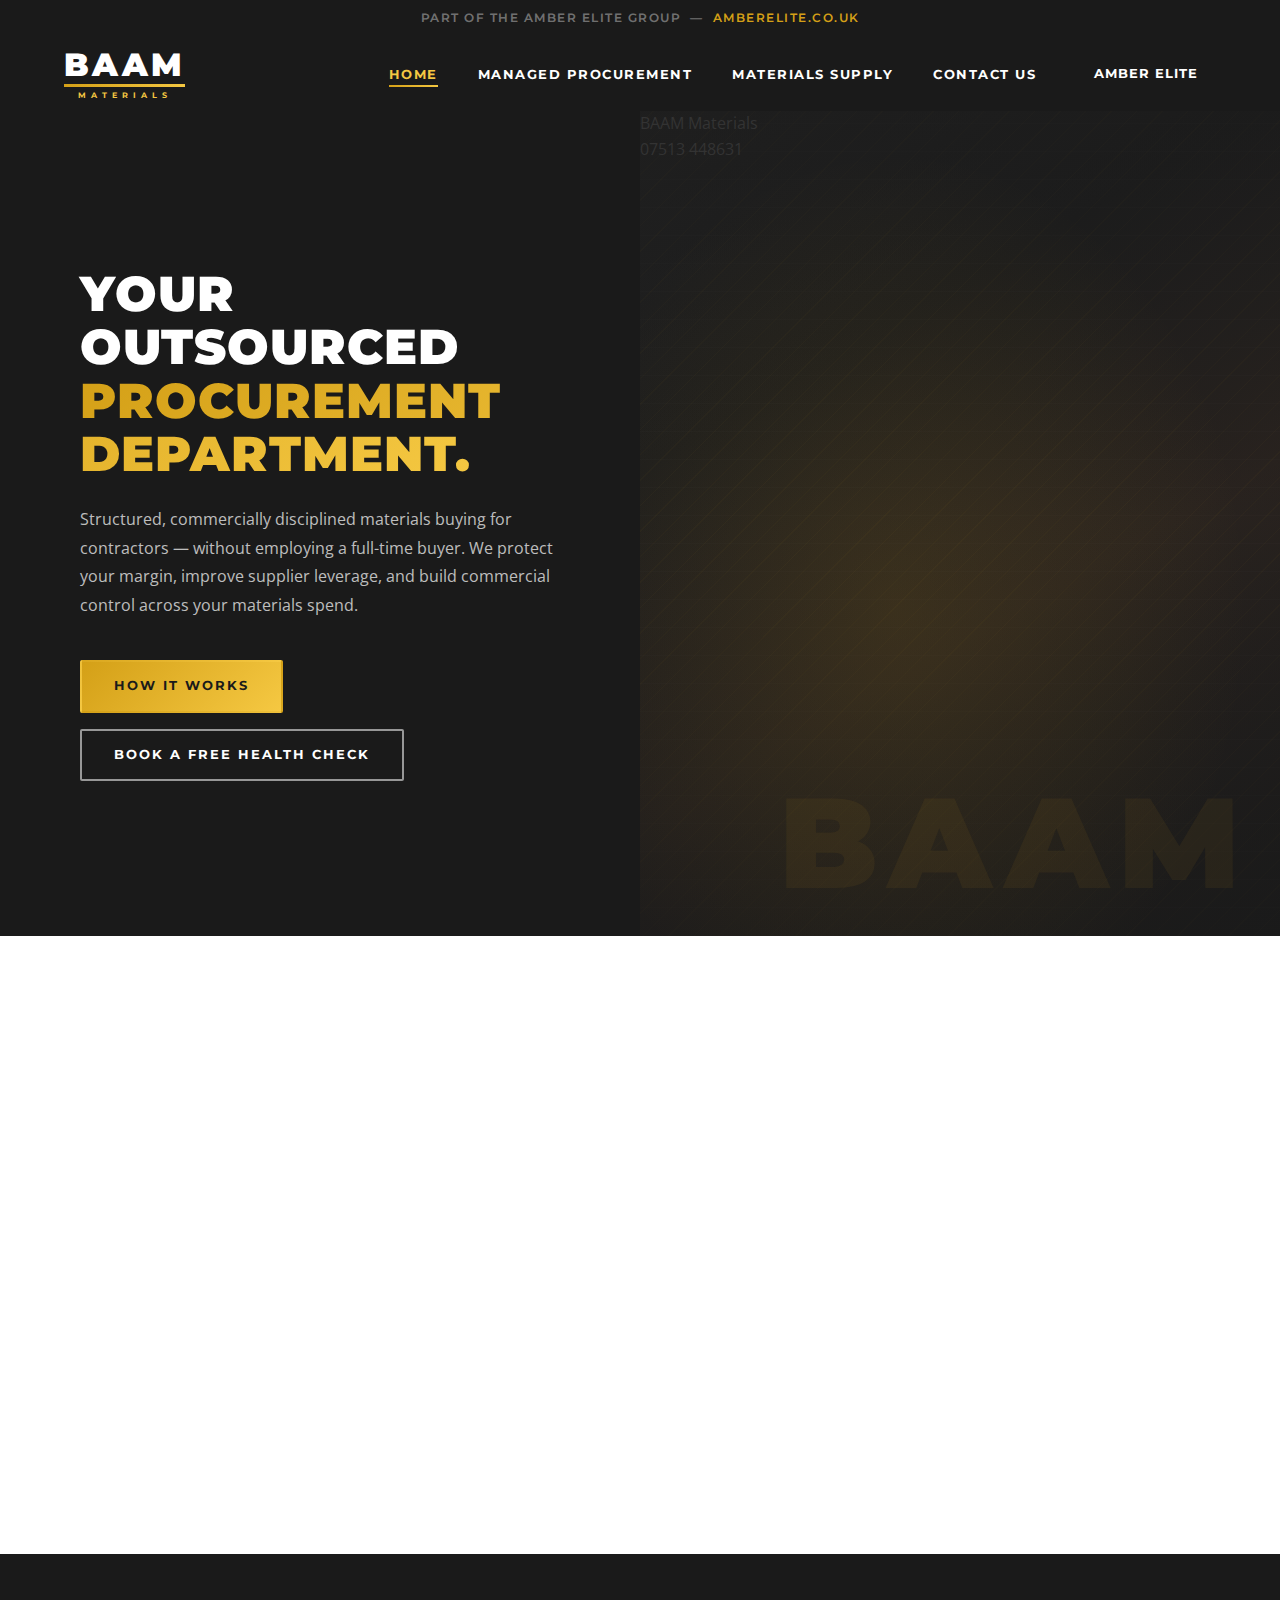
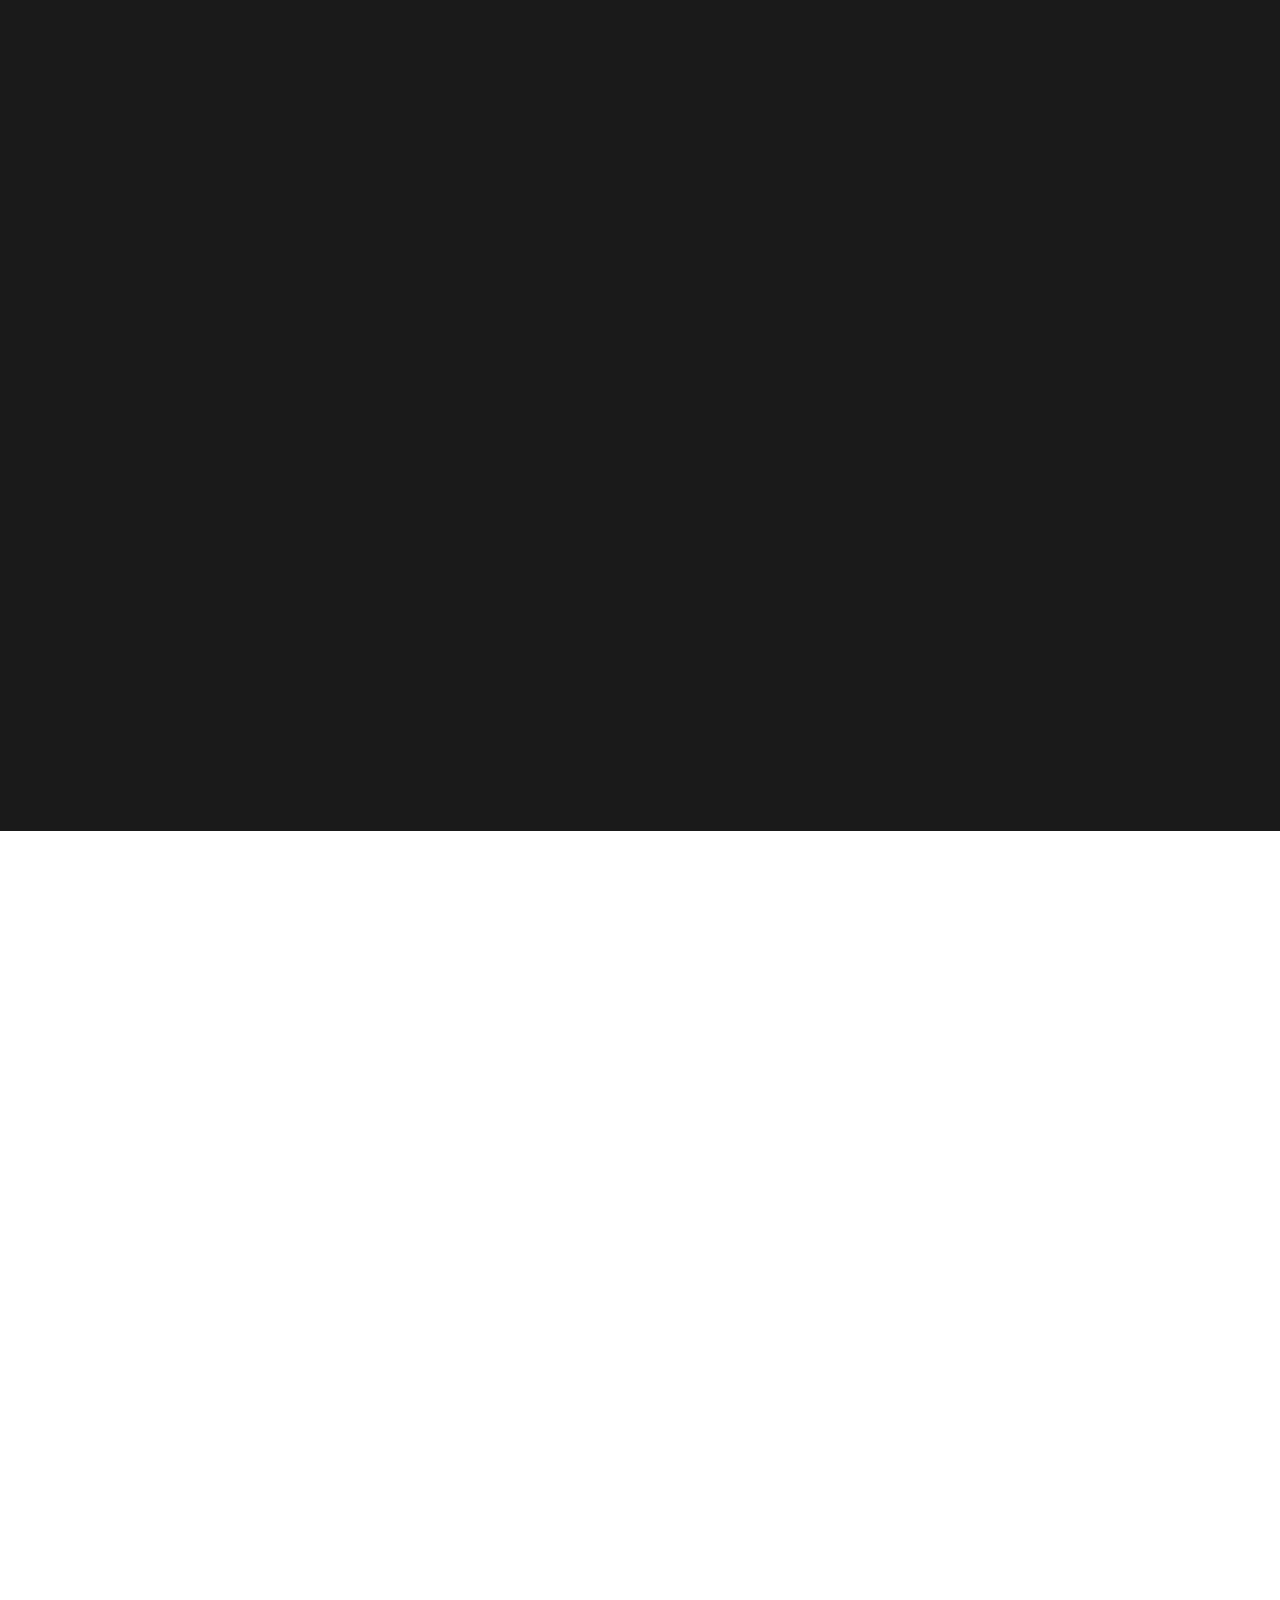
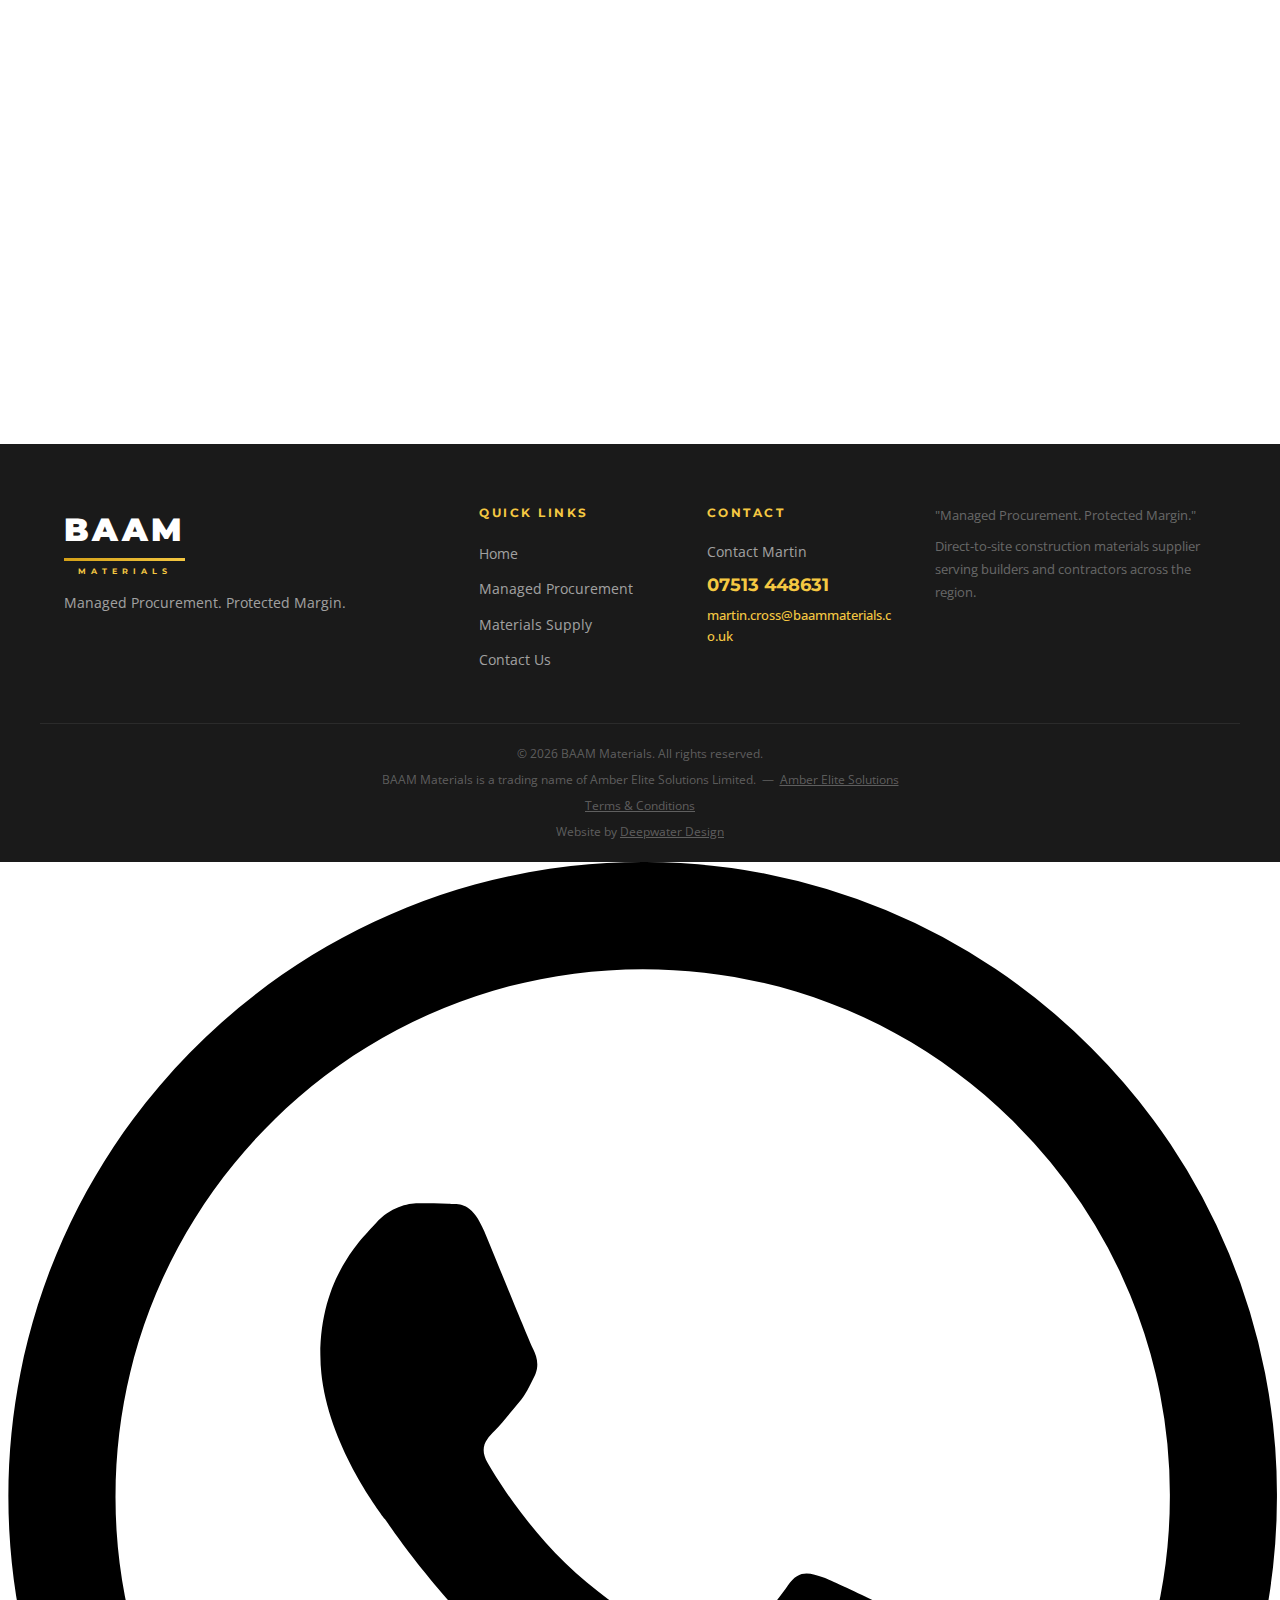
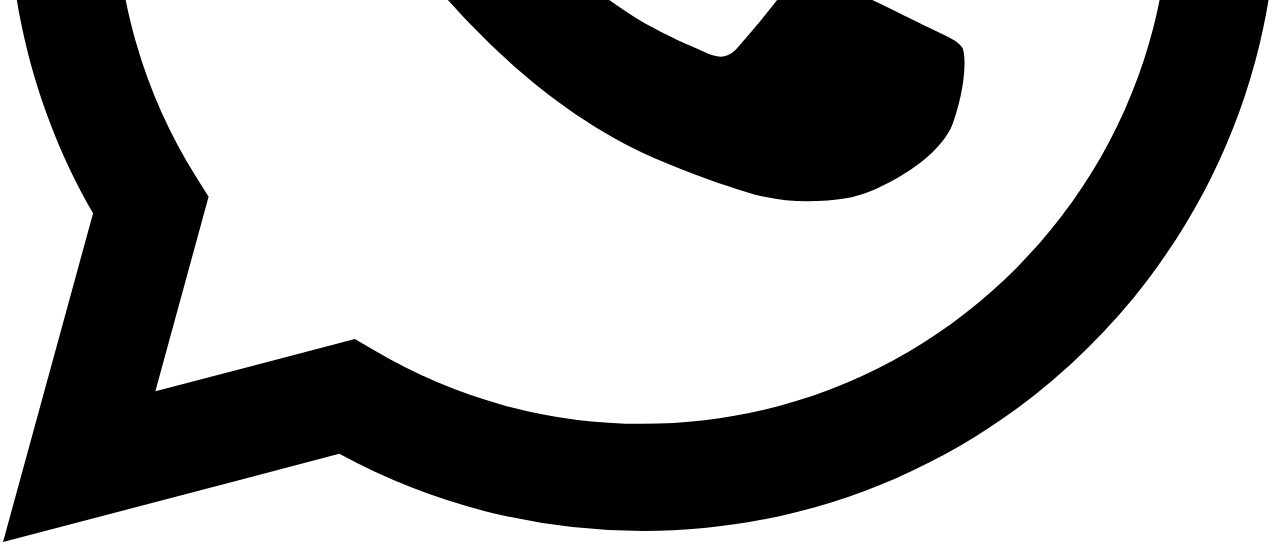
<file: index.html>
<!DOCTYPE html>
<html lang="en">
<head>
  <meta charset="UTF-8">
  <meta name="viewport" content="width=device-width, initial-scale=1.0">
  <meta name="description" content="BAAM Materials — Outsourced materials procurement for contractors. Structured buying power, margin protection and commercial discipline without additional headcount.">
  <title>BAAM Materials | Managed Procurement for Contractors</title>
  <link rel="icon" type="image/x-icon" href="logo.ico">
  <link rel="preconnect" href="https://fonts.googleapis.com">
  <link rel="preconnect" href="https://fonts.gstatic.com" crossorigin>
  <link href="https://fonts.googleapis.com/css2?family=Montserrat:wght@400;600;700;800;900&family=Open+Sans:wght@400;500;600&display=swap" rel="stylesheet">
  <link rel="stylesheet" href="styles.css">

  <!-- Google Analytics -->
  <script async src="https://www.googletagmanager.com/gtag/js?id=G-T5MZ8CZ7EN"></script>
  <script>
    window.dataLayer = window.dataLayer || [];
    function gtag(){dataLayer.push(arguments);}
    gtag('js', new Date());
    gtag('config', 'G-T5MZ8CZ7EN');
  </script>
</head>
<body>

  <!-- ================================================
       GROUP BAR
       ================================================ -->
  <div class="group-bar">
    Part of the Amber Elite Group &nbsp;&mdash;&nbsp; <a href="https://www.amberelite.co.uk">amberelite.co.uk</a>
  </div>

  <!-- ================================================
       HEADER
       ================================================ -->
  <header class="site-header" id="siteHeader">
    <div class="container header-inner">

      <div class="logo">
        <a href="index.html" aria-label="BAAM Materials — Home">
          <span class="logo-main">BAAM</span>
          <span class="logo-sub">Materials</span>
        </a>
      </div>

      <nav class="main-nav" id="mainNav" aria-label="Main navigation">
        <button class="nav-close" id="navClose" aria-label="Close menu">&#x2715;</button>
        <ul>
          <li><a href="index.html" class="active">Home</a></li>
          <li><a href="services.html">Managed Procurement</a></li>
          <li><a href="supply.html">Materials Supply</a></li>
          <li><a href="contact.html">Contact Us</a></li>
          <li><a href="https://www.amberelite.co.uk" class="nav-amber">Amber Elite</a></li>
        </ul>
      </nav>

      <button class="hamburger" id="hamburger" aria-label="Toggle navigation" aria-expanded="false">
        <span></span><span></span><span></span>
      </button>

    </div>
  </header>

  <!-- ================================================
       HERO
       ================================================ -->
  <section class="hero">
    <div class="hero-content fade-in">
      <h1>Your Outsourced<br><em>Procurement Department.</em></h1>
      <p>Structured, commercially disciplined materials buying for contractors — without employing a full-time buyer. We protect your margin, improve supplier leverage, and build commercial control across your materials spend.</p>
      <div class="hero-buttons">
        <a href="services.html" class="btn btn-gold">How It Works</a>
        <a href="contact.html" class="btn btn-outline">Book a Free Health Check</a>
      </div>
    </div>
    <div class="hero-image">
      <div class="hero-logo-block">
        <div class="hero-logo-badge">
          <span class="hero-logo-main">BAAM</span>
          <span class="hero-logo-sub">Materials</span>
        </div>
        <a href="tel:07513448631" class="hero-phone">07513 448631</a>
      </div>
    </div>
  </section>

  <!-- ================================================
       WHY CHOOSE BAAM
       ================================================ -->
  <section class="why-baam section-pad">
    <div class="container">
      <h2 class="section-heading fade-in">Why Choose BAAM?</h2>
      <div class="three-col">

        <div class="col-item fade-in">
          <svg class="feat-icon" viewBox="0 0 24 24" xmlns="http://www.w3.org/2000/svg">
            <circle cx="11" cy="11" r="7"/>
            <line x1="21" y1="21" x2="15.65" y2="15.65"/>
          </svg>
          <h3>Free Procurement Health Check</h3>
          <p>Every engagement starts with a no-obligation structured review of your current buying position — identifying margin leakage, weak supplier leverage and rebate gaps.</p>
        </div>

        <div class="col-item fade-in">
          <svg class="feat-icon" viewBox="0 0 24 24" xmlns="http://www.w3.org/2000/svg">
            <path d="M12 2L3 7v6c0 5.25 3.75 10.15 9 11.25C17.25 23.15 21 18.25 21 13V7L12 2z"/>
          </svg>
          <h3>Margin Protection</h3>
          <p>We renegotiate discount tiers, optimise rebate agreements and audit invoices. Most contractors are losing margin they don't know about.</p>
        </div>

        <div class="col-item fade-in">
          <svg class="feat-icon" viewBox="0 0 24 24" xmlns="http://www.w3.org/2000/svg">
            <path d="M20.59 13.41l-7.17 7.17a2 2 0 01-2.83 0L2 12V2h10l8.59 8.59a2 2 0 010 2.82z"/>
            <circle cx="7" cy="7" r="1.5" fill="currentColor" stroke="none"/>
          </svg>
          <h3>Buying Power Without Headcount</h3>
          <p>Dedicated procurement oversight on a fixed monthly retainer. No additional payroll. No stockholding. Just structured buying leverage working for you.</p>
        </div>

      </div>
    </div>
  </section>

  <!-- ================================================
       WHAT WE DO
       ================================================ -->
  <section class="products section-pad dark-bg">
    <div class="container">
      <h2 class="section-heading light fade-in">What We Do</h2>
      <p class="section-subhead fade-in">Seven core services that build commercial structure around your materials spend — protecting margin, improving leverage, and delivering ongoing procurement control.</p>
    </div>

    <div class="product-grid">

      <a href="services.html" class="product-card fade-in" aria-label="Free Procurement Health Check">
        <div class="card-overlay">
          <svg class="card-icon" viewBox="0 0 24 24" xmlns="http://www.w3.org/2000/svg">
            <circle cx="11" cy="11" r="7"/>
            <line x1="21" y1="21" x2="15.65" y2="15.65"/>
            <line x1="11" y1="8" x2="11" y2="14"/>
            <line x1="8" y1="11" x2="14" y2="11"/>
          </svg>
          <h3>Free Procurement Health Check</h3>
          <p>A structured commercial review of your buying position — no cost, no obligation</p>
          <span class="learn-more">Learn More &rarr;</span>
        </div>
      </a>

      <a href="services.html" class="product-card fade-in" aria-label="Supplier Benchmarking and Discount Renegotiation">
        <div class="card-overlay">
          <svg class="card-icon" viewBox="0 0 24 24" xmlns="http://www.w3.org/2000/svg">
            <line x1="6" y1="20" x2="6" y2="4"/>
            <line x1="12" y1="20" x2="12" y2="10"/>
            <line x1="18" y1="20" x2="18" y2="14"/>
          </svg>
          <h3>Supplier Benchmarking &amp; Renegotiation</h3>
          <p>We benchmark your supplier network and renegotiate discount tiers on your behalf</p>
          <span class="learn-more">Learn More &rarr;</span>
        </div>
      </a>

      <a href="services.html" class="product-card fade-in" aria-label="Rebate Optimisation">
        <div class="card-overlay">
          <svg class="card-icon" viewBox="0 0 24 24" xmlns="http://www.w3.org/2000/svg">
            <polyline points="23 6 13.5 15.5 8.5 10.5 1 18"/>
            <polyline points="17 6 23 6 23 12"/>
          </svg>
          <h3>Rebate Optimisation</h3>
          <p>We review, negotiate and track rebate agreements quarterly to unlock hidden margin</p>
          <span class="learn-more">Learn More &rarr;</span>
        </div>
      </a>

      <a href="services.html" class="product-card fade-in" aria-label="Invoice and Pricing Audits">
        <div class="card-overlay">
          <svg class="card-icon" viewBox="0 0 24 24" xmlns="http://www.w3.org/2000/svg">
            <path d="M14 2H6a2 2 0 0 0-2 2v16a2 2 0 0 0 2 2h12a2 2 0 0 0 2-2V8z"/>
            <polyline points="14 2 14 8 20 8"/>
            <polyline points="9 15 11 17 15 13"/>
          </svg>
          <h3>Invoice &amp; Pricing Audits</h3>
          <p>We check invoice accuracy, discount application and recover incorrect charges</p>
          <span class="learn-more">Learn More &rarr;</span>
        </div>
      </a>

    </div>

    <!-- Who it's for strip -->
    <div class="source-anything fade-in">
      <div class="container source-anything-inner">
        <p>For contractors turning over <strong>£2m–£30m+</strong>, spending <strong>£500k–£5m+ annually on materials</strong> — without a dedicated in-house procurement function.</p>
        <a href="services.html" class="btn btn-gold">See All Services</a>
      </div>
    </div>

  </section>

  <!-- ================================================
       MATERIALS SUPPLY
       ================================================ -->
  <section class="why-baam section-pad grey-bg">
    <div class="container">
      <h2 class="section-heading fade-in">Direct Materials Supply</h2>
      <p class="fade-in" style="text-align:center;color:var(--text-grey);max-width:640px;margin:-28px auto 48px;font-size:0.95rem;">As well as Managed Procurement, we supply construction materials direct to site. Any material, any quantity — call Martin with your list.</p>
      <div class="three-col">

        <div class="col-item fade-in">
          <svg class="feat-icon" viewBox="0 0 24 24" xmlns="http://www.w3.org/2000/svg">
            <polygon points="12,2 22,20 2,20"/>
            <polygon points="12,7 18,20 6,20"/>
          </svg>
          <h3>Groundworks &amp; Structural</h3>
          <p>Aggregates, drainage, concrete products, cement, masonry, blocks and lintels.</p>
        </div>

        <div class="col-item fade-in">
          <svg class="feat-icon" viewBox="0 0 24 24" xmlns="http://www.w3.org/2000/svg">
            <rect x="2" y="4"  width="20" height="4" rx="1"/>
            <rect x="2" y="10" width="20" height="4" rx="1"/>
            <rect x="2" y="16" width="20" height="4" rx="1"/>
          </svg>
          <h3>Timber, Roofing &amp; Boards</h3>
          <p>Structural timber, roofing battens, plasterboard, OSB, plywood and insulation.</p>
        </div>

        <div class="col-item fade-in">
          <svg class="feat-icon" viewBox="0 0 24 24" xmlns="http://www.w3.org/2000/svg">
            <circle cx="12" cy="12" r="3"/>
            <path d="M12 2v3M12 19v3M4.22 4.22l2.12 2.12M17.66 17.66l2.12 2.12M2 12h3M19 12h3M4.22 19.78l2.12-2.12M17.66 6.34l2.12-2.12"/>
          </svg>
          <h3>Fixings, Sealants &amp; More</h3>
          <p>Screws, adhesives, sealants, paving, landscaping materials and external drainage.</p>
        </div>

      </div>
      <div class="fade-in" style="text-align:center;margin-top:40px;">
        <a href="supply.html" class="btn btn-gold">View All Materials</a>
      </div>
    </div>
  </section>

  <!-- ================================================
       CTA BANNER
       ================================================ -->
  <section class="cta-banner fade-in">
    <div class="container cta-inner">
      <h2>Book Your Free Procurement Health Check</h2>
      <p>No obligation. No long-term commitment. Just a structured commercial review of your current buying position and where margin can be improved.</p>
      <div class="cta-actions">
        <a href="contact.html" class="btn btn-dark">Get in Touch</a>
        <a href="tel:07513448631" class="cta-phone">07513 448631</a>
      </div>
    </div>
  </section>

  <!-- ================================================
       FOOTER
       ================================================ -->
  <footer class="site-footer">
    <div class="container footer-grid">

      <div class="footer-col">
        <div class="footer-logo">
          <span class="logo-main">BAAM</span>
          <span class="logo-sub">Materials</span>
        </div>
        <p class="footer-tagline">Managed Procurement. Protected Margin.</p>
      </div>

      <div class="footer-col">
        <h4>Quick Links</h4>
        <ul>
          <li><a href="index.html">Home</a></li>
          <li><a href="services.html">Managed Procurement</a></li>
          <li><a href="supply.html">Materials Supply</a></li>
          <li><a href="contact.html">Contact Us</a></li>
        </ul>
      </div>

      <div class="footer-col">
        <h4>Contact</h4>
        <p>Contact Martin</p>
        <a href="tel:07513448631" class="footer-phone">07513 448631</a>
        <a href="mailto:martin.cross@baammaterials.co.uk" class="footer-email">martin.cross@baammaterials.co.uk</a>
      </div>

      <div class="footer-col">
        <p class="footer-small">"Managed Procurement. Protected Margin."</p>
        <p class="footer-small">Direct-to-site construction materials supplier serving builders and contractors across the region.</p>
      </div>

    </div>
    <div class="footer-bottom">
      <div class="container">
        <p>&copy; 2026 BAAM Materials. All rights reserved.</p>
        <p class="footer-legal">BAAM Materials is a trading name of Amber Elite Solutions Limited. &nbsp;&mdash;&nbsp; <a href="https://www.amberelite.co.uk">Amber Elite Solutions</a></p>
        <p class="footer-legal"><a href="terms.html">Terms &amp; Conditions</a></p>
        <p class="footer-legal">Website by <a href="https://www.deepwaterdesign.co.uk" target="_blank" rel="noopener">Deepwater Design</a></p>
      </div>
    </div>
  </footer>

  <a href="https://wa.me/447513448631" class="whatsapp-btn" target="_blank" rel="noopener" aria-label="Chat with us on WhatsApp">
    <svg xmlns="http://www.w3.org/2000/svg" viewBox="0 0 24 24"><path d="M17.472 14.382c-.297-.149-1.758-.867-2.03-.967-.273-.099-.471-.148-.67.15-.197.297-.767.966-.94 1.164-.173.199-.347.223-.644.075-.297-.15-1.255-.463-2.39-1.475-.883-.788-1.48-1.761-1.653-2.059-.173-.297-.018-.458.13-.606.134-.133.298-.347.446-.52.149-.174.198-.298.298-.497.099-.198.05-.371-.025-.52-.075-.149-.669-1.612-.916-2.207-.242-.579-.487-.5-.669-.51-.173-.008-.371-.01-.57-.01-.198 0-.52.074-.792.372-.272.297-1.04 1.016-1.04 2.479 0 1.462 1.065 2.875 1.213 3.074.149.198 2.096 3.2 5.077 4.487.709.306 1.262.489 1.694.625.712.227 1.36.195 1.871.118.571-.085 1.758-.719 2.006-1.413.248-.694.248-1.289.173-1.413-.074-.124-.272-.198-.57-.347m-5.421 7.403h-.004a9.87 9.87 0 01-5.031-1.378l-.361-.214-3.741.982.998-3.648-.235-.374a9.86 9.86 0 01-1.51-5.26c.001-5.45 4.436-9.884 9.888-9.884 2.64 0 5.122 1.03 6.988 2.898a9.825 9.825 0 012.893 6.994c-.003 5.45-4.437 9.884-9.885 9.884m8.413-18.297A11.815 11.815 0 0012.05 0C5.495 0 .16 5.335.157 11.892c0 2.096.547 4.142 1.588 5.945L.057 24l6.305-1.654a11.882 11.882 0 005.683 1.448h.005c6.554 0 11.89-5.335 11.893-11.893a11.821 11.821 0 00-3.48-8.413z"/></svg>
  </a>
  <script src="main.js"></script>
</body>
</html>
</file>
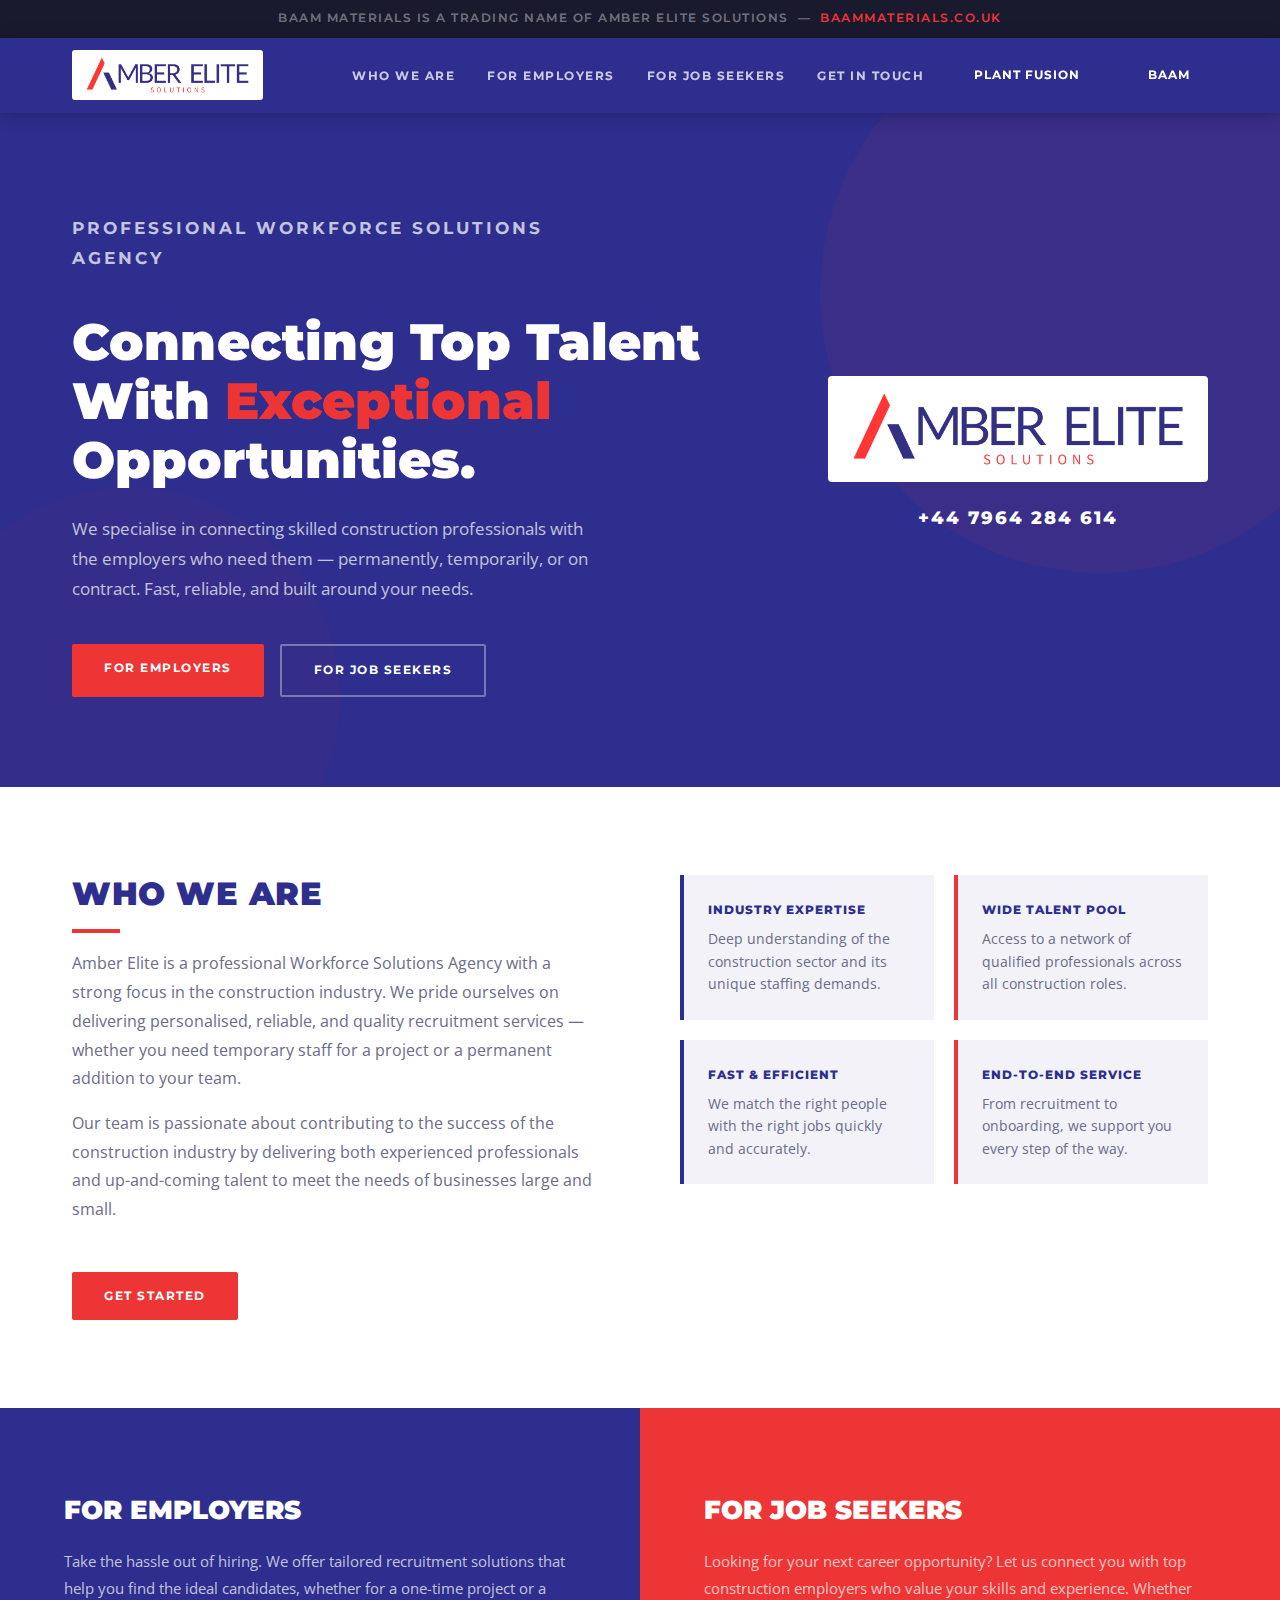
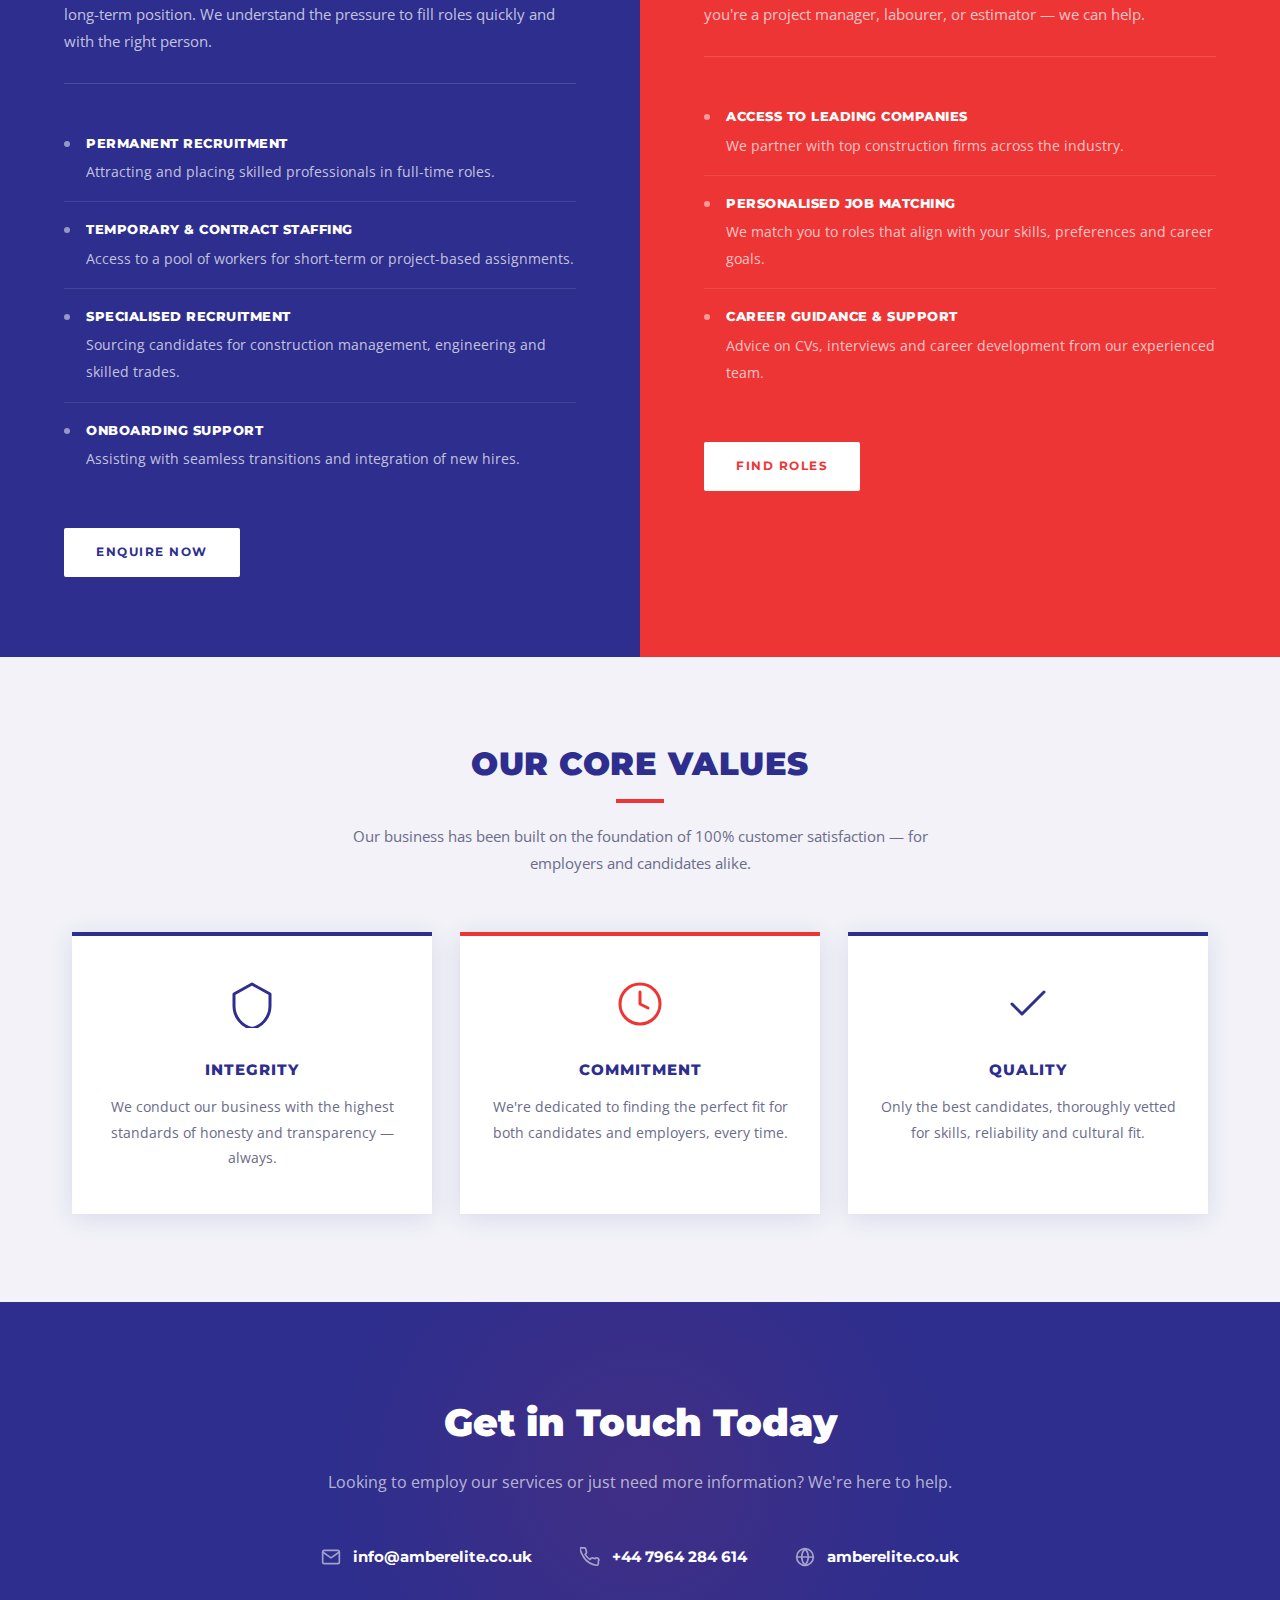
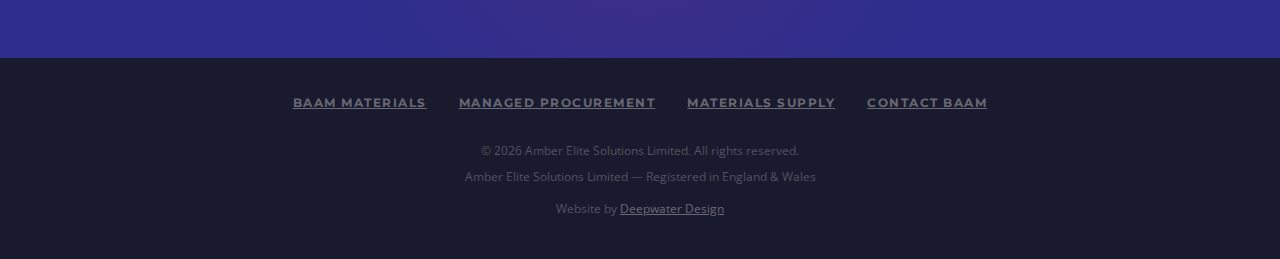
<file: amber-elite.html>
<!DOCTYPE html>
<html lang="en">
<head>
  <meta charset="UTF-8">
  <meta name="viewport" content="width=device-width, initial-scale=1.0">
  <meta name="description" content="Amber Elite Solutions — Professional Workforce Solutions Agency specialising in construction. Permanent, temporary and contract staffing for employers and job seekers.">
  <title>Amber Elite Solutions | Workforce Solutions Agency</title>
  <link rel="preconnect" href="https://fonts.googleapis.com">
  <link rel="preconnect" href="https://fonts.gstatic.com" crossorigin>
  <link href="https://fonts.googleapis.com/css2?family=Montserrat:wght@400;600;700;800;900&family=Open+Sans:wght@400;500;600&display=swap" rel="stylesheet">
  <link rel="icon" type="image/x-icon" href="amber.ico">
  <link rel="stylesheet" href="amber-elite.css">

  <!-- Google Analytics -->
  <script async src="https://www.googletagmanager.com/gtag/js?id=G-T5MZ8CZ7EN"></script>
  <script>
    window.dataLayer = window.dataLayer || [];
    function gtag(){dataLayer.push(arguments);}
    gtag('js', new Date());
    gtag('config', 'G-T5MZ8CZ7EN');
  </script>
</head>
<body>

  <!-- ================================================
       GROUP BAR
       ================================================ -->
  <div class="ae-group-bar">
    BAAM Materials is a trading name of Amber Elite Solutions &nbsp;&mdash;&nbsp; <a href="index.html">baammaterials.co.uk</a>
  </div>

  <!-- ================================================
       HEADER
       ================================================ -->
  <header class="ae-header" id="aeHeader">
    <div class="ae-container ae-header-inner">

      <div class="ae-logo">
        <a href="amber-elite.html" aria-label="Amber Elite Solutions — Home">
          <img src="amber-text-logo.png" alt="Amber Elite Solutions">
        </a>
      </div>

      <nav class="ae-nav" id="aeNav" aria-label="Main navigation">
        <button class="ae-nav-close" id="aeNavClose" aria-label="Close menu">&#x2715;</button>
        <ul>
          <li><a href="#who-we-are">Who We Are</a></li>
          <li><a href="#employers">For Employers</a></li>
          <li><a href="#seekers">For Job Seekers</a></li>
          <li><a href="#contact" class="ae-nav-cta">Get in Touch</a></li>
          <li><a href="plant-fusion.html" class="ae-nav-plant">Plant Fusion</a></li>
          <li><a href="index.html" class="ae-nav-baam">BAAM</a></li>
        </ul>
      </nav>

      <button class="ae-hamburger" id="aeHamburger" aria-label="Toggle navigation" aria-expanded="false">
        <span></span><span></span><span></span>
      </button>

    </div>
  </header>

  <!-- ================================================
       HERO
       ================================================ -->
  <section class="ae-hero">
    <div class="ae-container ae-hero-inner">

      <div class="ae-hero-content">
        <p class="ae-hero-label">Professional Workforce Solutions Agency</p>
        <h1>Connecting Top Talent<br>With <em>Exceptional</em><br>Opportunities.</h1>
        <p>We specialise in connecting skilled construction professionals with the employers who need them — permanently, temporarily, or on contract. Fast, reliable, and built around your needs.</p>
        <div class="ae-hero-buttons">
          <a href="#employers" class="ae-btn ae-btn-red">For Employers</a>
          <a href="#seekers" class="ae-btn ae-btn-outline">For Job Seekers</a>
        </div>
      </div>

      <div class="ae-hero-icon">
        <img src="amber-text-logo.png" alt="Amber Elite Solutions">
        <a href="tel:+447964284614" class="ae-hero-phone">+44 7964 284 614</a>
      </div>

    </div>
  </section>

  <!-- ================================================
       WHO WE ARE
       ================================================ -->
  <section class="ae-who ae-section-pad" id="who-we-are">
    <div class="ae-container ae-who-inner">

      <div class="ae-who-text">
        <h2 class="ae-section-heading">Who We Are</h2>
        <p>Amber Elite is a professional Workforce Solutions Agency with a strong focus in the construction industry. We pride ourselves on delivering personalised, reliable, and quality recruitment services — whether you need temporary staff for a project or a permanent addition to your team.</p>
        <p>Our team is passionate about contributing to the success of the construction industry by delivering both experienced professionals and up-and-coming talent to meet the needs of businesses large and small.</p>
        <a href="#contact" class="ae-btn ae-btn-red" style="margin-top:32px;display:inline-block;">Get Started</a>
      </div>

      <div class="ae-who-points">
        <div class="ae-point">
          <h4>Industry Expertise</h4>
          <p>Deep understanding of the construction sector and its unique staffing demands.</p>
        </div>
        <div class="ae-point">
          <h4>Wide Talent Pool</h4>
          <p>Access to a network of qualified professionals across all construction roles.</p>
        </div>
        <div class="ae-point">
          <h4>Fast &amp; Efficient</h4>
          <p>We match the right people with the right jobs quickly and accurately.</p>
        </div>
        <div class="ae-point">
          <h4>End-to-End Service</h4>
          <p>From recruitment to onboarding, we support you every step of the way.</p>
        </div>
      </div>

    </div>
  </section>

  <!-- ================================================
       SERVICES SPLIT
       ================================================ -->
  <div class="ae-services" id="services">

    <!-- For Employers -->
    <div class="ae-service-panel employers" id="employers">
      <h2>For Employers</h2>
      <p class="ae-panel-intro">Take the hassle out of hiring. We offer tailored recruitment solutions that help you find the ideal candidates, whether for a one-time project or a long-term position. We understand the pressure to fill roles quickly and with the right person.</p>
      <ul class="ae-service-list">
        <li>
          <div>
            <strong>Permanent Recruitment</strong>
            <span>Attracting and placing skilled professionals in full-time roles.</span>
          </div>
        </li>
        <li>
          <div>
            <strong>Temporary &amp; Contract Staffing</strong>
            <span>Access to a pool of workers for short-term or project-based assignments.</span>
          </div>
        </li>
        <li>
          <div>
            <strong>Specialised Recruitment</strong>
            <span>Sourcing candidates for construction management, engineering and skilled trades.</span>
          </div>
        </li>
        <li>
          <div>
            <strong>Onboarding Support</strong>
            <span>Assisting with seamless transitions and integration of new hires.</span>
          </div>
        </li>
      </ul>
      <a href="#contact" class="ae-btn-white">Enquire Now</a>
    </div>

    <!-- For Job Seekers -->
    <div class="ae-service-panel seekers" id="seekers">
      <h2>For Job Seekers</h2>
      <p class="ae-panel-intro">Looking for your next career opportunity? Let us connect you with top construction employers who value your skills and experience. Whether you're a project manager, labourer, or estimator — we can help.</p>
      <ul class="ae-service-list">
        <li>
          <div>
            <strong>Access to Leading Companies</strong>
            <span>We partner with top construction firms across the industry.</span>
          </div>
        </li>
        <li>
          <div>
            <strong>Personalised Job Matching</strong>
            <span>We match you to roles that align with your skills, preferences and career goals.</span>
          </div>
        </li>
        <li>
          <div>
            <strong>Career Guidance &amp; Support</strong>
            <span>Advice on CVs, interviews and career development from our experienced team.</span>
          </div>
        </li>
      </ul>
      <a href="#contact" class="ae-btn-white">Find Roles</a>
    </div>

  </div>

  <!-- ================================================
       CORE VALUES
       ================================================ -->
  <section class="ae-values ae-section-pad" id="values">
    <div class="ae-container">

      <h2 class="ae-section-heading centered">Our Core Values</h2>
      <p class="ae-section-subhead" style="margin-top:20px;">Our business has been built on the foundation of 100% customer satisfaction — for employers and candidates alike.</p>

      <div class="ae-values-grid">

        <div class="ae-value-card">
          <svg class="ae-value-icon" viewBox="0 0 24 24" xmlns="http://www.w3.org/2000/svg" fill="none" stroke="#2D2E8E" stroke-width="1.5" stroke-linecap="round" stroke-linejoin="round">
            <path d="M12 2L3 7v6c0 5.25 3.75 10.15 9 11.25C17.25 23.15 21 18.25 21 13V7L12 2z"/>
          </svg>
          <h3>Integrity</h3>
          <p>We conduct our business with the highest standards of honesty and transparency — always.</p>
        </div>

        <div class="ae-value-card">
          <svg class="ae-value-icon" viewBox="0 0 24 24" xmlns="http://www.w3.org/2000/svg" fill="none" stroke="#EE3535" stroke-width="1.5" stroke-linecap="round" stroke-linejoin="round">
            <circle cx="12" cy="12" r="10"/>
            <path d="M12 6v6l4 2"/>
          </svg>
          <h3>Commitment</h3>
          <p>We're dedicated to finding the perfect fit for both candidates and employers, every time.</p>
        </div>

        <div class="ae-value-card">
          <svg class="ae-value-icon" viewBox="0 0 24 24" xmlns="http://www.w3.org/2000/svg" fill="none" stroke="#2D2E8E" stroke-width="1.5" stroke-linecap="round" stroke-linejoin="round">
            <polyline points="20 6 9 17 4 12"/>
          </svg>
          <h3>Quality</h3>
          <p>Only the best candidates, thoroughly vetted for skills, reliability and cultural fit.</p>
        </div>

      </div>
    </div>
  </section>

  <!-- ================================================
       GET IN TOUCH
       ================================================ -->
  <section class="ae-cta" id="contact">
    <div class="ae-container">
      <h2>Get in Touch Today</h2>
      <p>Looking to employ our services or just need more information? We're here to help.</p>
      <div class="ae-cta-contacts">

        <div class="ae-contact-item">
          <svg width="20" height="20" viewBox="0 0 24 24" fill="none" stroke="currentColor" stroke-width="2" stroke-linecap="round" stroke-linejoin="round">
            <path d="M4 4h16c1.1 0 2 .9 2 2v12c0 1.1-.9 2-2 2H4c-1.1 0-2-.9-2-2V6c0-1.1.9-2 2-2z"/>
            <polyline points="22,6 12,13 2,6"/>
          </svg>
          <a href="mailto:info@amberelite.co.uk">info@amberelite.co.uk</a>
        </div>

        <div class="ae-contact-item">
          <svg width="20" height="20" viewBox="0 0 24 24" fill="none" stroke="currentColor" stroke-width="2" stroke-linecap="round" stroke-linejoin="round">
            <path d="M22 16.92v3a2 2 0 01-2.18 2 19.79 19.79 0 01-8.63-3.07A19.5 19.5 0 013.07 9.8a19.79 19.79 0 01-3.07-8.67A2 2 0 012 .99h3a2 2 0 012 1.72c.127.96.361 1.903.7 2.81a2 2 0 01-.45 2.11L6.09 8.91a16 16 0 006 6l1.27-1.27a2 2 0 012.11-.45c.907.339 1.85.573 2.81.7A2 2 0 0122 16.92z"/>
          </svg>
          <a href="tel:+447964284614">+44 7964 284 614</a>
        </div>

        <div class="ae-contact-item">
          <svg width="20" height="20" viewBox="0 0 24 24" fill="none" stroke="currentColor" stroke-width="2" stroke-linecap="round" stroke-linejoin="round">
            <circle cx="12" cy="12" r="10"/>
            <line x1="2" y1="12" x2="22" y2="12"/>
            <path d="M12 2a15.3 15.3 0 014 10 15.3 15.3 0 01-4 10 15.3 15.3 0 01-4-10 15.3 15.3 0 014-10z"/>
          </svg>
          <a href="https://www.amberelite.co.uk" target="_blank" rel="noopener">amberelite.co.uk</a>
        </div>

      </div>
    </div>
  </section>

  <!-- ================================================
       FOOTER
       ================================================ -->
  <footer class="ae-footer">
    <div class="ae-container">
      <div class="ae-footer-nav">
        <a href="index.html">BAAM Materials</a>
        <a href="services.html">Managed Procurement</a>
        <a href="supply.html">Materials Supply</a>
        <a href="contact.html">Contact BAAM</a>
      </div>
      <p>&copy; 2026 Amber Elite Solutions Limited. All rights reserved.</p>
      <p>Amber Elite Solutions Limited &mdash; Registered in England &amp; Wales</p>
      <p style="margin-top:6px;">Website by <a href="https://www.deepwaterdesign.co.uk" target="_blank" rel="noopener">Deepwater Design</a></p>
    </div>
  </footer>

  <script>
    var aeHamburger = document.getElementById('aeHamburger');
    var aeNav = document.getElementById('aeNav');
    function closeAeNav() {
      aeNav.classList.remove('open');
      aeHamburger.setAttribute('aria-expanded', 'false');
    }
    aeHamburger.addEventListener('click', function() {
      var expanded = this.getAttribute('aria-expanded') === 'true';
      aeNav.classList.toggle('open');
      this.setAttribute('aria-expanded', !expanded);
    });
    document.getElementById('aeNavClose').addEventListener('click', closeAeNav);
    aeNav.querySelectorAll('a').forEach(function(a) { a.addEventListener('click', closeAeNav); });
  </script>

</body>
</html>
</file>
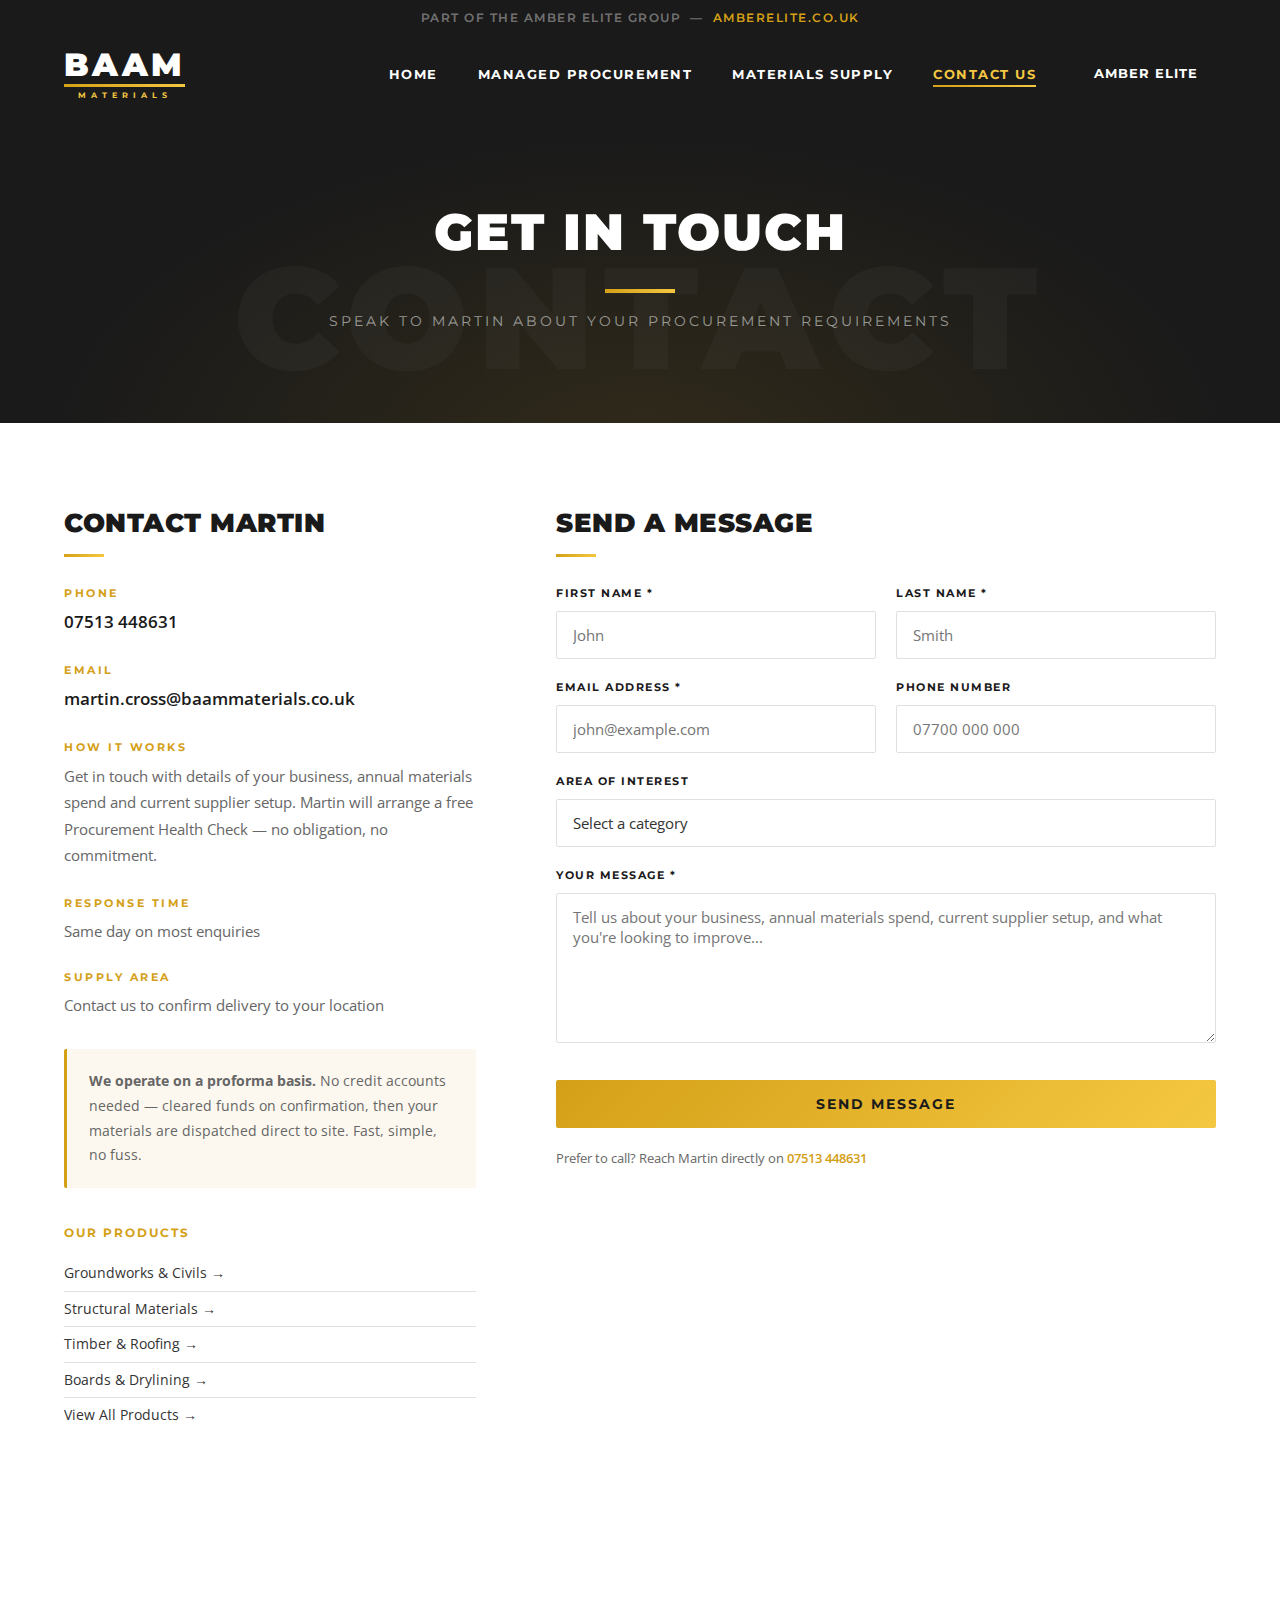
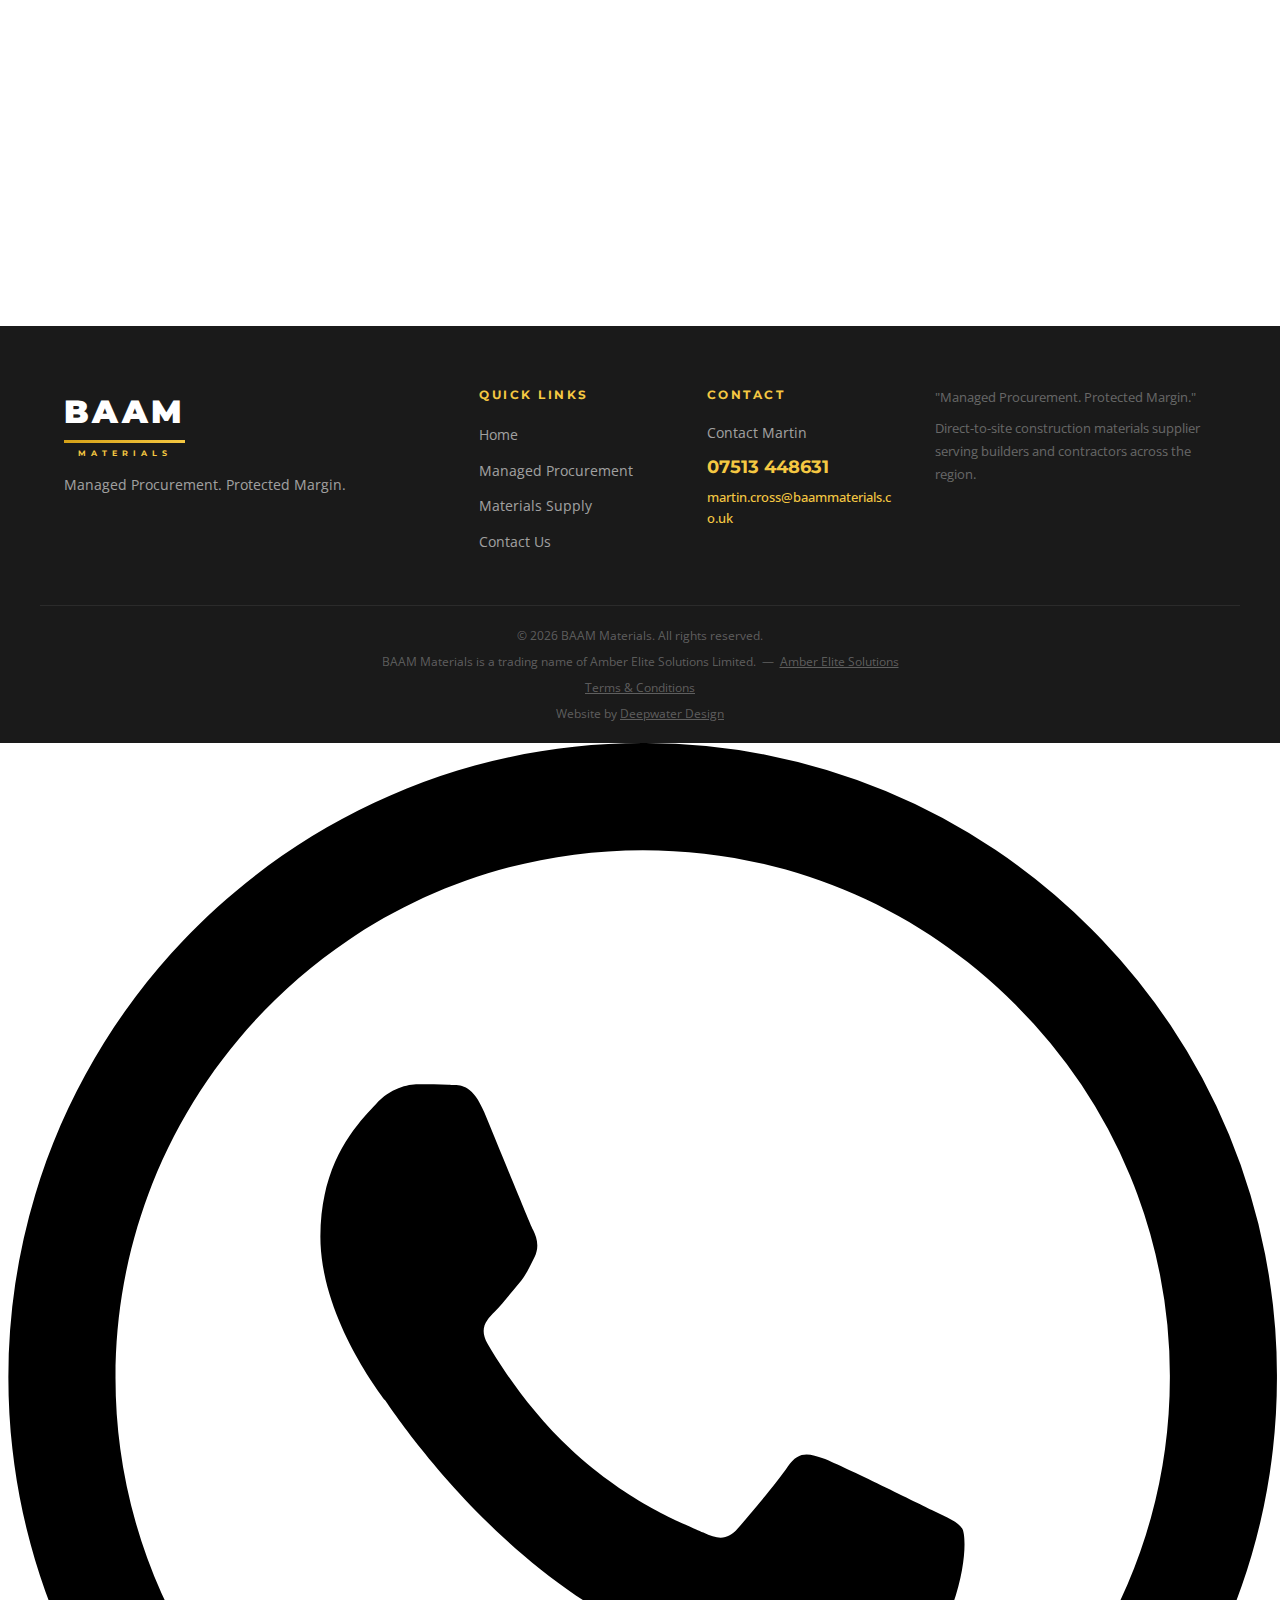
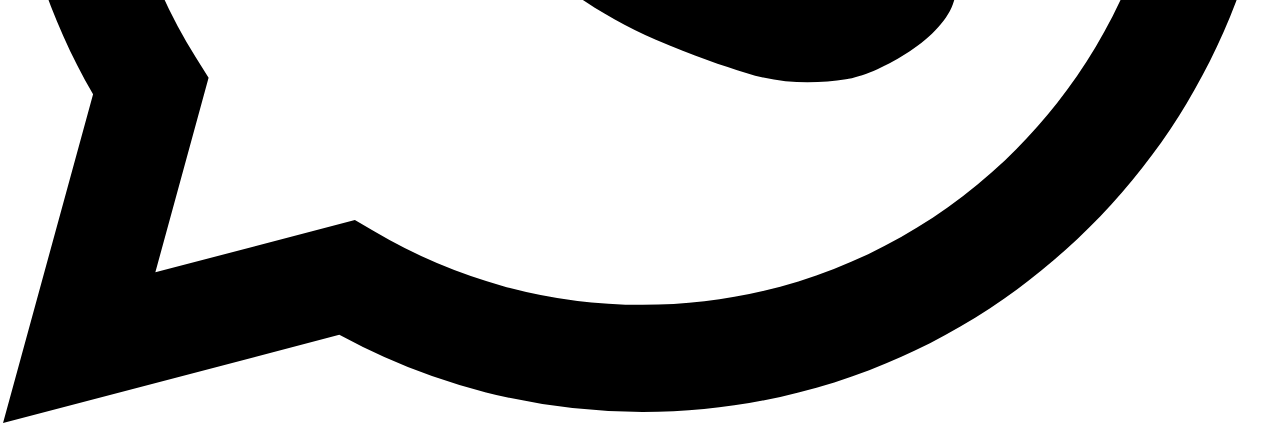
<file: contact.html>
<!DOCTYPE html>
<html lang="en">
<head>
  <meta charset="UTF-8">
  <meta name="viewport" content="width=device-width, initial-scale=1.0">
  <meta name="description" content="Contact BAAM Materials. Speak to Martin to book a free Procurement Health Check for your contracting business.">
  <title>Contact Us | BAAM Materials</title>
  <link rel="icon" type="image/x-icon" href="logo.ico">
  <link rel="preconnect" href="https://fonts.googleapis.com">
  <link rel="preconnect" href="https://fonts.gstatic.com" crossorigin>
  <link href="https://fonts.googleapis.com/css2?family=Montserrat:wght@400;600;700;800;900&family=Open+Sans:wght@400;500;600&display=swap" rel="stylesheet">
  <link rel="stylesheet" href="styles.css">

  <!-- Google Analytics -->
  <script async src="https://www.googletagmanager.com/gtag/js?id=G-T5MZ8CZ7EN"></script>
  <script>
    window.dataLayer = window.dataLayer || [];
    function gtag(){dataLayer.push(arguments);}
    gtag('js', new Date());
    gtag('config', 'G-T5MZ8CZ7EN');
  </script>
</head>
<body>

  <!-- ================================================
       GROUP BAR
       ================================================ -->
  <div class="group-bar">
    Part of the Amber Elite Group &nbsp;&mdash;&nbsp; <a href="https://www.amberelite.co.uk" target="_blank" rel="noopener">amberelite.co.uk</a>
  </div>

  <!-- ================================================
       HEADER
       ================================================ -->
  <header class="site-header scrolled" id="siteHeader">
    <div class="container header-inner">

      <div class="logo">
        <a href="index.html" aria-label="BAAM Materials — Home">
          <span class="logo-main">BAAM</span>
          <span class="logo-sub">Materials</span>
        </a>
      </div>

      <nav class="main-nav" id="mainNav" aria-label="Main navigation">
        <ul>
          <li><a href="index.html">Home</a></li>
          <li><a href="services.html">Managed Procurement</a></li>
          <li><a href="supply.html">Materials Supply</a></li>
          <li><a href="contact.html" class="active">Contact Us</a></li>
          <li><a href="https://www.amberelite.co.uk" target="_blank" rel="noopener" class="nav-amber">Amber Elite</a></li>
        </ul>
      </nav>

      <button class="hamburger" id="hamburger" aria-label="Toggle navigation" aria-expanded="false">
        <span></span><span></span><span></span>
      </button>

    </div>
  </header>

  <!-- ================================================
       PAGE HERO
       ================================================ -->
  <div class="page-hero" data-bg-text="CONTACT">
    <div class="container">
      <h1>Get in Touch</h1>
      <p>Speak to Martin about your procurement requirements</p>
    </div>
  </div>

  <!-- ================================================
       CONTACT SECTION
       ================================================ -->
  <section class="contact-section section-pad">
    <div class="container">
      <div class="contact-grid">

        <!-- Contact Info -->
        <div class="contact-info fade-in">
          <h2>Contact Martin</h2>

          <div class="contact-detail">
            <div class="detail-label">Phone</div>
            <div class="detail-value">
              <a href="tel:07513448631">07513 448631</a>
            </div>
          </div>

          <div class="contact-detail">
            <div class="detail-label">Email</div>
            <div class="detail-value">
              <a href="mailto:martin.cross@baammaterials.co.uk">martin.cross@baammaterials.co.uk</a>
            </div>
          </div>

          <div class="contact-detail">
            <div class="detail-label">How It Works</div>
            <div class="detail-value" style="font-size:0.95rem; font-weight:400; color:var(--text-grey); line-height:1.75;">
              Get in touch with details of your business, annual materials spend and current supplier setup. Martin will arrange a free Procurement Health Check — no obligation, no commitment.
            </div>
          </div>

          <div class="contact-detail">
            <div class="detail-label">Response Time</div>
            <div class="detail-value" style="font-size:0.95rem; font-weight:400; color:var(--text-grey);">
              Same day on most enquiries
            </div>
          </div>

          <div class="contact-detail">
            <div class="detail-label">Supply Area</div>
            <div class="detail-value" style="font-size:0.95rem; font-weight:400; color:var(--text-grey);">
              Contact us to confirm delivery to your location
            </div>
          </div>

          <div class="contact-note">
            <strong>We operate on a proforma basis.</strong> No credit accounts needed &mdash; cleared funds on confirmation, then your materials are dispatched direct to site. Fast, simple, no fuss.
          </div>

          <!-- Quick links to products -->
          <div style="margin-top:36px;">
            <p style="font-family:var(--font-heading);font-size:0.72rem;font-weight:700;text-transform:uppercase;letter-spacing:2px;color:var(--gold-dark);margin-bottom:14px;">Our Products</p>
            <ul style="list-style:none;padding:0;">
              <li style="padding:6px 0;border-bottom:1px solid var(--mid-grey);font-size:0.88rem;">
                <a href="services.html" style="color:var(--text-dark);transition:color 0.2s;" onmouseover="this.style.color='#D4A017'" onmouseout="this.style.color='var(--text-dark)'">Groundworks &amp; Civils &rarr;</a>
              </li>
              <li style="padding:6px 0;border-bottom:1px solid var(--mid-grey);font-size:0.88rem;">
                <a href="services.html" style="color:var(--text-dark);transition:color 0.2s;" onmouseover="this.style.color='#D4A017'" onmouseout="this.style.color='var(--text-dark)'">Structural Materials &rarr;</a>
              </li>
              <li style="padding:6px 0;border-bottom:1px solid var(--mid-grey);font-size:0.88rem;">
                <a href="services.html" style="color:var(--text-dark);transition:color 0.2s;" onmouseover="this.style.color='#D4A017'" onmouseout="this.style.color='var(--text-dark)'">Timber &amp; Roofing &rarr;</a>
              </li>
              <li style="padding:6px 0;border-bottom:1px solid var(--mid-grey);font-size:0.88rem;">
                <a href="services.html" style="color:var(--text-dark);transition:color 0.2s;" onmouseover="this.style.color='#D4A017'" onmouseout="this.style.color='var(--text-dark)'">Boards &amp; Drylining &rarr;</a>
              </li>
              <li style="padding:6px 0;font-size:0.88rem;">
                <a href="services.html" style="color:var(--text-dark);transition:color 0.2s;" onmouseover="this.style.color='#D4A017'" onmouseout="this.style.color='var(--text-dark)'">View All Products &rarr;</a>
              </li>
            </ul>
          </div>
        </div>

        <!-- Contact Form -->
        <div class="contact-form-wrap fade-in">
          <h2>Send a Message</h2>

          <!--
            To make this form send real emails, sign up at formspree.io,
            create a form, and replace the action attribute:
            action="https://formspree.io/f/YOUR_FORM_ID"
            Then remove the e.preventDefault() in main.js.
          -->
          <form id="contactForm" action="https://formspree.io/f/xykdbjrk" method="POST">

            <div class="form-row">
              <div class="form-group">
                <label for="firstName">First Name <span aria-hidden="true">*</span></label>
                <input type="text" id="firstName" name="firstName" placeholder="John" required autocomplete="given-name">
              </div>
              <div class="form-group">
                <label for="lastName">Last Name <span aria-hidden="true">*</span></label>
                <input type="text" id="lastName" name="lastName" placeholder="Smith" required autocomplete="family-name">
              </div>
            </div>

            <div class="form-row">
              <div class="form-group">
                <label for="email">Email Address <span aria-hidden="true">*</span></label>
                <input type="email" id="email" name="email" placeholder="john@example.com" required autocomplete="email">
              </div>
              <div class="form-group">
                <label for="phone">Phone Number</label>
                <input type="tel" id="phone" name="phone" placeholder="07700 000 000" autocomplete="tel">
              </div>
            </div>

            <div class="form-group">
              <label for="subject">Area of Interest</label>
              <select id="subject" name="subject">
                <option value="" disabled selected>Select a category</option>
                <option value="health-check">Free Procurement Health Check</option>
                <option value="benchmarking">Supplier Benchmarking</option>
                <option value="renegotiation">Discount Renegotiation</option>
                <option value="rebates">Rebate Optimisation</option>
                <option value="audit">Invoice &amp; Pricing Audit</option>
                <option value="delivery">Delivery &amp; Programme Alignment</option>
                <option value="structure">Supplier Structure Management</option>
                <option value="general">General Enquiry</option>
              </select>
            </div>

            <div class="form-group">
              <label for="message">Your Message <span aria-hidden="true">*</span></label>
              <textarea id="message" name="message" placeholder="Tell us about your business, annual materials spend, current supplier setup, and what you're looking to improve..." required></textarea>
            </div>

            <button type="submit" class="btn-submit">Send Message</button>

          </form>

          <div class="form-success" id="formSuccess" role="alert">
            &#10003; &nbsp; Message sent — Martin will be in touch shortly.
          </div>

          <p style="margin-top:20px;font-size:0.8rem;color:var(--text-grey);">
            Prefer to call? Reach Martin directly on <a href="tel:07513448631" style="color:var(--gold-dark);font-weight:600;">07513 448631</a>
          </p>
        </div>

      </div>
    </div>
  </section>

  <!-- ================================================
       CTA BANNER
       ================================================ -->
  <section class="cta-banner fade-in">
    <div class="container cta-inner">
      <h2>Ready to Order?</h2>
      <p>Book a free Procurement Health Check. No obligation, no long-term commitment — just commercial clarity on your materials spend.</p>
      <div class="cta-actions">
        <a href="tel:07513448631" class="btn btn-dark">Call Now</a>
        <a href="tel:07513448631" class="cta-phone">07513 448631</a>
      </div>
    </div>
  </section>

  <!-- ================================================
       FOOTER
       ================================================ -->
  <footer class="site-footer">
    <div class="container footer-grid">

      <div class="footer-col">
        <div class="footer-logo">
          <span class="logo-main">BAAM</span>
          <span class="logo-sub">Materials</span>
        </div>
        <p class="footer-tagline">Managed Procurement. Protected Margin.</p>
      </div>

      <div class="footer-col">
        <h4>Quick Links</h4>
        <ul>
          <li><a href="index.html">Home</a></li>
          <li><a href="services.html">Managed Procurement</a></li>
          <li><a href="supply.html">Materials Supply</a></li>
          <li><a href="contact.html">Contact Us</a></li>
        </ul>
      </div>

      <div class="footer-col">
        <h4>Contact</h4>
        <p>Contact Martin</p>
        <a href="tel:07513448631" class="footer-phone">07513 448631</a>
        <a href="mailto:martin.cross@baammaterials.co.uk" class="footer-email">martin.cross@baammaterials.co.uk</a>
      </div>

      <div class="footer-col">
        <p class="footer-small">"Managed Procurement. Protected Margin."</p>
        <p class="footer-small">Direct-to-site construction materials supplier serving builders and contractors across the region.</p>
      </div>

    </div>
    <div class="footer-bottom">
      <div class="container">
        <p>&copy; 2026 BAAM Materials. All rights reserved.</p>
        <p class="footer-legal">BAAM Materials is a trading name of Amber Elite Solutions Limited. &nbsp;&mdash;&nbsp; <a href="https://www.amberelite.co.uk" target="_blank" rel="noopener">Amber Elite Solutions</a></p>
        <p class="footer-legal"><a href="terms.html">Terms &amp; Conditions</a></p>
        <p class="footer-legal">Website by <a href="https://www.deepwaterdesign.co.uk" target="_blank" rel="noopener">Deepwater Design</a></p>
      </div>
    </div>
  </footer>

  <a href="https://wa.me/447513448631" class="whatsapp-btn" target="_blank" rel="noopener" aria-label="Chat with us on WhatsApp">
    <svg xmlns="http://www.w3.org/2000/svg" viewBox="0 0 24 24"><path d="M17.472 14.382c-.297-.149-1.758-.867-2.03-.967-.273-.099-.471-.148-.67.15-.197.297-.767.966-.94 1.164-.173.199-.347.223-.644.075-.297-.15-1.255-.463-2.39-1.475-.883-.788-1.48-1.761-1.653-2.059-.173-.297-.018-.458.13-.606.134-.133.298-.347.446-.52.149-.174.198-.298.298-.497.099-.198.05-.371-.025-.52-.075-.149-.669-1.612-.916-2.207-.242-.579-.487-.5-.669-.51-.173-.008-.371-.01-.57-.01-.198 0-.52.074-.792.372-.272.297-1.04 1.016-1.04 2.479 0 1.462 1.065 2.875 1.213 3.074.149.198 2.096 3.2 5.077 4.487.709.306 1.262.489 1.694.625.712.227 1.36.195 1.871.118.571-.085 1.758-.719 2.006-1.413.248-.694.248-1.289.173-1.413-.074-.124-.272-.198-.57-.347m-5.421 7.403h-.004a9.87 9.87 0 01-5.031-1.378l-.361-.214-3.741.982.998-3.648-.235-.374a9.86 9.86 0 01-1.51-5.26c.001-5.45 4.436-9.884 9.888-9.884 2.64 0 5.122 1.03 6.988 2.898a9.825 9.825 0 012.893 6.994c-.003 5.45-4.437 9.884-9.885 9.884m8.413-18.297A11.815 11.815 0 0012.05 0C5.495 0 .16 5.335.157 11.892c0 2.096.547 4.142 1.588 5.945L.057 24l6.305-1.654a11.882 11.882 0 005.683 1.448h.005c6.554 0 11.89-5.335 11.893-11.893a11.821 11.821 0 00-3.48-8.413z"/></svg>
  </a>
  <script src="main.js"></script>
</body>
</html>
</file>
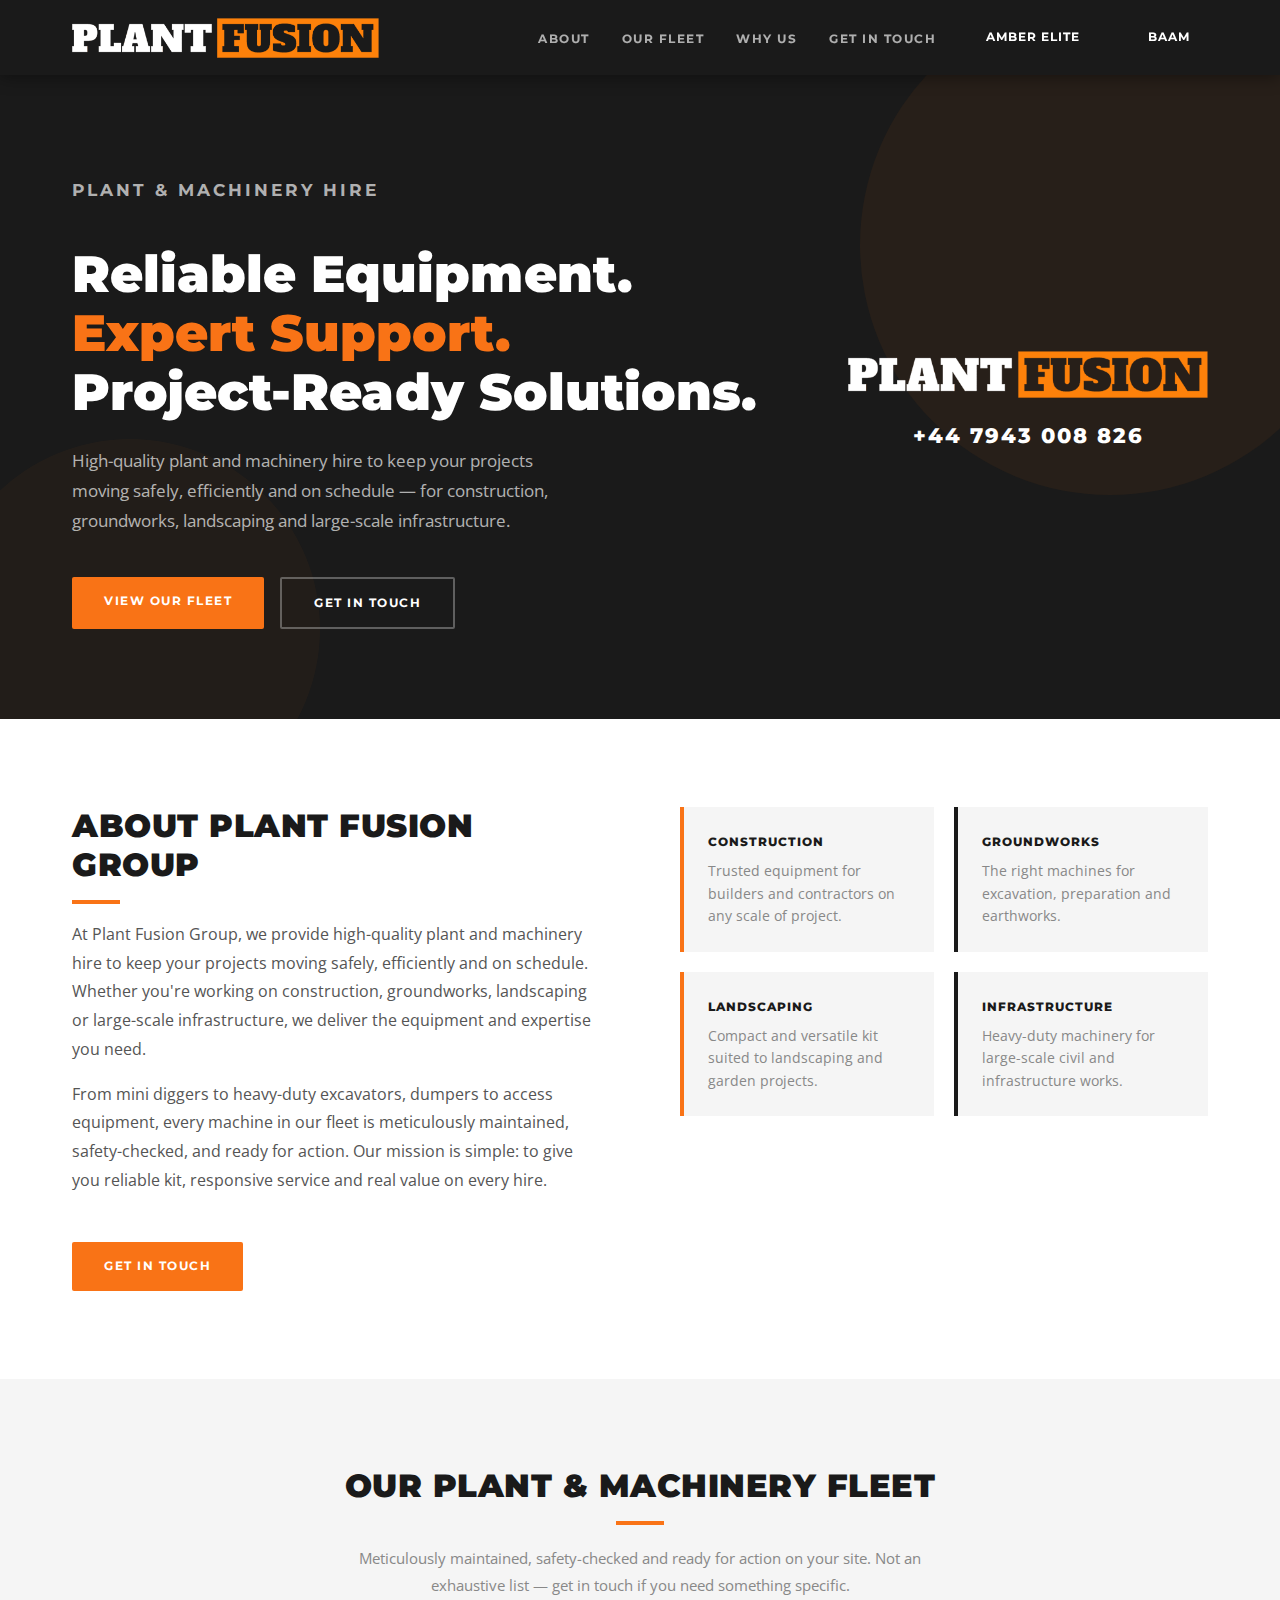
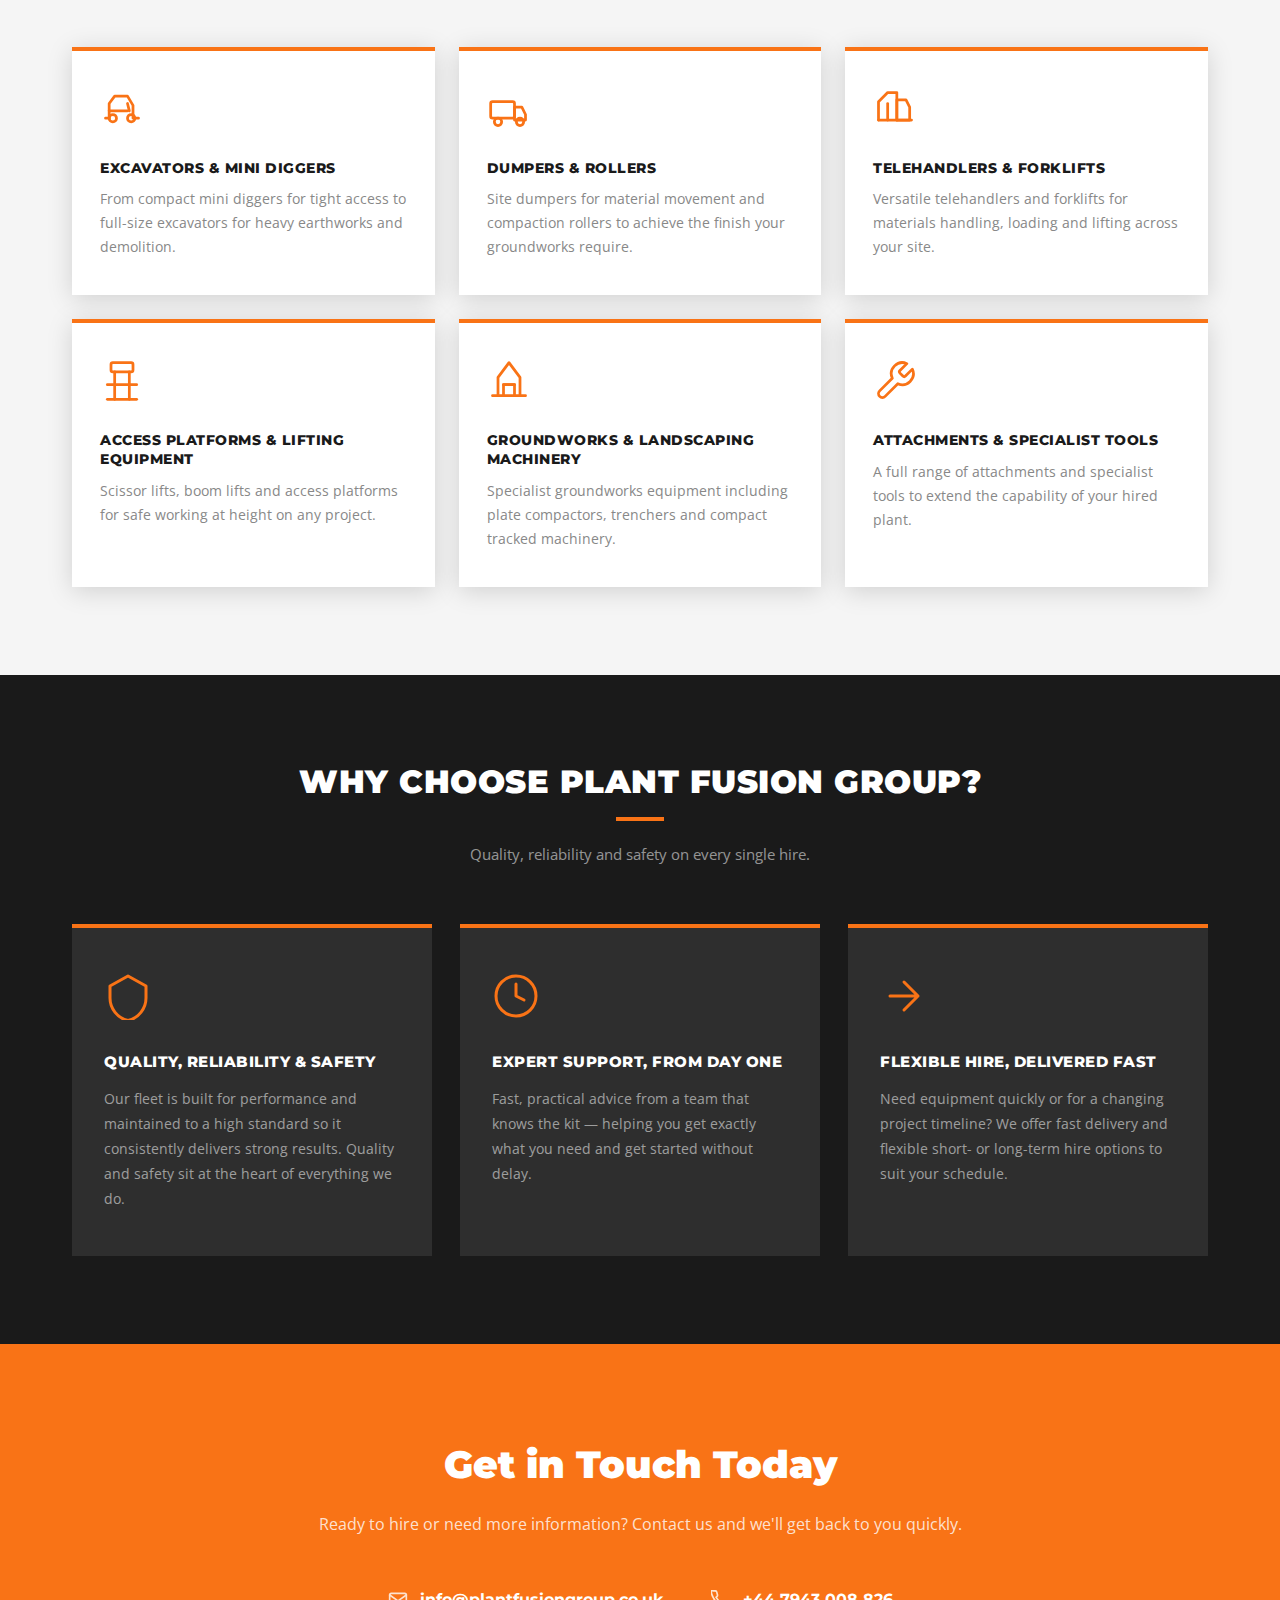
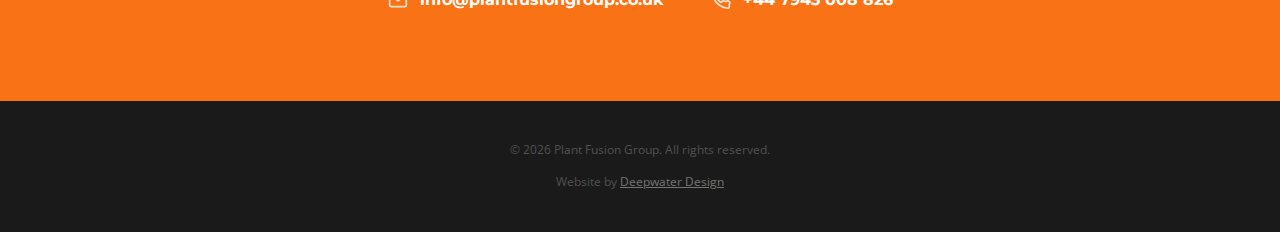
<file: plant-fusion.html>
<!DOCTYPE html>
<html lang="en">
<head>
  <meta charset="UTF-8">
  <meta name="viewport" content="width=device-width, initial-scale=1.0">
  <meta name="description" content="Plant Fusion Group — High-quality plant and machinery hire for construction, groundworks, landscaping and infrastructure projects. Reliable equipment, expert support.">
  <title>Plant Fusion Group | Plant & Machinery Hire</title>
  <link rel="preconnect" href="https://fonts.googleapis.com">
  <link rel="preconnect" href="https://fonts.gstatic.com" crossorigin>
  <link href="https://fonts.googleapis.com/css2?family=Montserrat:wght@400;600;700;800;900&family=Open+Sans:wght@400;500;600&display=swap" rel="stylesheet">
  <link rel="icon" type="image/png" href="plant-fusion-favicon.png">
  <link rel="stylesheet" href="plant-fusion.css">

  <!-- Google Analytics -->
  <script async src="https://www.googletagmanager.com/gtag/js?id=G-T5MZ8CZ7EN"></script>
  <script>
    window.dataLayer = window.dataLayer || [];
    function gtag(){dataLayer.push(arguments);}
    gtag('js', new Date());
    gtag('config', 'G-T5MZ8CZ7EN');
  </script>
</head>
<body>

  <!-- ================================================
       HEADER
       ================================================ -->
  <header class="pf-header" id="pfHeader">
    <div class="pf-container pf-header-inner">

      <div class="pf-logo">
        <a href="plant-fusion.html" aria-label="Plant Fusion Group — Home">
          <img src="plant-logo.png" alt="Plant Fusion Group">
        </a>
      </div>

      <nav class="pf-nav" id="pfNav" aria-label="Main navigation">
        <ul>
          <li><a href="#about">About</a></li>
          <li><a href="#fleet">Our Fleet</a></li>
          <li><a href="#why-us">Why Us</a></li>
          <li><a href="#contact" class="pf-nav-cta">Get in Touch</a></li>
          <li><a href="amber-elite.html" class="pf-nav-amber">Amber Elite</a></li>
          <li><a href="index.html" class="pf-nav-baam">BAAM</a></li>
        </ul>
      </nav>

      <button class="pf-hamburger" id="pfHamburger" aria-label="Toggle navigation" aria-expanded="false">
        <span></span><span></span><span></span>
      </button>

    </div>
  </header>

  <!-- ================================================
       HERO
       ================================================ -->
  <section class="pf-hero">
    <div class="pf-container pf-hero-inner">

      <div class="pf-hero-content">
        <p class="pf-hero-label">Plant &amp; Machinery Hire</p>
        <h1>Reliable Equipment.<br><em>Expert Support.</em><br>Project-Ready Solutions.</h1>
        <p>High-quality plant and machinery hire to keep your projects moving safely, efficiently and on schedule — for construction, groundworks, landscaping and large-scale infrastructure.</p>
        <div class="pf-hero-buttons">
          <a href="#fleet" class="pf-btn pf-btn-orange">View Our Fleet</a>
          <a href="#contact" class="pf-btn pf-btn-outline">Get in Touch</a>
        </div>
      </div>

      <div class="pf-hero-logo">
        <img src="plant-logo.png" alt="Plant Fusion Group">
        <a href="tel:+447943008826" class="pf-hero-phone">+44 7943 008 826</a>
      </div>

    </div>
  </section>

  <!-- ================================================
       ABOUT
       ================================================ -->
  <section class="pf-about pf-section-pad" id="about">
    <div class="pf-container pf-about-inner">

      <div class="pf-about-text">
        <h2 class="pf-section-heading">About Plant Fusion Group</h2>
        <p>At Plant Fusion Group, we provide high-quality plant and machinery hire to keep your projects moving safely, efficiently and on schedule. Whether you're working on construction, groundworks, landscaping or large-scale infrastructure, we deliver the equipment and expertise you need.</p>
        <p>From mini diggers to heavy-duty excavators, dumpers to access equipment, every machine in our fleet is meticulously maintained, safety-checked, and ready for action. Our mission is simple: to give you reliable kit, responsive service and real value on every hire.</p>
        <a href="#contact" class="pf-btn pf-btn-orange" style="margin-top:32px;display:inline-block;">Get in Touch</a>
      </div>

      <div class="pf-about-points">
        <div class="pf-point">
          <h4>Construction</h4>
          <p>Trusted equipment for builders and contractors on any scale of project.</p>
        </div>
        <div class="pf-point">
          <h4>Groundworks</h4>
          <p>The right machines for excavation, preparation and earthworks.</p>
        </div>
        <div class="pf-point">
          <h4>Landscaping</h4>
          <p>Compact and versatile kit suited to landscaping and garden projects.</p>
        </div>
        <div class="pf-point">
          <h4>Infrastructure</h4>
          <p>Heavy-duty machinery for large-scale civil and infrastructure works.</p>
        </div>
      </div>

    </div>
  </section>

  <!-- ================================================
       FLEET
       ================================================ -->
  <section class="pf-fleet pf-section-pad" id="fleet">
    <div class="pf-container">

      <h2 class="pf-section-heading centered">Our Plant &amp; Machinery Fleet</h2>
      <p class="pf-section-subhead">Meticulously maintained, safety-checked and ready for action on your site. Not an exhaustive list — get in touch if you need something specific.</p>

      <div class="pf-fleet-grid">

        <div class="pf-fleet-card">
          <svg class="pf-fleet-icon" viewBox="0 0 24 24" xmlns="http://www.w3.org/2000/svg" fill="none" stroke="currentColor" stroke-width="1.5" stroke-linecap="round" stroke-linejoin="round">
            <path d="M3 17h2M19 17h2"/>
            <circle cx="7" cy="17" r="2"/>
            <circle cx="17" cy="17" r="2"/>
            <path d="M5 17V9l3-4h7l3 5v7"/>
            <path d="M5 13h10"/>
            <path d="M15 9l1 4"/>
          </svg>
          <h3>Excavators &amp; Mini Diggers</h3>
          <p>From compact mini diggers for tight access to full-size excavators for heavy earthworks and demolition.</p>
        </div>

        <div class="pf-fleet-card">
          <svg class="pf-fleet-icon" viewBox="0 0 24 24" xmlns="http://www.w3.org/2000/svg" fill="none" stroke="currentColor" stroke-width="1.5" stroke-linecap="round" stroke-linejoin="round">
            <rect x="2" y="8" width="13" height="9" rx="1"/>
            <path d="M15 11h4l2 4v3h-6V11z"/>
            <circle cx="6" cy="19" r="2"/>
            <circle cx="18" cy="19" r="2"/>
          </svg>
          <h3>Dumpers &amp; Rollers</h3>
          <p>Site dumpers for material movement and compaction rollers to achieve the finish your groundworks require.</p>
        </div>

        <div class="pf-fleet-card">
          <svg class="pf-fleet-icon" viewBox="0 0 24 24" xmlns="http://www.w3.org/2000/svg" fill="none" stroke="currentColor" stroke-width="1.5" stroke-linecap="round" stroke-linejoin="round">
            <path d="M3 18h18"/>
            <path d="M3 18V8l5-5h5v15"/>
            <path d="M8 18V9"/>
            <path d="M13 7h5l2 4v7h-7V7z"/>
          </svg>
          <h3>Telehandlers &amp; Forklifts</h3>
          <p>Versatile telehandlers and forklifts for materials handling, loading and lifting across your site.</p>
        </div>

        <div class="pf-fleet-card">
          <svg class="pf-fleet-icon" viewBox="0 0 24 24" xmlns="http://www.w3.org/2000/svg" fill="none" stroke="currentColor" stroke-width="1.5" stroke-linecap="round" stroke-linejoin="round">
            <rect x="6" y="2" width="12" height="5" rx="1"/>
            <line x1="8" y1="7" x2="8" y2="22"/>
            <line x1="16" y1="7" x2="16" y2="22"/>
            <line x1="4" y1="22" x2="20" y2="22"/>
            <line x1="4" y1="14" x2="20" y2="14"/>
          </svg>
          <h3>Access Platforms &amp; Lifting Equipment</h3>
          <p>Scissor lifts, boom lifts and access platforms for safe working at height on any project.</p>
        </div>

        <div class="pf-fleet-card">
          <svg class="pf-fleet-icon" viewBox="0 0 24 24" xmlns="http://www.w3.org/2000/svg" fill="none" stroke="currentColor" stroke-width="1.5" stroke-linecap="round" stroke-linejoin="round">
            <path d="M3 20h18"/>
            <path d="M6 20V10l6-8 6 8v10"/>
            <path d="M9 20v-6h6v6"/>
            <path d="M9 14h6"/>
          </svg>
          <h3>Groundworks &amp; Landscaping Machinery</h3>
          <p>Specialist groundworks equipment including plate compactors, trenchers and compact tracked machinery.</p>
        </div>

        <div class="pf-fleet-card">
          <svg class="pf-fleet-icon" viewBox="0 0 24 24" xmlns="http://www.w3.org/2000/svg" fill="none" stroke="currentColor" stroke-width="1.5" stroke-linecap="round" stroke-linejoin="round">
            <path d="M14.7 6.3a1 1 0 000 1.4l1.6 1.6a1 1 0 001.4 0l3.77-3.77a6 6 0 01-7.94 7.94l-6.91 6.91a2.12 2.12 0 01-3-3l6.91-6.91a6 6 0 017.94-7.94l-3.76 3.76z"/>
          </svg>
          <h3>Attachments &amp; Specialist Tools</h3>
          <p>A full range of attachments and specialist tools to extend the capability of your hired plant.</p>
        </div>

      </div>
    </div>
  </section>

  <!-- ================================================
       WHY CHOOSE US
       ================================================ -->
  <section class="pf-why pf-section-pad" id="why-us">
    <div class="pf-container">

      <h2 class="pf-section-heading centered light">Why Choose Plant Fusion Group?</h2>
      <p class="pf-section-subhead light" style="margin-top:20px;">Quality, reliability and safety on every single hire.</p>

      <div class="pf-why-grid">

        <div class="pf-why-card">
          <svg class="pf-why-icon" viewBox="0 0 24 24" xmlns="http://www.w3.org/2000/svg" fill="none" stroke="#F97316" stroke-width="1.5" stroke-linecap="round" stroke-linejoin="round">
            <path d="M12 2L3 7v6c0 5.25 3.75 10.15 9 11.25C17.25 23.15 21 18.25 21 13V7L12 2z"/>
          </svg>
          <h3>Quality, Reliability &amp; Safety</h3>
          <p>Our fleet is built for performance and maintained to a high standard so it consistently delivers strong results. Quality and safety sit at the heart of everything we do.</p>
        </div>

        <div class="pf-why-card">
          <svg class="pf-why-icon" viewBox="0 0 24 24" xmlns="http://www.w3.org/2000/svg" fill="none" stroke="#F97316" stroke-width="1.5" stroke-linecap="round" stroke-linejoin="round">
            <circle cx="12" cy="12" r="10"/>
            <path d="M12 6v6l4 2"/>
          </svg>
          <h3>Expert Support, From Day One</h3>
          <p>Fast, practical advice from a team that knows the kit — helping you get exactly what you need and get started without delay.</p>
        </div>

        <div class="pf-why-card">
          <svg class="pf-why-icon" viewBox="0 0 24 24" xmlns="http://www.w3.org/2000/svg" fill="none" stroke="#F97316" stroke-width="1.5" stroke-linecap="round" stroke-linejoin="round">
            <path d="M5 12h14M12 5l7 7-7 7"/>
          </svg>
          <h3>Flexible Hire, Delivered Fast</h3>
          <p>Need equipment quickly or for a changing project timeline? We offer fast delivery and flexible short- or long-term hire options to suit your schedule.</p>
        </div>

      </div>
    </div>
  </section>

  <!-- ================================================
       GET IN TOUCH
       ================================================ -->
  <section class="pf-cta" id="contact">
    <div class="pf-container">
      <h2>Get in Touch Today</h2>
      <p>Ready to hire or need more information? Contact us and we'll get back to you quickly.</p>
      <div class="pf-cta-contacts">

        <div class="pf-contact-item">
          <svg width="20" height="20" viewBox="0 0 24 24" fill="none" stroke="currentColor" stroke-width="2" stroke-linecap="round" stroke-linejoin="round">
            <path d="M4 4h16c1.1 0 2 .9 2 2v12c0 1.1-.9 2-2 2H4c-1.1 0-2-.9-2-2V6c0-1.1.9-2 2-2z"/>
            <polyline points="22,6 12,13 2,6"/>
          </svg>
          <a href="mailto:info@plantfusiongroup.co.uk">info@plantfusiongroup.co.uk</a>
        </div>

        <div class="pf-contact-item">
          <svg width="20" height="20" viewBox="0 0 24 24" fill="none" stroke="currentColor" stroke-width="2" stroke-linecap="round" stroke-linejoin="round">
            <path d="M22 16.92v3a2 2 0 01-2.18 2 19.79 19.79 0 01-8.63-3.07A19.5 19.5 0 013.07 9.8a19.79 19.79 0 01-3.07-8.67A2 2 0 012 .99h3a2 2 0 012 1.72c.127.96.361 1.903.7 2.81a2 2 0 01-.45 2.11L6.09 8.91a16 16 0 006 6l1.27-1.27a2 2 0 012.11-.45c.907.339 1.85.573 2.81.7A2 2 0 0122 16.92z"/>
          </svg>
          <a href="tel:+447943008826">+44 7943 008 826</a>
        </div>

      </div>
    </div>
  </section>

  <!-- ================================================
       FOOTER
       ================================================ -->
  <footer class="pf-footer">
    <div class="pf-container">
      <p>&copy; 2026 Plant Fusion Group. All rights reserved.</p>
      <p style="margin-top:6px;">Website by <a href="https://www.deepwaterdesign.co.uk" target="_blank" rel="noopener">Deepwater Design</a></p>
    </div>
  </footer>

  <script>
    document.getElementById('pfHamburger').addEventListener('click', function() {
      var nav = document.getElementById('pfNav');
      var expanded = this.getAttribute('aria-expanded') === 'true';
      nav.classList.toggle('open');
      this.setAttribute('aria-expanded', !expanded);
    });
  </script>

</body>
</html>
</file>
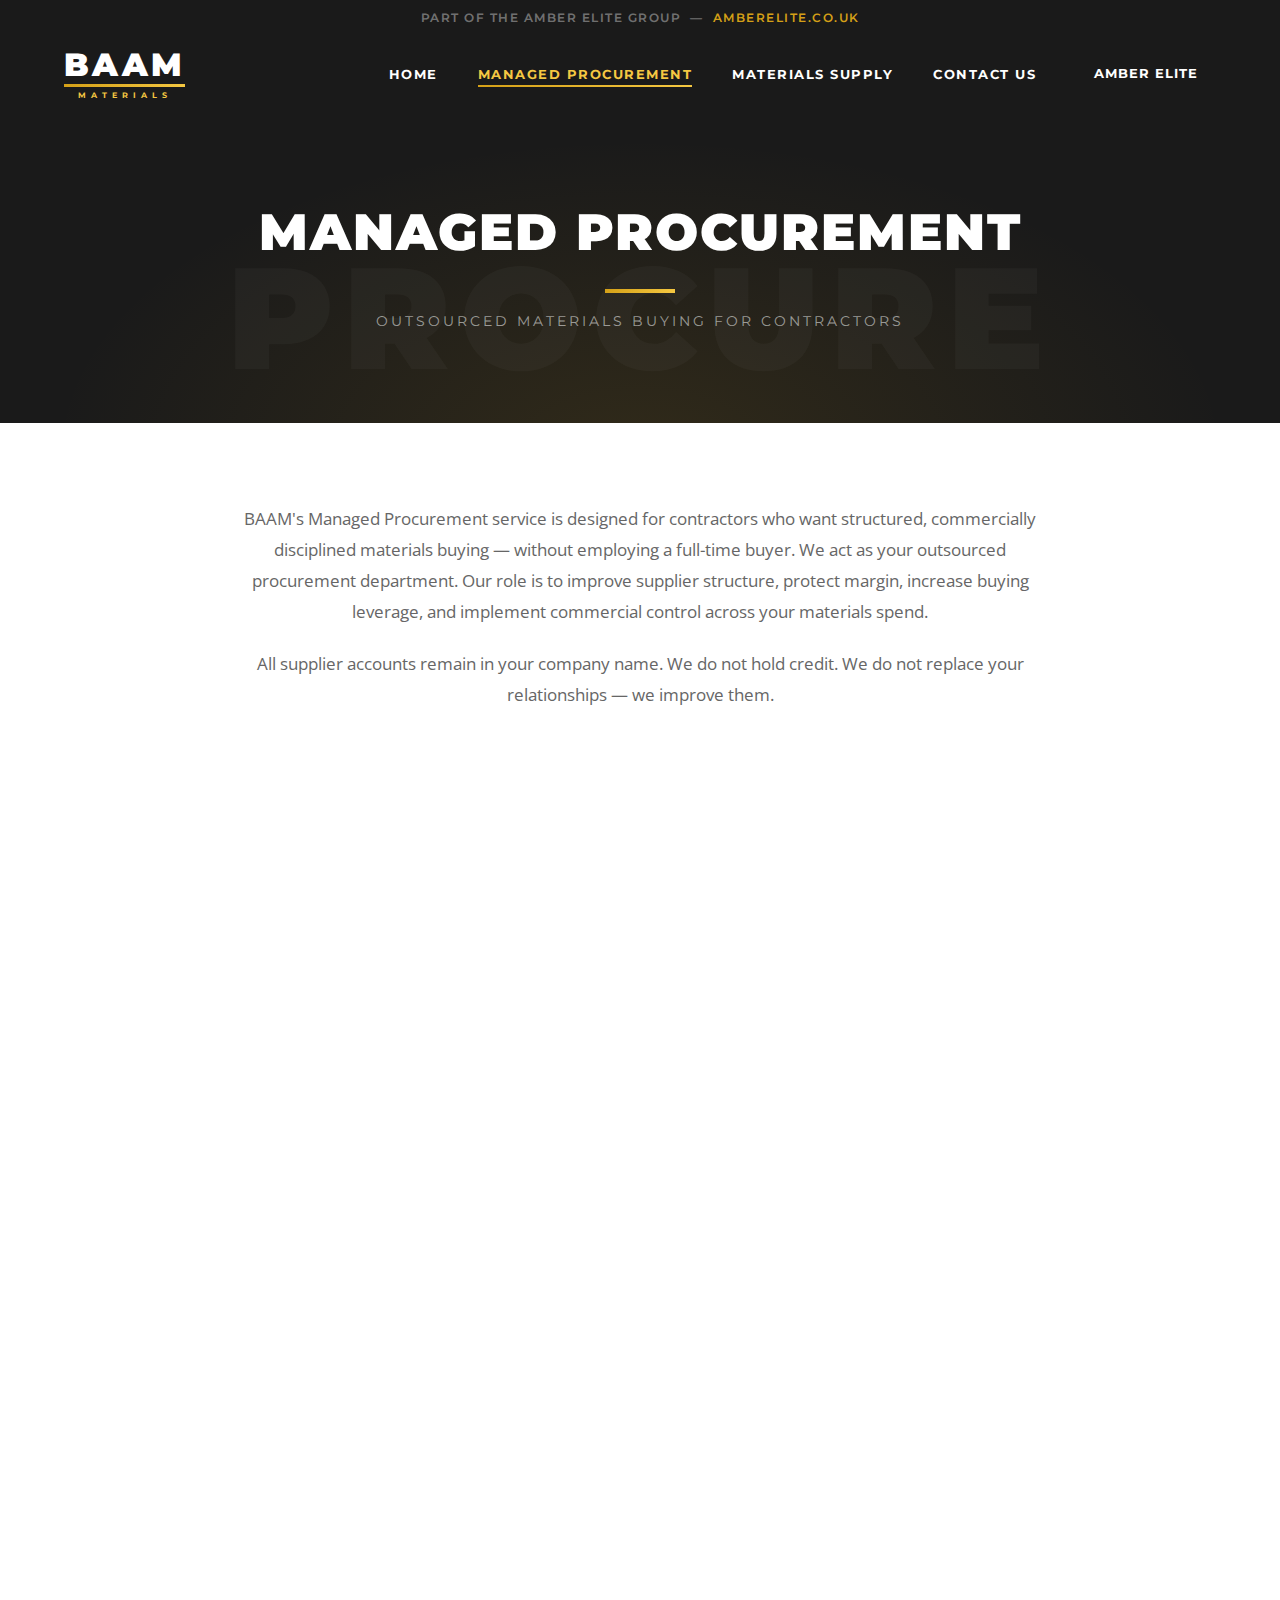
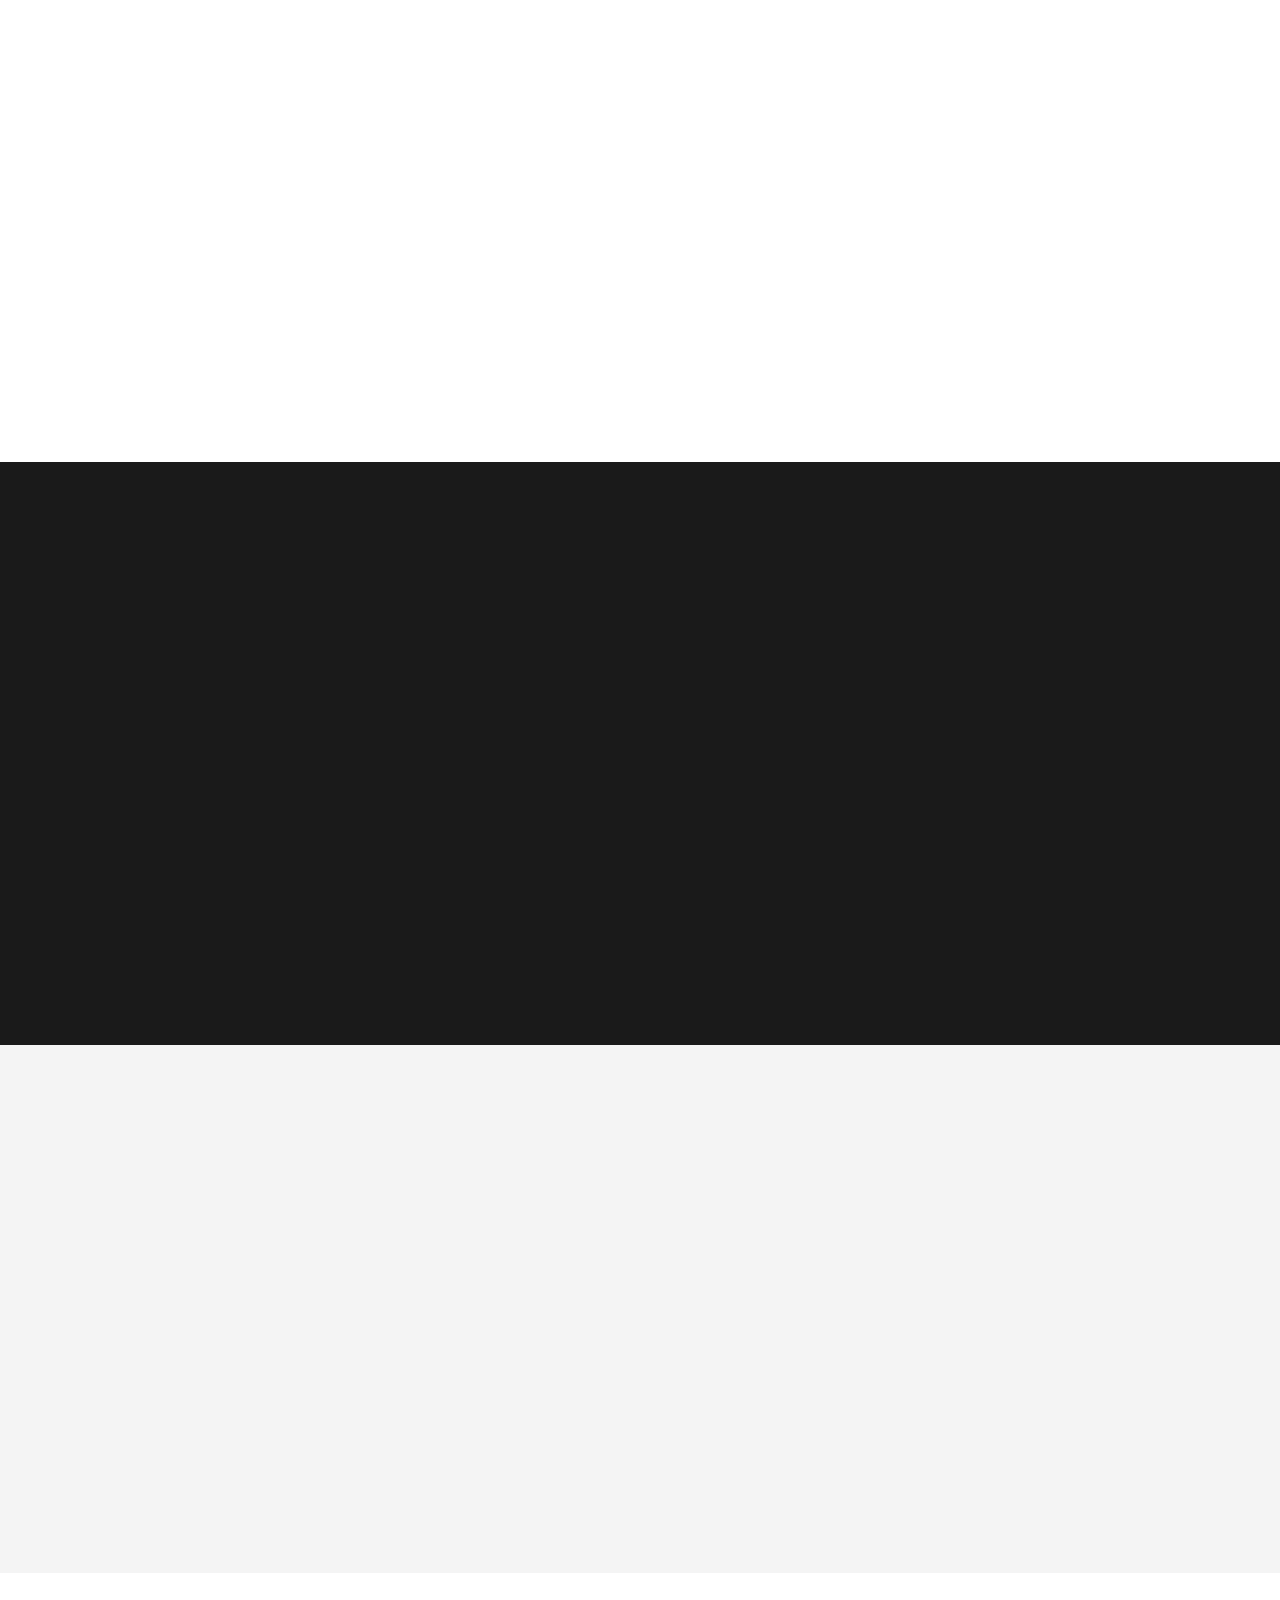
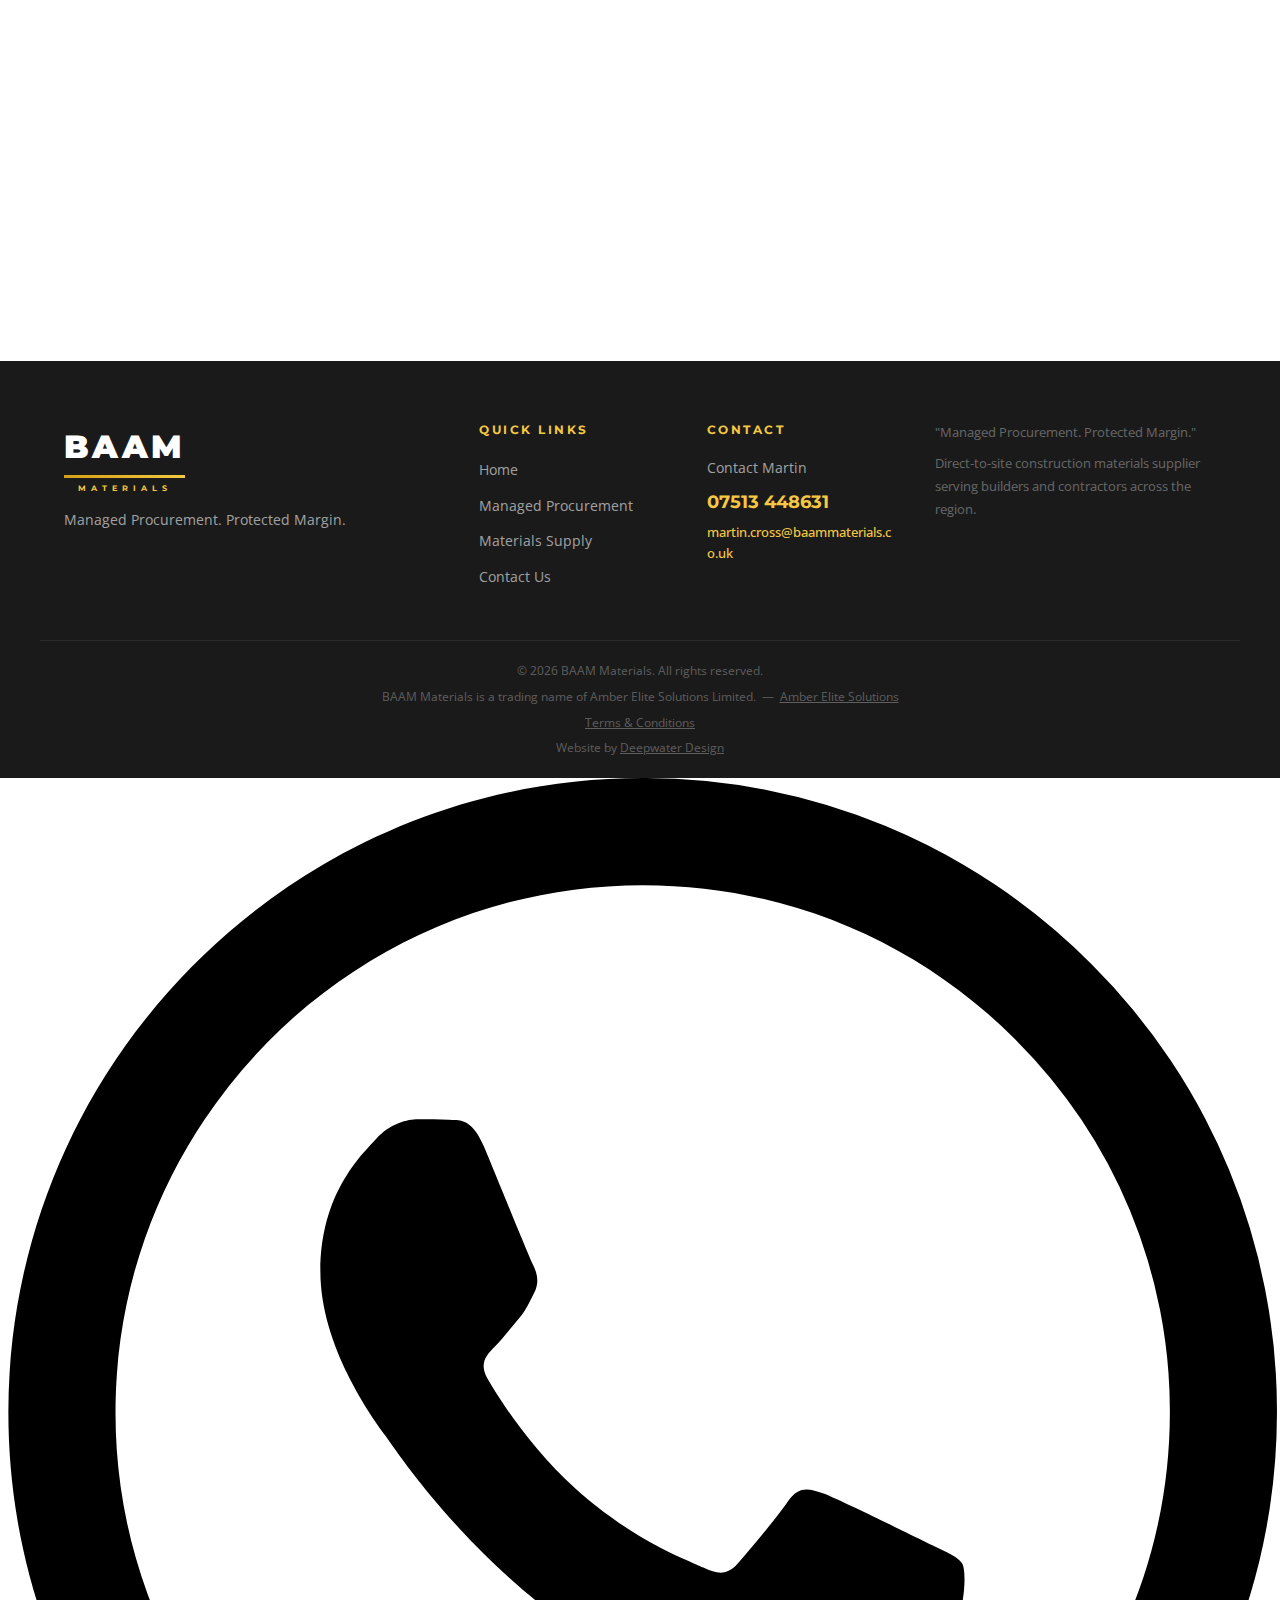
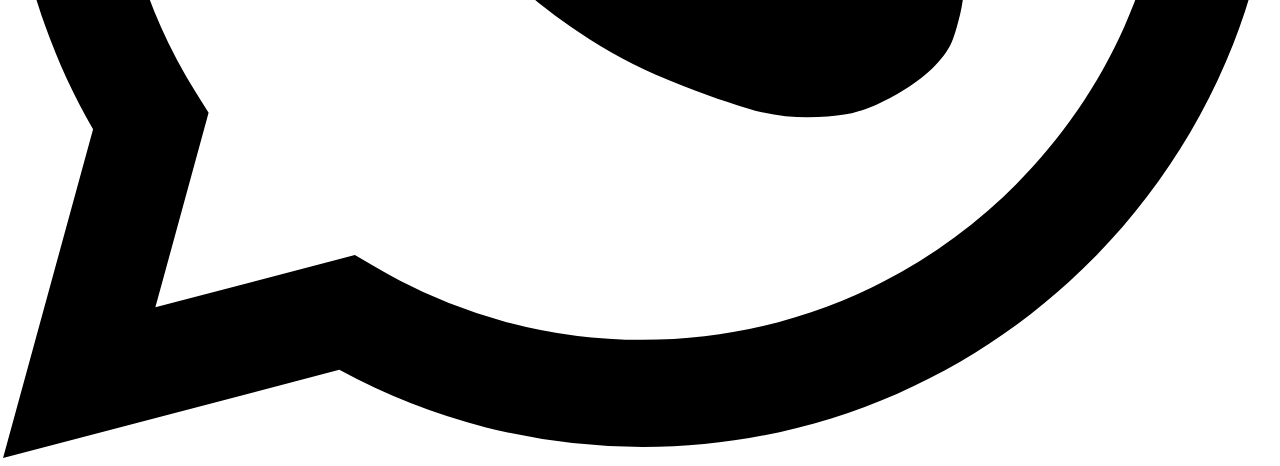
<file: services.html>
<!DOCTYPE html>
<html lang="en">
<head>
  <meta charset="UTF-8">
  <meta name="viewport" content="width=device-width, initial-scale=1.0">
  <meta name="description" content="BAAM Materials Managed Procurement — outsourced materials buying for contractors. Supplier benchmarking, discount renegotiation, rebate optimisation and ongoing commercial oversight.">
  <title>Managed Procurement | BAAM Materials</title>
  <link rel="icon" type="image/x-icon" href="logo.ico">
  <link rel="preconnect" href="https://fonts.googleapis.com">
  <link rel="preconnect" href="https://fonts.gstatic.com" crossorigin>
  <link href="https://fonts.googleapis.com/css2?family=Montserrat:wght@400;600;700;800;900&family=Open+Sans:wght@400;500;600&display=swap" rel="stylesheet">
  <link rel="stylesheet" href="styles.css">

  <!-- Google Analytics -->
  <script async src="https://www.googletagmanager.com/gtag/js?id=G-T5MZ8CZ7EN"></script>
  <script>
    window.dataLayer = window.dataLayer || [];
    function gtag(){dataLayer.push(arguments);}
    gtag('js', new Date());
    gtag('config', 'G-T5MZ8CZ7EN');
  </script>
</head>
<body>

  <!-- ================================================
       GROUP BAR
       ================================================ -->
  <div class="group-bar">
    Part of the Amber Elite Group &nbsp;&mdash;&nbsp; <a href="amber-elite.html">amberelite.co.uk</a>
  </div>

  <!-- ================================================
       HEADER
       ================================================ -->
  <header class="site-header scrolled" id="siteHeader">
    <div class="container header-inner">

      <div class="logo">
        <a href="index.html" aria-label="BAAM Materials — Home">
          <span class="logo-main">BAAM</span>
          <span class="logo-sub">Materials</span>
        </a>
      </div>

      <nav class="main-nav" id="mainNav" aria-label="Main navigation">
        <ul>
          <li><a href="index.html">Home</a></li>
          <li><a href="services.html" class="active">Managed Procurement</a></li>
          <li><a href="supply.html">Materials Supply</a></li>
          <li><a href="contact.html">Contact Us</a></li>
          <li><a href="amber-elite.html" class="nav-amber">Amber Elite</a></li>
        </ul>
      </nav>

      <button class="hamburger" id="hamburger" aria-label="Toggle navigation" aria-expanded="false">
        <span></span><span></span><span></span>
      </button>

    </div>
  </header>

  <!-- ================================================
       PAGE HERO
       ================================================ -->
  <div class="page-hero" data-bg-text="PROCURE">
    <div class="container">
      <h1>Managed Procurement</h1>
      <p>Outsourced Materials Buying for Contractors</p>
    </div>
  </div>

  <!-- ================================================
       INTRO
       ================================================ -->
  <section class="service-intro section-pad">
    <div class="container">
      <div class="service-intro-inner fade-in">
        <p>BAAM's Managed Procurement service is designed for contractors who want structured, commercially disciplined materials buying — without employing a full-time buyer. We act as your outsourced procurement department. Our role is to improve supplier structure, protect margin, increase buying leverage, and implement commercial control across your materials spend.</p>
        <p style="margin-top:1.2em;">All supplier accounts remain in your company name. We do not hold credit. We do not replace your relationships &mdash; we improve them.</p>
      </div>
    </div>
  </section>

  <!-- ================================================
       PRODUCT CATEGORIES
       ================================================ -->
  <section class="service-categories section-pad">
    <div class="container">

      <h2 class="section-heading fade-in">Our Services</h2>
      <p class="section-subhead fade-in" style="text-align:center;color:var(--text-grey);margin-top:-36px;margin-bottom:48px;font-size:0.95rem;">Seven core services that put commercial structure around your materials spend.</p>

      <div class="cat-grid">

        <div class="cat-card fade-in">
          <svg viewBox="0 0 24 24" xmlns="http://www.w3.org/2000/svg">
            <circle cx="11" cy="11" r="7"/>
            <line x1="21" y1="21" x2="15.65" y2="15.65"/>
            <line x1="11" y1="8" x2="11" y2="14"/>
            <line x1="8" y1="11" x2="14" y2="11"/>
          </svg>
          <h3>FOC Procurement Health Check</h3>
          <p>Every engagement begins with a Free of Charge structured review of your buying position. We assess annual spend, supplier structure, discount tiers, rebate agreements, payment terms and spend concentration risk. No obligation, no commitment.</p>
        </div>

        <div class="cat-card fade-in">
          <svg viewBox="0 0 24 24" xmlns="http://www.w3.org/2000/svg">
            <line x1="6" y1="20" x2="6" y2="4"/>
            <line x1="12" y1="20" x2="12" y2="10"/>
            <line x1="18" y1="20" x2="18" y2="14"/>
          </svg>
          <h3>Supplier Benchmarking</h3>
          <p>We review your current supplier network, compare discount structures, assess pricing competitiveness and identify overexposed spend with single merchants. This highlights immediate margin recovery opportunities.</p>
        </div>

        <div class="cat-card fade-in">
          <svg viewBox="0 0 24 24" xmlns="http://www.w3.org/2000/svg">
            <path d="M20 7H4a2 2 0 0 0-2 2v6a2 2 0 0 0 2 2h16a2 2 0 0 0 2-2V9a2 2 0 0 0-2-2z"/>
            <path d="M16 3H8v4h8V3z"/>
          </svg>
          <h3>Discount Renegotiation</h3>
          <p>We engage directly with suppliers on your behalf, renegotiate discount tiers and leverage your volume positioning to push for improved commercial terms. Most contractors do not formally renegotiate annually. We do.</p>
        </div>

        <div class="cat-card fade-in">
          <svg viewBox="0 0 24 24" xmlns="http://www.w3.org/2000/svg">
            <polyline points="23 6 13.5 15.5 8.5 10.5 1 18"/>
            <polyline points="17 6 23 6 23 12"/>
          </svg>
          <h3>Rebate Optimisation</h3>
          <p>Rebates are often poorly tracked, not maximised and not structured correctly. We review agreements, negotiate improved tiers, align supplier spend to maximise rebate thresholds and track performance quarterly. This often unlocks hidden margin.</p>
        </div>

        <div class="cat-card fade-in">
          <svg viewBox="0 0 24 24" xmlns="http://www.w3.org/2000/svg">
            <path d="M14 2H6a2 2 0 0 0-2 2v16a2 2 0 0 0 2 2h12a2 2 0 0 0 2-2V8z"/>
            <polyline points="14 2 14 8 20 8"/>
            <polyline points="9 15 11 17 15 13"/>
          </svg>
          <h3>Invoice &amp; Pricing Audits</h3>
          <p>We review invoice pricing accuracy, check discount application, identify pricing inconsistencies and recover incorrect charges where necessary. Small errors across high volumes become significant over time.</p>
        </div>

        <div class="cat-card fade-in">
          <svg viewBox="0 0 24 24" xmlns="http://www.w3.org/2000/svg">
            <rect x="3" y="4" width="18" height="18" rx="2"/>
            <line x1="16" y1="2" x2="16" y2="6"/>
            <line x1="8" y1="2" x2="8" y2="6"/>
            <line x1="3" y1="10" x2="21" y2="10"/>
          </svg>
          <h3>Delivery &amp; Programme Alignment</h3>
          <p>We coordinate supplier delivery planning, align materials flow with your build programme, reduce disruption and improve supplier accountability. Procurement is not just price — it's control.</p>
        </div>

        <div class="cat-card fade-in">
          <svg viewBox="0 0 24 24" xmlns="http://www.w3.org/2000/svg">
            <circle cx="12" cy="5" r="3"/>
            <circle cx="5" cy="19" r="3"/>
            <circle cx="19" cy="19" r="3"/>
            <line x1="12" y1="8" x2="5" y2="16"/>
            <line x1="12" y1="8" x2="19" y2="16"/>
          </svg>
          <h3>Supplier Structure Management</h3>
          <p>We help you avoid over-reliance on a single merchant, fragmented supplier relationships and inconsistent pricing across sites. We build a structured supplier framework with clear category allocation and defined review points.</p>
        </div>

        <div class="cat-card cat-card--cta fade-in">
          <svg viewBox="0 0 24 24" xmlns="http://www.w3.org/2000/svg">
            <circle cx="12" cy="12" r="10"/>
            <line x1="12" y1="8" x2="12" y2="16"/>
            <line x1="8" y1="12" x2="16" y2="12"/>
          </svg>
          <h3>Book a Free Health Check</h3>
          <p>Start with a no-obligation Procurement Health Check. We identify the opportunities — you decide what to do next.</p>
          <a href="contact.html" class="btn btn-gold" style="margin-top:16px;display:inline-block;">Get in Touch</a>
        </div>

      </div>
    </div>
  </section>

  <!-- ================================================
       SUPPLY MODEL
       ================================================ -->
  <section class="supply-model section-pad">
    <div class="container">
      <h2 class="section-heading light fade-in">How It Works</h2>
      <div class="supply-grid">

        <div class="supply-item fade-in">
          <div class="supply-num">01</div>
          <h3>Procurement Health Check</h3>
          <p>We review your annual materials spend, current supplier list, discount levels, rebate agreements and payment terms. We identify commercial improvement opportunities and present a clear action overview.</p>
        </div>

        <div class="supply-item fade-in">
          <div class="supply-num">02</div>
          <h3>Implementation</h3>
          <p>We restructure your supplier allocation, renegotiate discount levels, introduce rebate tracking and implement pricing discipline across your materials spend.</p>
        </div>

        <div class="supply-item fade-in">
          <div class="supply-num">03</div>
          <h3>Ongoing Management</h3>
          <p>On a monthly or quarterly basis, we monitor spend, review supplier performance, track rebate progress and provide commercial oversight. This creates ongoing structure — not one-off savings.</p>
        </div>

      </div>
    </div>
  </section>

  <!-- ================================================
       WHO WE WORK WITH
       ================================================ -->
  <section class="who-we-work section-pad grey-bg">
    <div class="container">
      <h2 class="section-heading fade-in">Who It's For</h2>
      <div class="who-grid">

        <div class="who-item fade-in">
          <h3>Contractors Turning Over £2m–£30m+</h3>
          <p>Mid-size contracting businesses with significant materials spend who lack the procurement infrastructure to optimise their buying position. You have the volume — we build the leverage.</p>
        </div>

        <div class="who-item fade-in">
          <h3>Businesses Without Procurement Structure</h3>
          <p>Companies spending £500k–£5m+ annually on materials without an in-house buyer. Often overly reliant on one merchant, with inconsistent discount levels and untracked rebates.</p>
        </div>

        <div class="who-item fade-in">
          <h3>Contractors Overpaying on Materials</h3>
          <p>Businesses where margin is leaking through poor supplier leverage, un-negotiated discounts, unclaimed rebates or invoice errors. We find it and fix it — without increasing your headcount.</p>
        </div>

      </div>
    </div>
  </section>

  <!-- ================================================
       CTA BANNER
       ================================================ -->
  <section class="cta-banner fade-in">
    <div class="container cta-inner">
      <h2>Ready to Protect Your Margin?</h2>
      <p>Book a free Procurement Health Check. No obligation. No long-term commitment. Just commercial clarity.</p>
      <div class="cta-actions">
        <a href="contact.html" class="btn btn-dark">Get in Touch</a>
        <a href="tel:07513448631" class="cta-phone">07513 448631</a>
      </div>
    </div>
  </section>

  <!-- ================================================
       FOOTER
       ================================================ -->
  <footer class="site-footer">
    <div class="container footer-grid">

      <div class="footer-col">
        <div class="footer-logo">
          <span class="logo-main">BAAM</span>
          <span class="logo-sub">Materials</span>
        </div>
        <p class="footer-tagline">Managed Procurement. Protected Margin.</p>
      </div>

      <div class="footer-col">
        <h4>Quick Links</h4>
        <ul>
          <li><a href="index.html">Home</a></li>
          <li><a href="services.html">Managed Procurement</a></li>
          <li><a href="supply.html">Materials Supply</a></li>
          <li><a href="contact.html">Contact Us</a></li>
        </ul>
      </div>

      <div class="footer-col">
        <h4>Contact</h4>
        <p>Contact Martin</p>
        <a href="tel:07513448631" class="footer-phone">07513 448631</a>
        <a href="mailto:martin.cross@baammaterials.co.uk" class="footer-email">martin.cross@baammaterials.co.uk</a>
      </div>

      <div class="footer-col">
        <p class="footer-small">"Managed Procurement. Protected Margin."</p>
        <p class="footer-small">Direct-to-site construction materials supplier serving builders and contractors across the region.</p>
      </div>

    </div>
    <div class="footer-bottom">
      <div class="container">
        <p>&copy; 2026 BAAM Materials. All rights reserved.</p>
        <p class="footer-legal">BAAM Materials is a trading name of Amber Elite Solutions Limited. &nbsp;&mdash;&nbsp; <a href="amber-elite.html">Amber Elite Solutions</a></p>
        <p class="footer-legal"><a href="terms.html">Terms &amp; Conditions</a></p>
        <p class="footer-legal">Website by <a href="https://www.deepwaterdesign.co.uk" target="_blank" rel="noopener">Deepwater Design</a></p>
      </div>
    </div>
  </footer>

  <a href="https://wa.me/447513448631" class="whatsapp-btn" target="_blank" rel="noopener" aria-label="Chat with us on WhatsApp">
    <svg xmlns="http://www.w3.org/2000/svg" viewBox="0 0 24 24"><path d="M17.472 14.382c-.297-.149-1.758-.867-2.03-.967-.273-.099-.471-.148-.67.15-.197.297-.767.966-.94 1.164-.173.199-.347.223-.644.075-.297-.15-1.255-.463-2.39-1.475-.883-.788-1.48-1.761-1.653-2.059-.173-.297-.018-.458.13-.606.134-.133.298-.347.446-.52.149-.174.198-.298.298-.497.099-.198.05-.371-.025-.52-.075-.149-.669-1.612-.916-2.207-.242-.579-.487-.5-.669-.51-.173-.008-.371-.01-.57-.01-.198 0-.52.074-.792.372-.272.297-1.04 1.016-1.04 2.479 0 1.462 1.065 2.875 1.213 3.074.149.198 2.096 3.2 5.077 4.487.709.306 1.262.489 1.694.625.712.227 1.36.195 1.871.118.571-.085 1.758-.719 2.006-1.413.248-.694.248-1.289.173-1.413-.074-.124-.272-.198-.57-.347m-5.421 7.403h-.004a9.87 9.87 0 01-5.031-1.378l-.361-.214-3.741.982.998-3.648-.235-.374a9.86 9.86 0 01-1.51-5.26c.001-5.45 4.436-9.884 9.888-9.884 2.64 0 5.122 1.03 6.988 2.898a9.825 9.825 0 012.893 6.994c-.003 5.45-4.437 9.884-9.885 9.884m8.413-18.297A11.815 11.815 0 0012.05 0C5.495 0 .16 5.335.157 11.892c0 2.096.547 4.142 1.588 5.945L.057 24l6.305-1.654a11.882 11.882 0 005.683 1.448h.005c6.554 0 11.89-5.335 11.893-11.893a11.821 11.821 0 00-3.48-8.413z"/></svg>
  </a>
  <script src="main.js"></script>
</body>
</html>
</file>
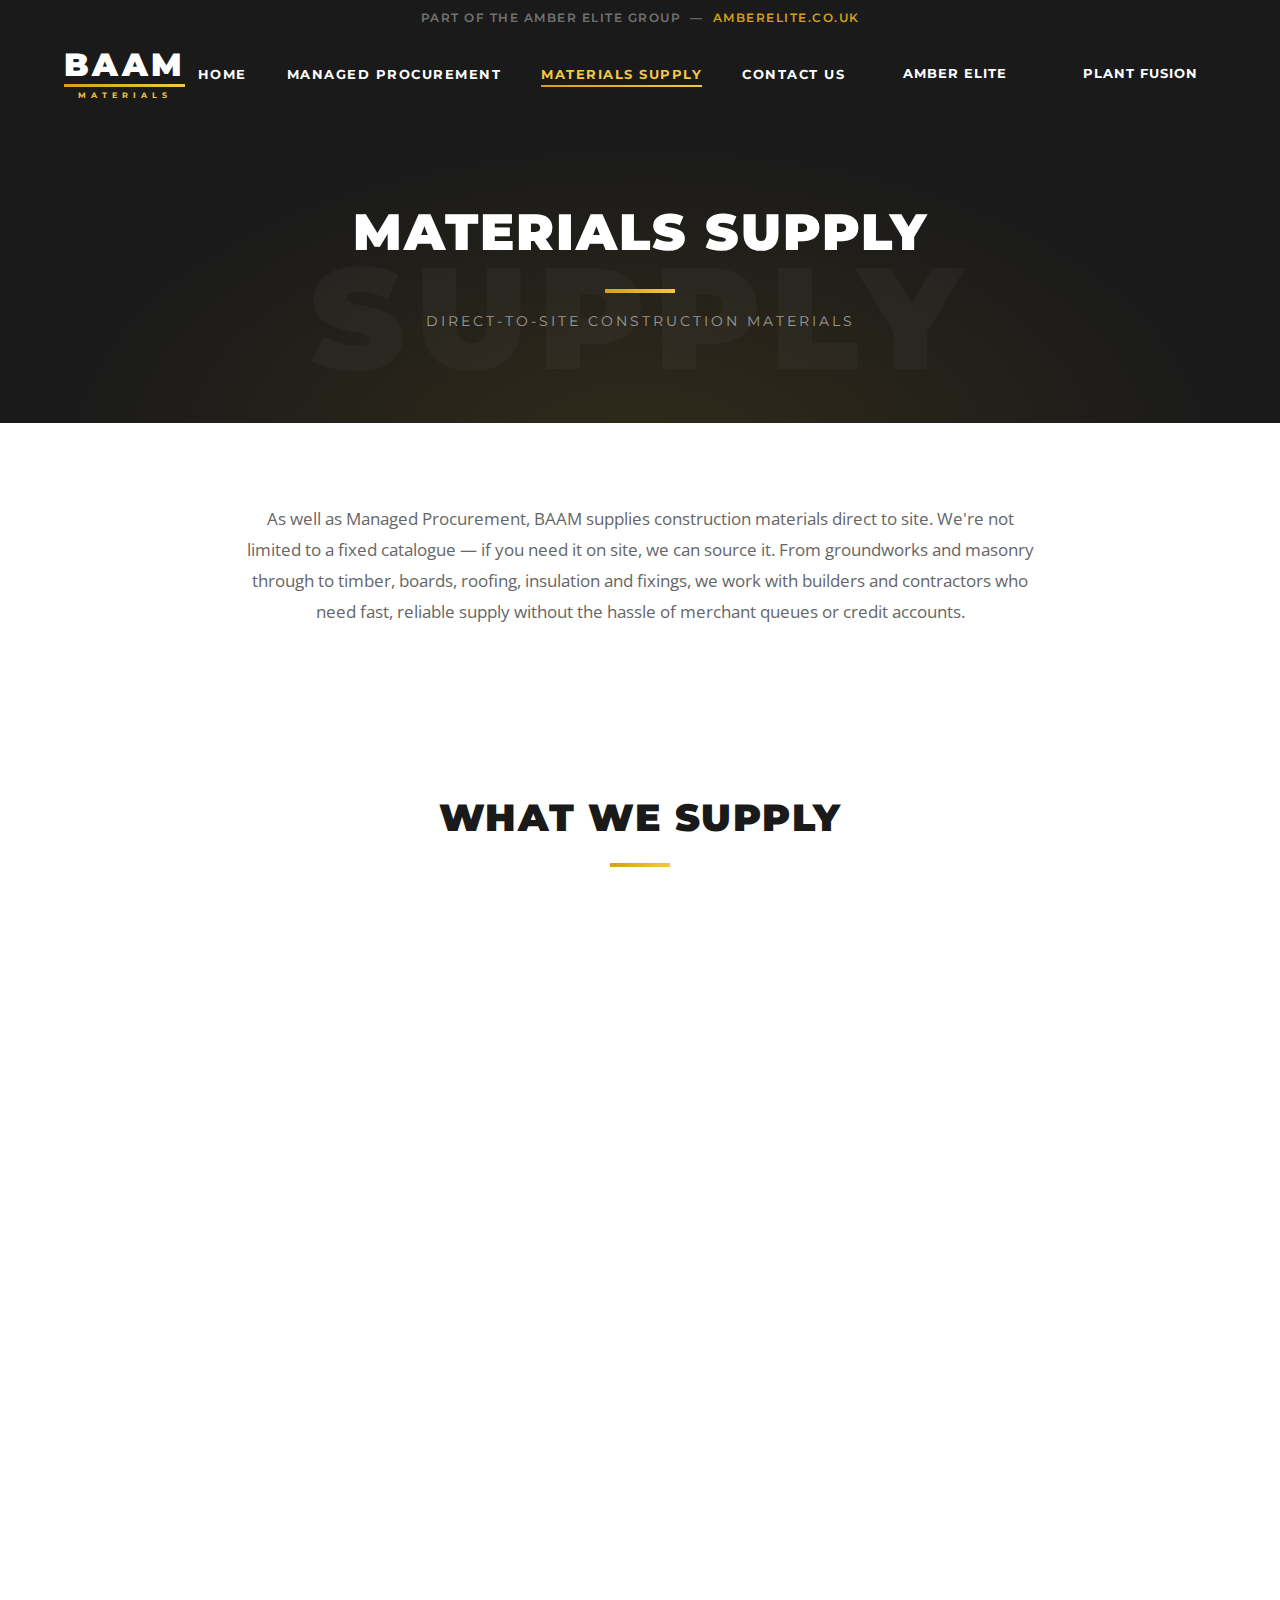
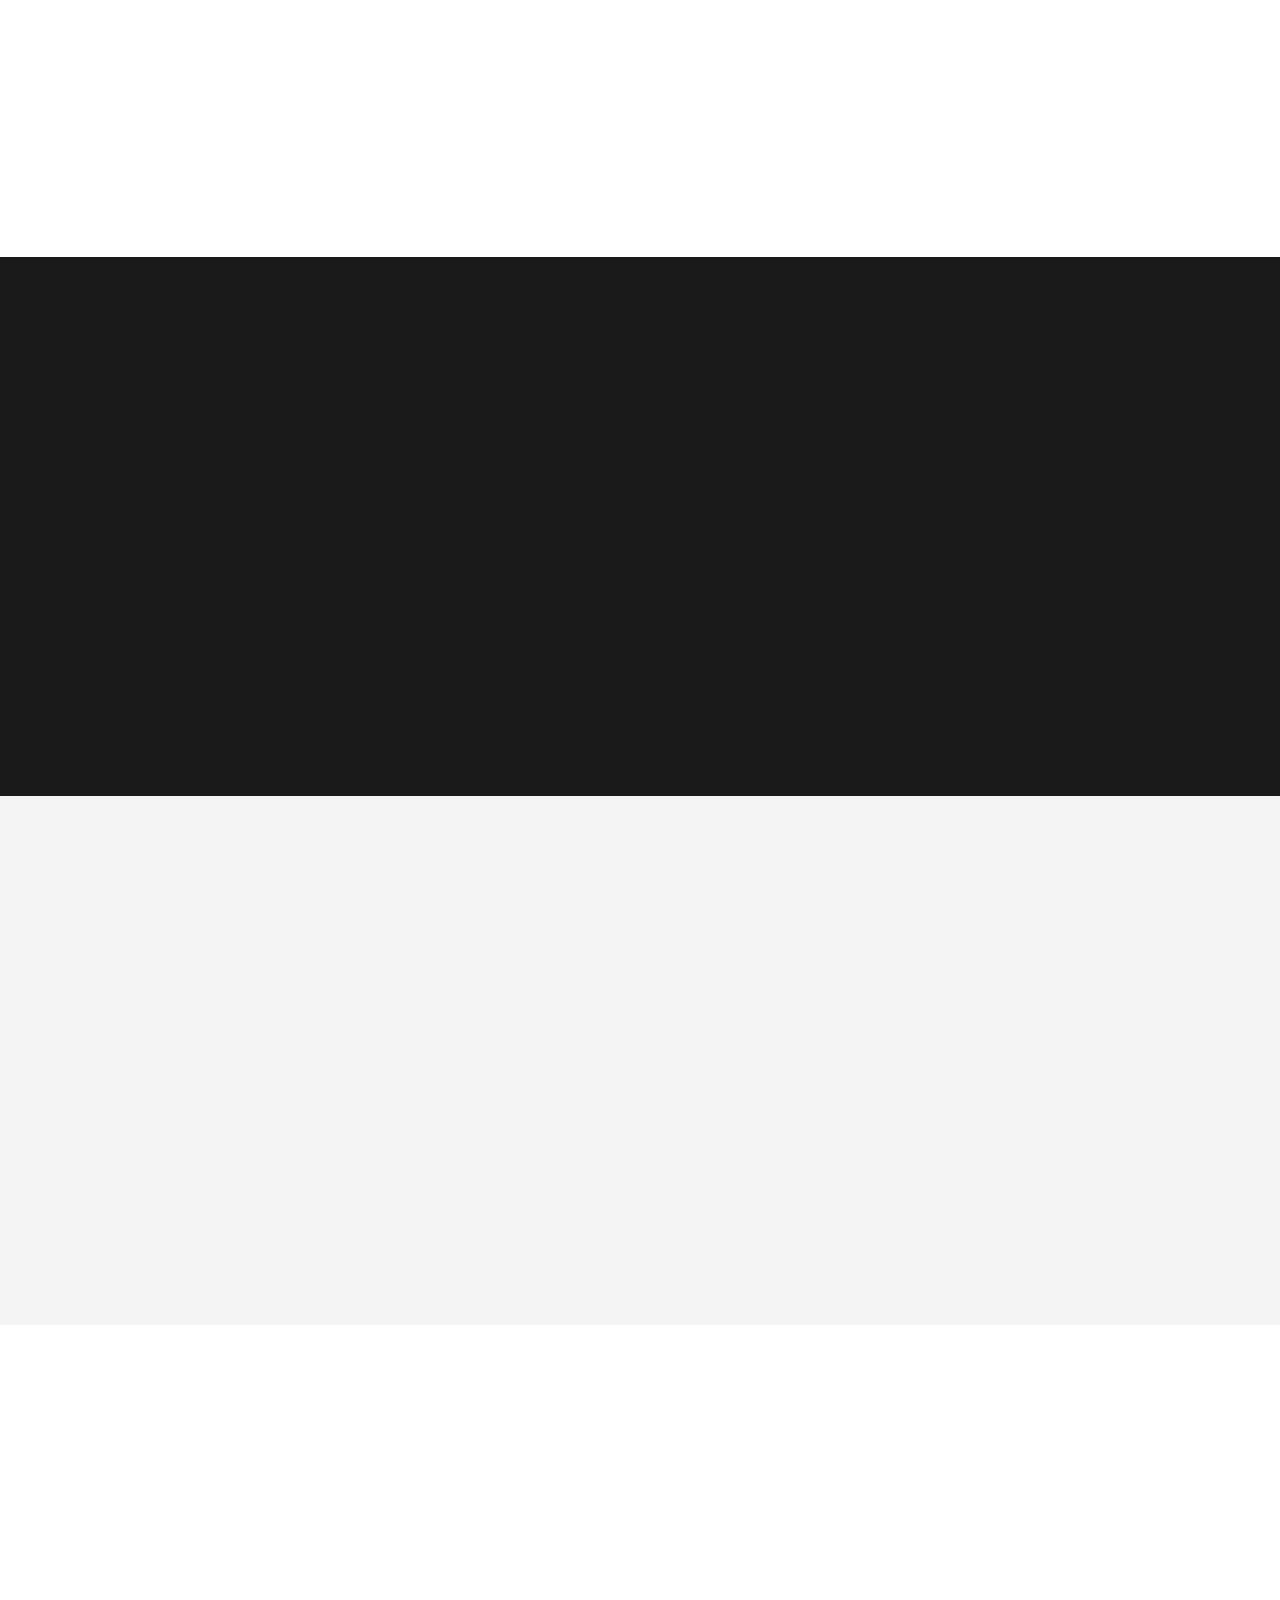
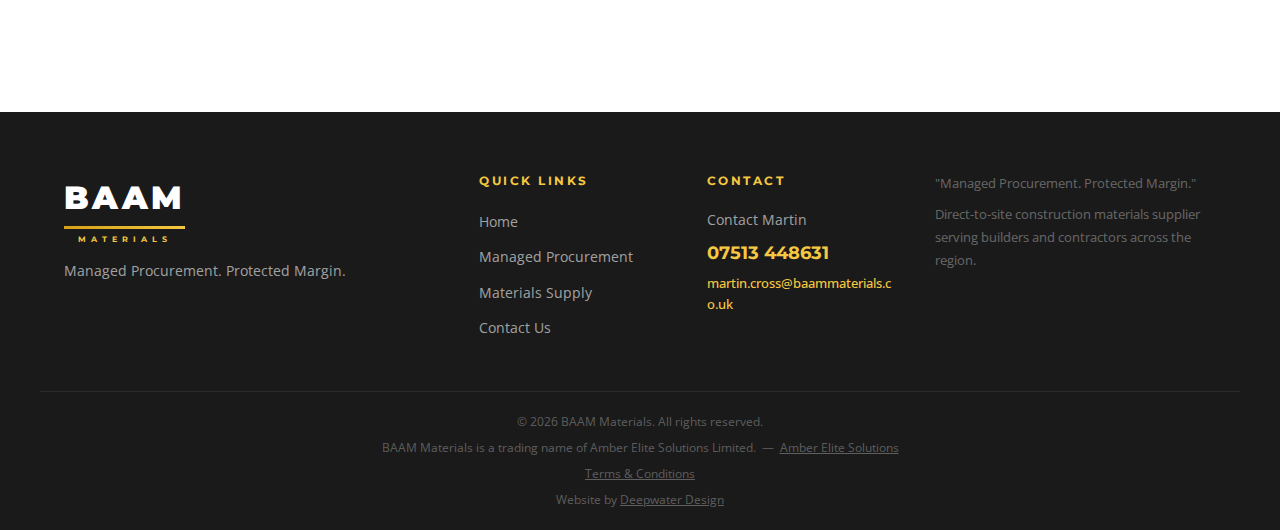
<file: supply.html>
<!DOCTYPE html>
<html lang="en">
<head>
  <meta charset="UTF-8">
  <meta name="viewport" content="width=device-width, initial-scale=1.0">
  <meta name="description" content="BAAM Materials — Direct-to-site construction materials supply. Aggregates, structural materials, timber, boards, fixings and more supplied direct to your site.">
  <title>Materials Supply | BAAM Materials</title>
  <link rel="icon" type="image/x-icon" href="logo.ico">
  <link rel="preconnect" href="https://fonts.googleapis.com">
  <link rel="preconnect" href="https://fonts.gstatic.com" crossorigin>
  <link href="https://fonts.googleapis.com/css2?family=Montserrat:wght@400;600;700;800;900&family=Open+Sans:wght@400;500;600&display=swap" rel="stylesheet">
  <link rel="stylesheet" href="styles.css">

  <!-- Google Analytics -->
  <script async src="https://www.googletagmanager.com/gtag/js?id=G-T5MZ8CZ7EN"></script>
  <script>
    window.dataLayer = window.dataLayer || [];
    function gtag(){dataLayer.push(arguments);}
    gtag('js', new Date());
    gtag('config', 'G-T5MZ8CZ7EN');
  </script>
</head>
<body>

  <!-- ================================================
       GROUP BAR
       ================================================ -->
  <div class="group-bar">
    Part of the Amber Elite Group &nbsp;&mdash;&nbsp; <a href="amber-elite.html">amberelite.co.uk</a>
  </div>

  <!-- ================================================
       HEADER
       ================================================ -->
  <header class="site-header scrolled" id="siteHeader">
    <div class="container header-inner">

      <div class="logo">
        <a href="index.html" aria-label="BAAM Materials — Home">
          <span class="logo-main">BAAM</span>
          <span class="logo-sub">Materials</span>
        </a>
      </div>

      <nav class="main-nav" id="mainNav" aria-label="Main navigation">
        <ul>
          <li><a href="index.html">Home</a></li>
          <li><a href="services.html">Managed Procurement</a></li>
          <li><a href="supply.html" class="active">Materials Supply</a></li>
          <li><a href="contact.html">Contact Us</a></li>
          <li><a href="amber-elite.html" class="nav-amber">Amber Elite</a></li>
          <li><a href="plant-fusion.html" class="nav-plant">Plant Fusion</a></li>
        </ul>
      </nav>

      <button class="hamburger" id="hamburger" aria-label="Toggle navigation" aria-expanded="false">
        <span></span><span></span><span></span>
      </button>

    </div>
  </header>

  <!-- ================================================
       PAGE HERO
       ================================================ -->
  <div class="page-hero" data-bg-text="SUPPLY">
    <div class="container">
      <h1>Materials Supply</h1>
      <p>Direct-to-Site Construction Materials</p>
    </div>
  </div>

  <!-- ================================================
       INTRO
       ================================================ -->
  <section class="service-intro section-pad">
    <div class="container">
      <div class="service-intro-inner fade-in">
        <p>As well as Managed Procurement, BAAM supplies construction materials direct to site. We're not limited to a fixed catalogue — if you need it on site, we can source it. From groundworks and masonry through to timber, boards, roofing, insulation and fixings, we work with builders and contractors who need fast, reliable supply without the hassle of merchant queues or credit accounts.</p>
      </div>
    </div>
  </section>

  <!-- ================================================
       PRODUCT CATEGORIES
       ================================================ -->
  <section class="service-categories section-pad">
    <div class="container">

      <h2 class="section-heading fade-in">What We Supply</h2>
      <p class="section-subhead fade-in" style="text-align:center;color:var(--text-grey);margin-top:-36px;margin-bottom:48px;font-size:0.95rem;">A sample of the categories we supply — not an exhaustive list. If you need it on site, we can source it.</p>

      <div class="cat-grid">

        <div class="cat-card fade-in">
          <svg viewBox="0 0 24 24" xmlns="http://www.w3.org/2000/svg">
            <polygon points="12,2 22,20 2,20"/>
            <polygon points="12,7 18,20 6,20"/>
          </svg>
          <h3>Groundworks &amp; Civils</h3>
          <p>Aggregates, sharp sand, building sand, MOT Type 1, gravel, ballast, topsoil, drainage materials and concrete products.</p>
        </div>

        <div class="cat-card fade-in">
          <svg viewBox="0 0 24 24" xmlns="http://www.w3.org/2000/svg">
            <rect x="4" y="2" width="16" height="18" rx="1"/>
            <line x1="4" y1="8" x2="20" y2="8"/>
            <line x1="7" y1="12" x2="17" y2="12"/>
            <line x1="7" y1="16" x2="17" y2="16"/>
          </svg>
          <h3>Cement &amp; Masonry</h3>
          <p>OPC cement, Mastercrete, postcrete, sand &amp; cement mix, lime, concrete blocks, bricks, lintels and mortar products.</p>
        </div>

        <div class="cat-card fade-in">
          <svg viewBox="0 0 24 24" xmlns="http://www.w3.org/2000/svg">
            <rect x="2" y="4"  width="20" height="4" rx="1"/>
            <rect x="2" y="10" width="20" height="4" rx="1"/>
            <rect x="2" y="16" width="20" height="4" rx="1"/>
          </svg>
          <h3>Structural Timber</h3>
          <p>C24 regularised carcassing in all section sizes, treated timber, studwork, floor joists, ridge boards and bespoke lengths.</p>
        </div>

        <div class="cat-card fade-in">
          <svg viewBox="0 0 24 24" xmlns="http://www.w3.org/2000/svg">
            <path d="M2 20 L12 4 L22 20"/>
            <line x1="2" y1="20" x2="22" y2="20"/>
            <line x1="7" y1="12" x2="17" y2="12"/>
          </svg>
          <h3>Roofing &amp; Cladding</h3>
          <p>Roofing battens, felt underlay, fascia &amp; soffit boards, ridge tiles, slates, cladding systems and associated fixings.</p>
        </div>

        <div class="cat-card fade-in">
          <svg viewBox="0 0 24 24" xmlns="http://www.w3.org/2000/svg">
            <rect x="2" y="2" width="20" height="20" rx="1"/>
            <line x1="2" y1="9"  x2="22" y2="9"/>
            <line x1="2" y1="15" x2="22" y2="15"/>
            <line x1="9"  y1="2" x2="9"  y2="22"/>
            <line x1="15" y1="2" x2="15" y2="22"/>
          </svg>
          <h3>Boards &amp; Sheet Materials</h3>
          <p>Plasterboard, OSB3, hardwood plywood, MDF, flooring chipboard and moisture-resistant variants in standard 8x4 sheets.</p>
        </div>

        <div class="cat-card fade-in">
          <svg viewBox="0 0 24 24" xmlns="http://www.w3.org/2000/svg">
            <rect x="2" y="7" width="20" height="13" rx="1"/>
            <path d="M16 7V5a2 2 0 00-2-2h-4a2 2 0 00-2 2v2"/>
            <line x1="12" y1="12" x2="12" y2="16"/>
            <line x1="10" y1="14" x2="14" y2="14"/>
          </svg>
          <h3>Drylining &amp; Insulation</h3>
          <p>Metal stud &amp; track, angle bead, jointing compounds, PIR insulation boards, mineral wool and acoustic batts.</p>
        </div>

        <div class="cat-card fade-in">
          <svg viewBox="0 0 24 24" xmlns="http://www.w3.org/2000/svg">
            <circle cx="12" cy="12" r="3"/>
            <path d="M12 2v3M12 19v3M4.22 4.22l2.12 2.12M17.66 17.66l2.12 2.12M2 12h3M19 12h3M4.22 19.78l2.12-2.12M17.66 6.34l2.12-2.12"/>
          </svg>
          <h3>Fixings, Adhesives &amp; Sealants</h3>
          <p>Screws, nails, bolts, anchors, construction adhesives, expanding foam, silicone sealants and weatherproofing products.</p>
        </div>

        <div class="cat-card fade-in">
          <svg viewBox="0 0 24 24" xmlns="http://www.w3.org/2000/svg">
            <path d="M3 9l9-7 9 7v11a2 2 0 01-2 2H5a2 2 0 01-2-2z"/>
            <polyline points="9,22 9,12 15,12 15,22"/>
          </svg>
          <h3>Landscaping &amp; External</h3>
          <p>Paving slabs, block paving, kerbing, weed membrane, decking timber, fencing posts and external drainage.</p>
        </div>

        <div class="cat-card cat-card--cta fade-in">
          <svg viewBox="0 0 24 24" xmlns="http://www.w3.org/2000/svg">
            <circle cx="12" cy="12" r="10"/>
            <line x1="12" y1="8" x2="12" y2="16"/>
            <line x1="8" y1="12" x2="16" y2="12"/>
          </svg>
          <h3>Need Something Else?</h3>
          <p>We can source virtually any construction material. Call Martin with your full list and we'll get back to you quickly.</p>
          <a href="contact.html" class="btn btn-gold" style="margin-top:16px;display:inline-block;">Get in Touch</a>
        </div>

      </div>
    </div>
  </section>

  <!-- ================================================
       HOW WE OPERATE
       ================================================ -->
  <section class="supply-model section-pad">
    <div class="container">
      <h2 class="section-heading light fade-in">How It Works</h2>
      <div class="supply-grid">

        <div class="supply-item fade-in">
          <div class="supply-num">01</div>
          <h3>Request a Quote</h3>
          <p>Call or message Martin directly with your materials list. We'll get back to you quickly — no waiting in a merchant queue.</p>
        </div>

        <div class="supply-item fade-in">
          <div class="supply-num">02</div>
          <h3>Cleared Funds</h3>
          <p>We operate on a proforma basis. Once your order is agreed, a simple BACS payment or card payment confirms it. No credit accounts needed.</p>
        </div>

        <div class="supply-item fade-in">
          <div class="supply-num">03</div>
          <h3>Direct to Site</h3>
          <p>Your materials are delivered directly to your site as soon as funds clear — fast turnaround, reliable delivery, no merchant middlemen.</p>
        </div>

      </div>
    </div>
  </section>

  <!-- ================================================
       WHO WE WORK WITH
       ================================================ -->
  <section class="who-we-work section-pad grey-bg">
    <div class="container">
      <h2 class="section-heading fade-in">Who We Work With</h2>
      <div class="who-grid">

        <div class="who-item fade-in">
          <h3>Small &amp; Mid-Size Builders</h3>
          <p>Self-employed tradespeople and small building firms who need reliable supply without the overhead of a large merchant account. We fit around your project timelines.</p>
        </div>

        <div class="who-item fade-in">
          <h3>Contractors Without Trade Accounts</h3>
          <p>New businesses or one-off project contractors who can't or don't want a merchant credit account. Our proforma model means no credit check, no minimum spend.</p>
        </div>

        <div class="who-item fade-in">
          <h3>Urgent Supply Needs</h3>
          <p>When you've run short on site and the next merchant delivery is days away, we can often supply at short notice. Call Martin and we'll do our best to get materials to you quickly.</p>
        </div>

      </div>
    </div>
  </section>

  <!-- ================================================
       CTA BANNER
       ================================================ -->
  <section class="cta-banner fade-in">
    <div class="container cta-inner">
      <h2>Ready to Order?</h2>
      <p>Get in touch with your materials list and Martin will get back to you quickly.</p>
      <div class="cta-actions">
        <a href="contact.html" class="btn btn-dark">Get in Touch</a>
        <a href="tel:07513448631" class="cta-phone">07513 448631</a>
      </div>
    </div>
  </section>

  <!-- ================================================
       FOOTER
       ================================================ -->
  <footer class="site-footer">
    <div class="container footer-grid">

      <div class="footer-col">
        <div class="footer-logo">
          <span class="logo-main">BAAM</span>
          <span class="logo-sub">Materials</span>
        </div>
        <p class="footer-tagline">Managed Procurement. Protected Margin.</p>
      </div>

      <div class="footer-col">
        <h4>Quick Links</h4>
        <ul>
          <li><a href="index.html">Home</a></li>
          <li><a href="services.html">Managed Procurement</a></li>
          <li><a href="supply.html">Materials Supply</a></li>
          <li><a href="contact.html">Contact Us</a></li>
        </ul>
      </div>

      <div class="footer-col">
        <h4>Contact</h4>
        <p>Contact Martin</p>
        <a href="tel:07513448631" class="footer-phone">07513 448631</a>
        <a href="mailto:martin.cross@baammaterials.co.uk" class="footer-email">martin.cross@baammaterials.co.uk</a>
      </div>

      <div class="footer-col">
        <p class="footer-small">"Managed Procurement. Protected Margin."</p>
        <p class="footer-small">Direct-to-site construction materials supplier serving builders and contractors across the region.</p>
      </div>

    </div>
    <div class="footer-bottom">
      <div class="container">
        <p>&copy; 2026 BAAM Materials. All rights reserved.</p>
        <p class="footer-legal">BAAM Materials is a trading name of Amber Elite Solutions Limited. &nbsp;&mdash;&nbsp; <a href="amber-elite.html">Amber Elite Solutions</a></p>
        <p class="footer-legal"><a href="terms.html">Terms &amp; Conditions</a></p>
        <p class="footer-legal">Website by <a href="https://www.deepwaterdesign.co.uk" target="_blank" rel="noopener">Deepwater Design</a></p>
      </div>
    </div>
  </footer>

  <script src="main.js"></script>
</body>
</html>
</file>
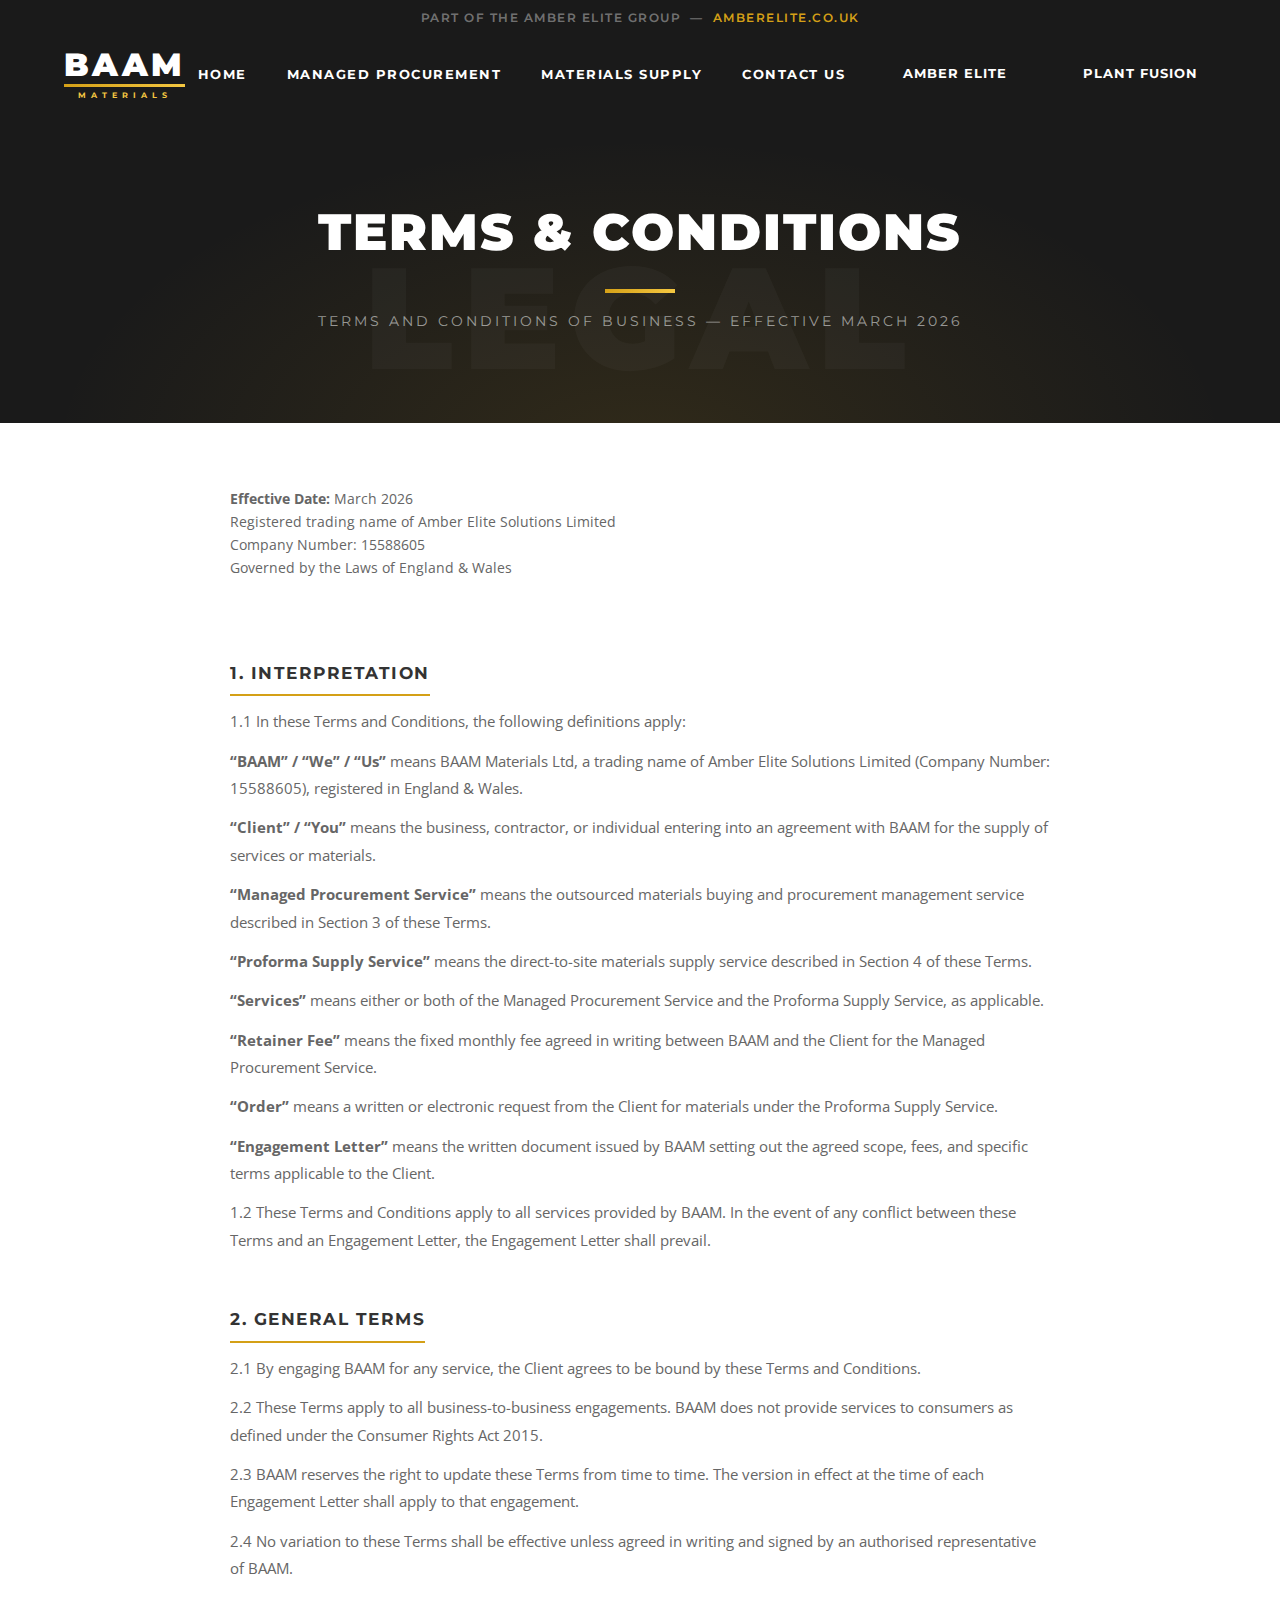
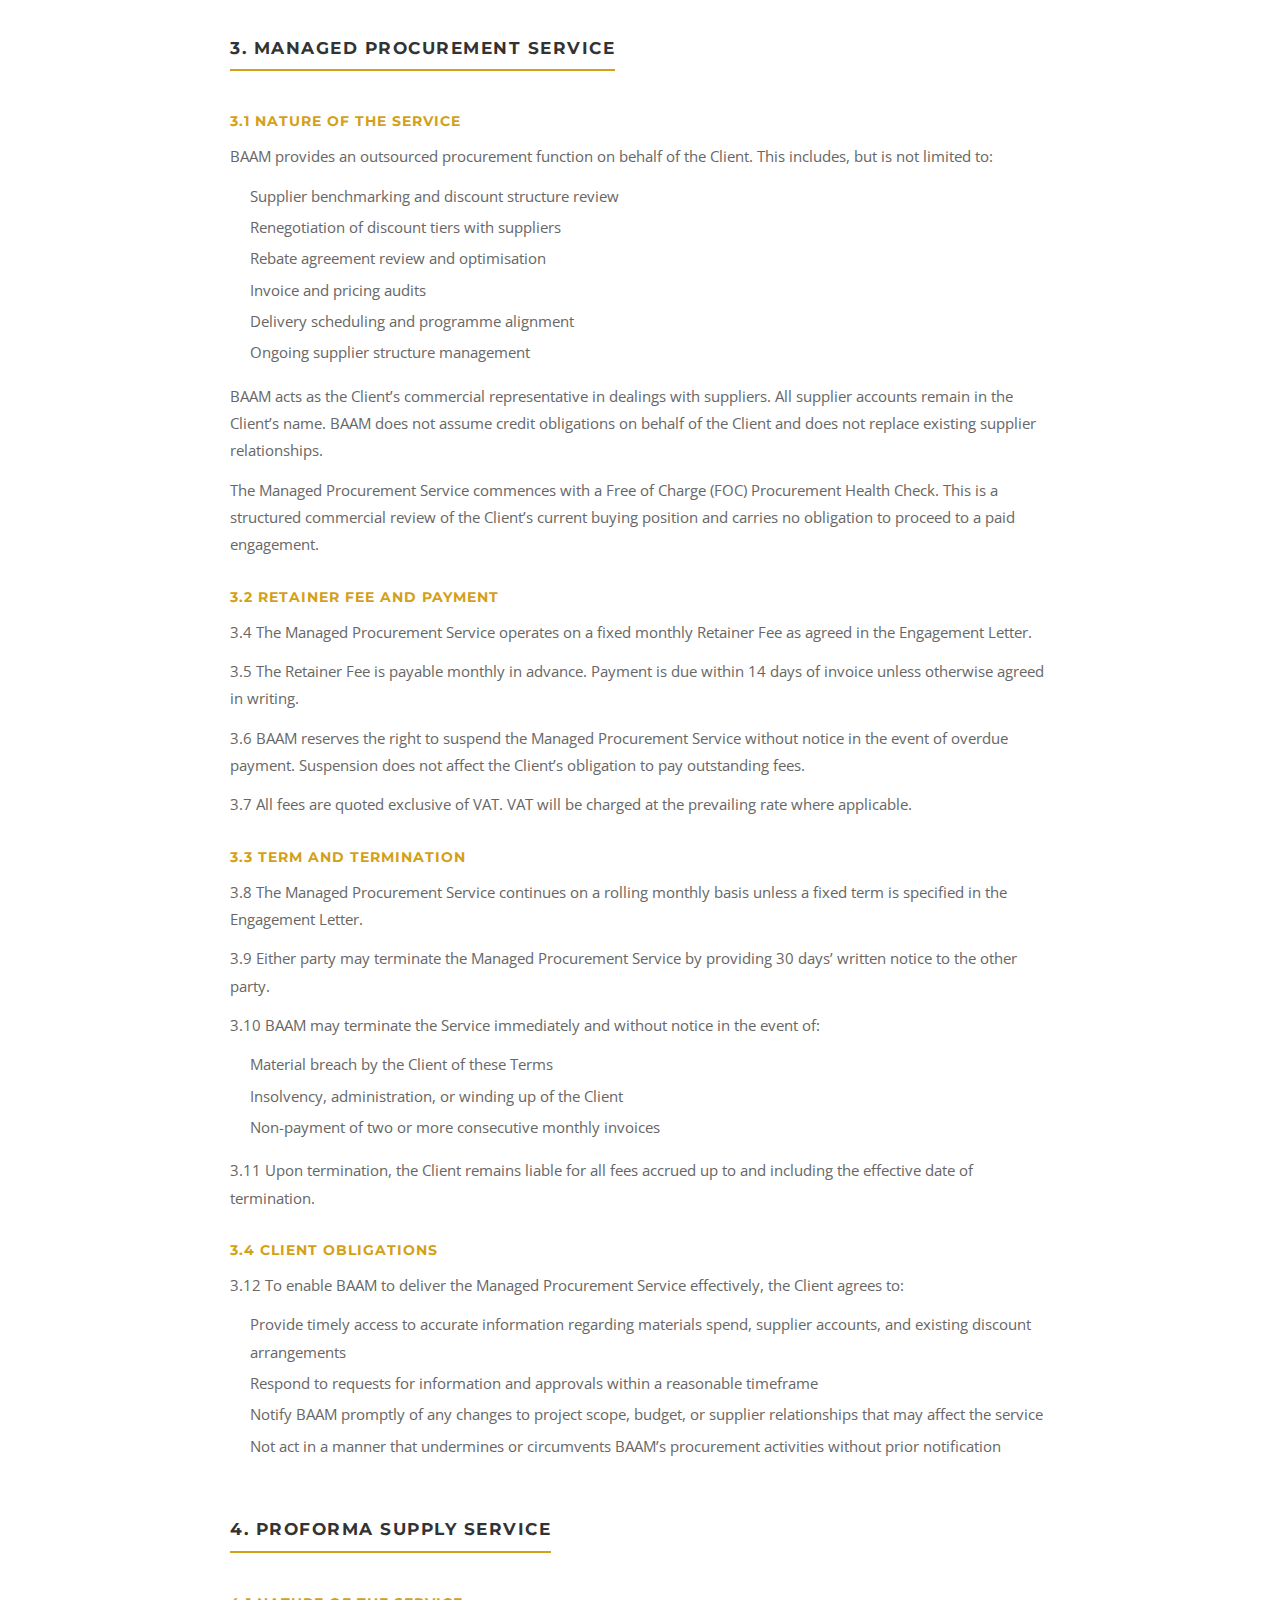
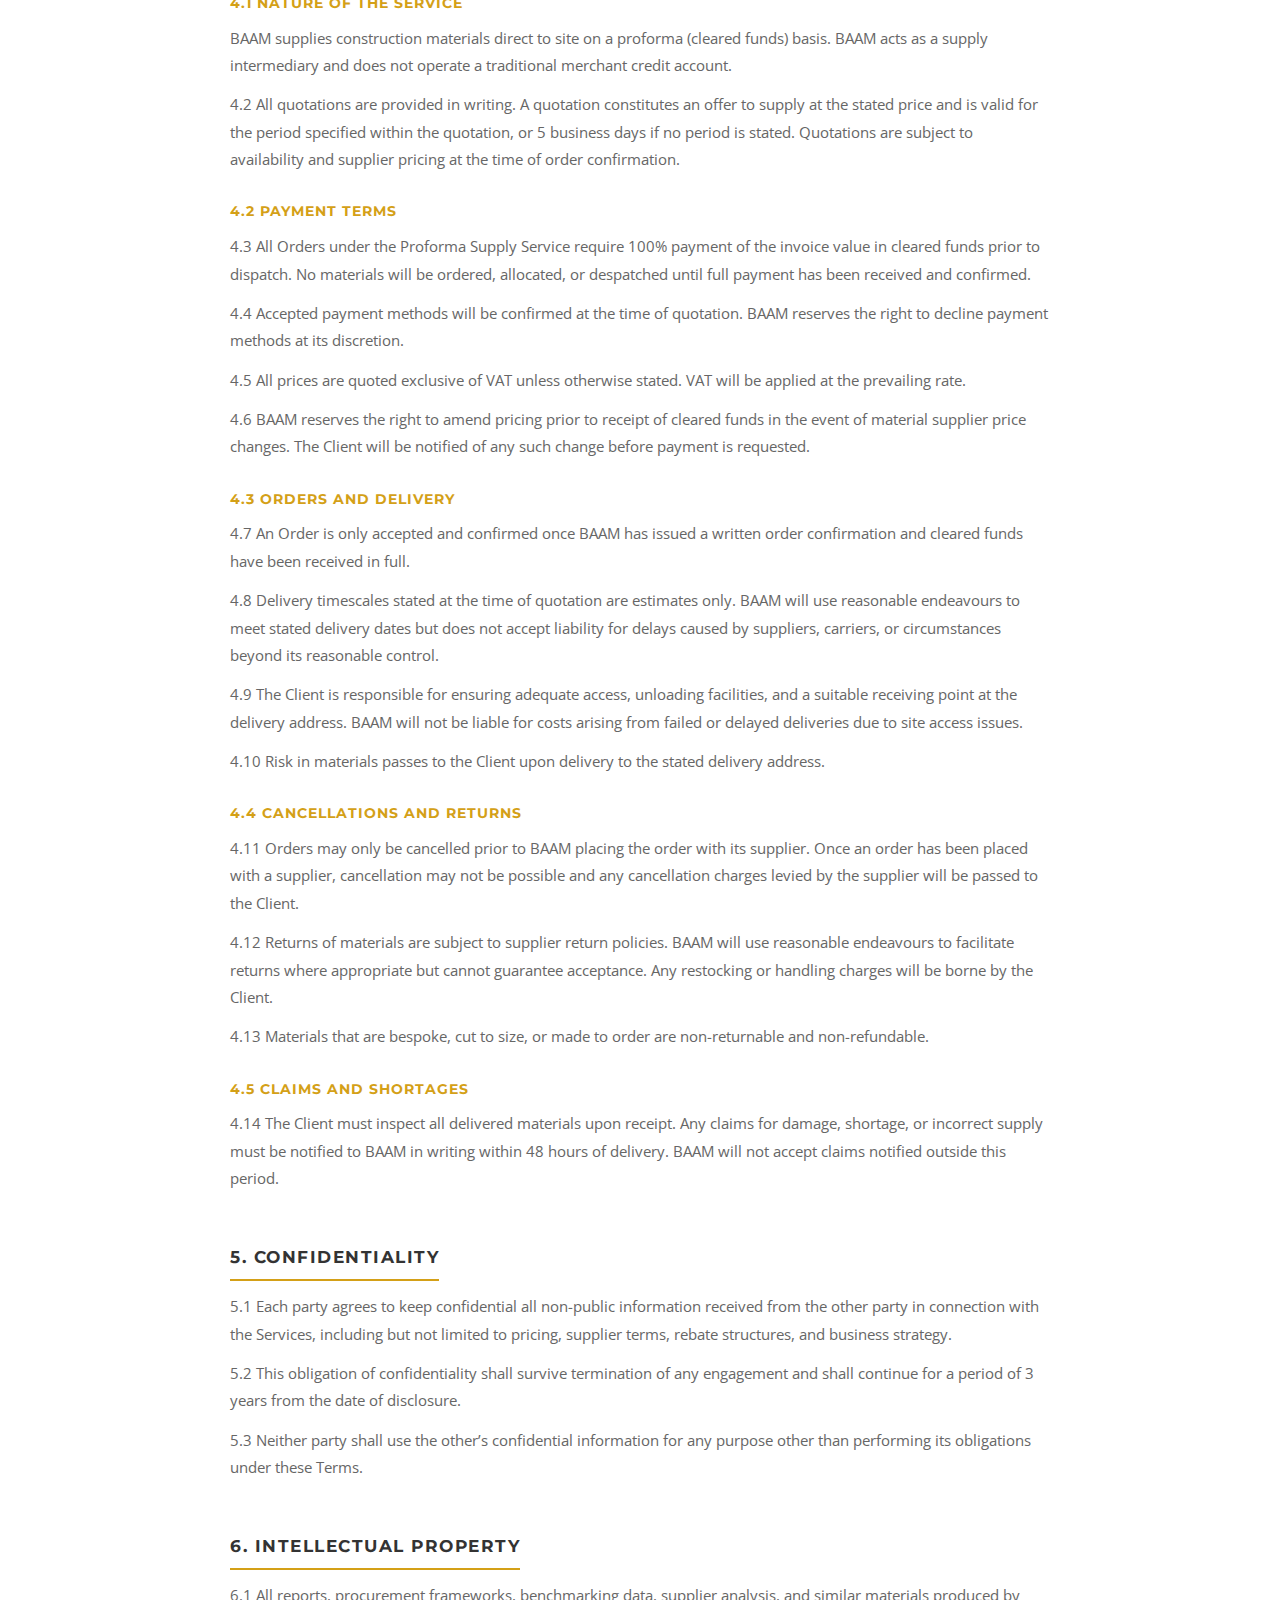
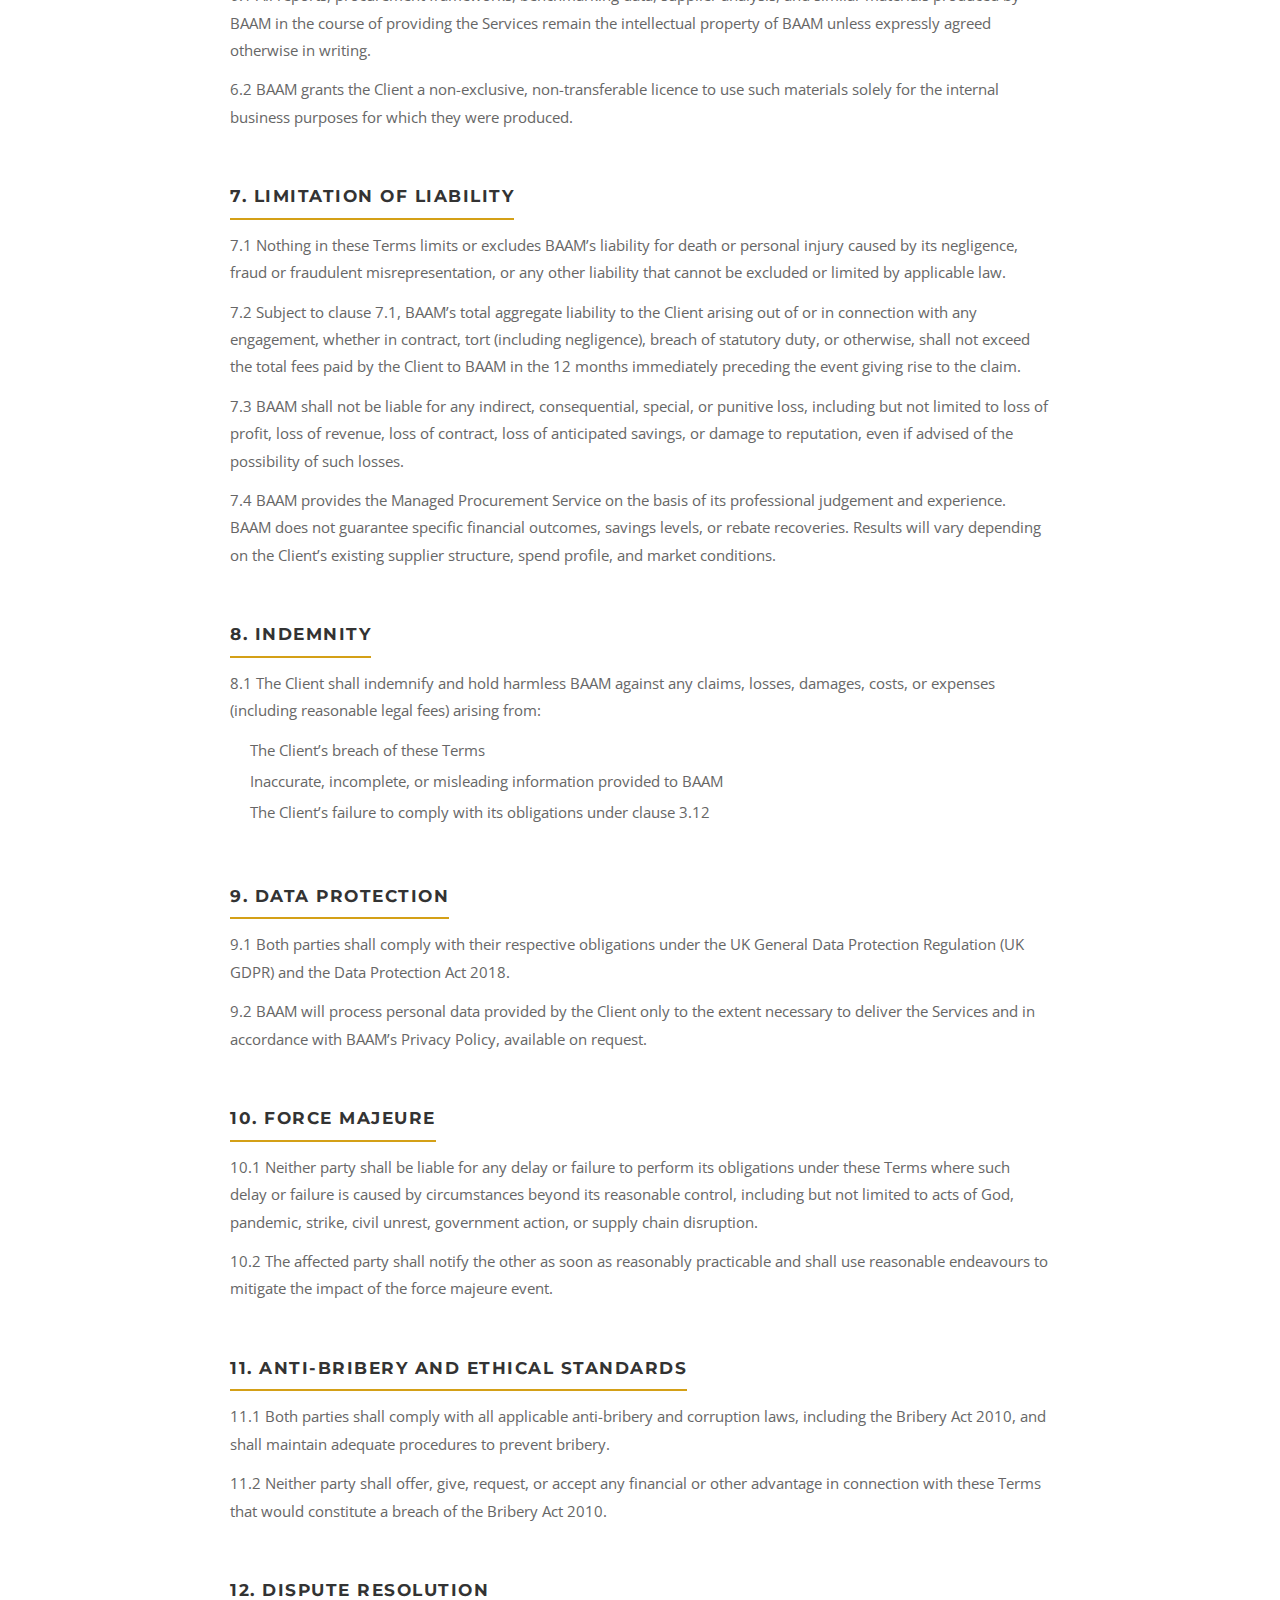
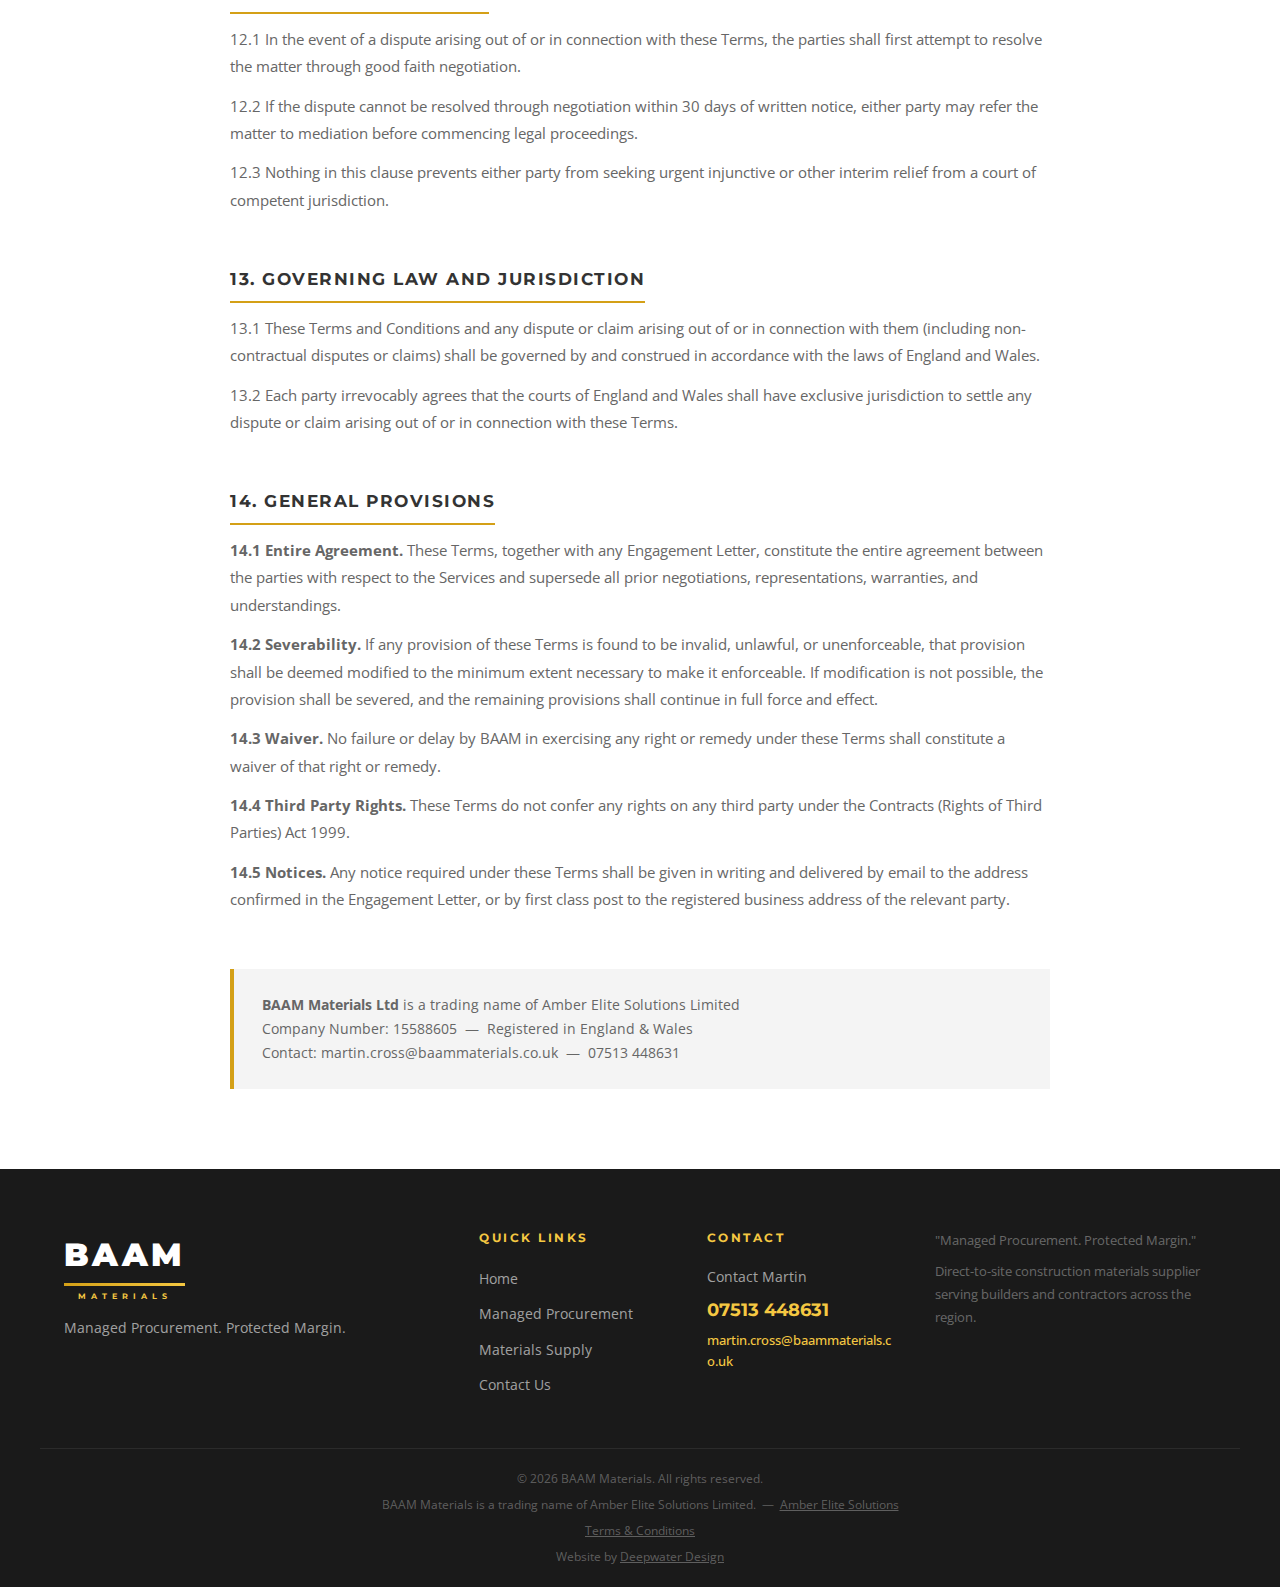
<file: terms.html>
<!DOCTYPE html>
<html lang="en">
<head>
  <meta charset="UTF-8">
  <meta name="viewport" content="width=device-width, initial-scale=1.0">
  <meta name="description" content="Terms and Conditions of Business for BAAM Materials Ltd — Managed Procurement and Proforma Supply services. Effective March 2026.">
  <title>Terms &amp; Conditions | BAAM Materials</title>
  <link rel="icon" type="image/x-icon" href="logo.ico">
  <link rel="preconnect" href="https://fonts.googleapis.com">
  <link rel="preconnect" href="https://fonts.gstatic.com" crossorigin>
  <link href="https://fonts.googleapis.com/css2?family=Montserrat:wght@400;600;700;800;900&family=Open+Sans:wght@400;500;600&display=swap" rel="stylesheet">
  <link rel="stylesheet" href="styles.css">

  <!-- Google Analytics -->
  <script async src="https://www.googletagmanager.com/gtag/js?id=G-T5MZ8CZ7EN"></script>
  <script>
    window.dataLayer = window.dataLayer || [];
    function gtag(){dataLayer.push(arguments);}
    gtag('js', new Date());
    gtag('config', 'G-T5MZ8CZ7EN');
  </script>

  <style>
    .terms-section {
      padding: 64px 0 80px;
    }
    .terms-body {
      max-width: 820px;
      margin: 0 auto;
    }
    .terms-meta {
      font-size: 0.85rem;
      color: var(--text-grey);
      margin-bottom: 40px;
      line-height: 1.7;
    }
    .terms-body h2 {
      font-family: var(--font-heading);
      font-size: 1.05rem;
      font-weight: 700;
      text-transform: uppercase;
      letter-spacing: 1.5px;
      color: var(--text-dark);
      margin: 40px 0 12px;
      padding-bottom: 8px;
      border-bottom: 2px solid var(--gold-dark);
      display: inline-block;
    }
    .terms-body h3 {
      font-family: var(--font-heading);
      font-size: 0.85rem;
      font-weight: 700;
      text-transform: uppercase;
      letter-spacing: 1px;
      color: var(--gold-dark);
      margin: 28px 0 10px;
    }
    .terms-body p {
      font-size: 0.95rem;
      color: var(--text-grey);
      line-height: 1.8;
      margin-bottom: 12px;
    }
    .terms-body ul {
      margin: 8px 0 16px 20px;
      padding: 0;
    }
    .terms-body ul li {
      font-size: 0.95rem;
      color: var(--text-grey);
      line-height: 1.8;
      margin-bottom: 4px;
    }
    .terms-footer-note {
      margin-top: 56px;
      padding: 24px 28px;
      background: var(--light-grey, #f4f4f4);
      border-left: 4px solid var(--gold-dark);
      font-size: 0.88rem;
      color: var(--text-grey);
      line-height: 1.7;
    }
  </style>
</head>
<body>

  <!-- ================================================
       GROUP BAR
       ================================================ -->
  <div class="group-bar">
    Part of the Amber Elite Group &nbsp;&mdash;&nbsp; <a href="amber-elite.html">amberelite.co.uk</a>
  </div>

  <!-- ================================================
       HEADER
       ================================================ -->
  <header class="site-header scrolled" id="siteHeader">
    <div class="container header-inner">

      <div class="logo">
        <a href="index.html" aria-label="BAAM Materials — Home">
          <span class="logo-main">BAAM</span>
          <span class="logo-sub">Materials</span>
        </a>
      </div>

      <nav class="main-nav" id="mainNav" aria-label="Main navigation">
        <ul>
          <li><a href="index.html">Home</a></li>
          <li><a href="services.html">Managed Procurement</a></li>
          <li><a href="supply.html">Materials Supply</a></li>
          <li><a href="contact.html">Contact Us</a></li>
          <li><a href="amber-elite.html" class="nav-amber">Amber Elite</a></li>
          <li><a href="plant-fusion.html" class="nav-plant">Plant Fusion</a></li>
        </ul>
      </nav>

      <button class="hamburger" id="hamburger" aria-label="Toggle navigation" aria-expanded="false">
        <span></span><span></span><span></span>
      </button>

    </div>
  </header>

  <!-- ================================================
       PAGE HERO
       ================================================ -->
  <div class="page-hero" data-bg-text="LEGAL">
    <div class="container">
      <h1>Terms &amp; Conditions</h1>
      <p>Terms and Conditions of Business — effective March 2026</p>
    </div>
  </div>

  <!-- ================================================
       TERMS CONTENT
       ================================================ -->
  <section class="terms-section">
    <div class="container">
      <div class="terms-body">

        <div class="terms-meta">
          <strong>Effective Date:</strong> March 2026<br>
          Registered trading name of Amber Elite Solutions Limited<br>
          Company Number: 15588605<br>
          Governed by the Laws of England &amp; Wales
        </div>

        <!-- 1. Interpretation -->
        <h2>1. Interpretation</h2>
        <p>1.1 In these Terms and Conditions, the following definitions apply:</p>
        <p><strong>&ldquo;BAAM&rdquo; / &ldquo;We&rdquo; / &ldquo;Us&rdquo;</strong> means BAAM Materials Ltd, a trading name of Amber Elite Solutions Limited (Company Number: 15588605), registered in England &amp; Wales.</p>
        <p><strong>&ldquo;Client&rdquo; / &ldquo;You&rdquo;</strong> means the business, contractor, or individual entering into an agreement with BAAM for the supply of services or materials.</p>
        <p><strong>&ldquo;Managed Procurement Service&rdquo;</strong> means the outsourced materials buying and procurement management service described in Section 3 of these Terms.</p>
        <p><strong>&ldquo;Proforma Supply Service&rdquo;</strong> means the direct-to-site materials supply service described in Section 4 of these Terms.</p>
        <p><strong>&ldquo;Services&rdquo;</strong> means either or both of the Managed Procurement Service and the Proforma Supply Service, as applicable.</p>
        <p><strong>&ldquo;Retainer Fee&rdquo;</strong> means the fixed monthly fee agreed in writing between BAAM and the Client for the Managed Procurement Service.</p>
        <p><strong>&ldquo;Order&rdquo;</strong> means a written or electronic request from the Client for materials under the Proforma Supply Service.</p>
        <p><strong>&ldquo;Engagement Letter&rdquo;</strong> means the written document issued by BAAM setting out the agreed scope, fees, and specific terms applicable to the Client.</p>
        <p>1.2 These Terms and Conditions apply to all services provided by BAAM. In the event of any conflict between these Terms and an Engagement Letter, the Engagement Letter shall prevail.</p>

        <!-- 2. General Terms -->
        <h2>2. General Terms</h2>
        <p>2.1 By engaging BAAM for any service, the Client agrees to be bound by these Terms and Conditions.</p>
        <p>2.2 These Terms apply to all business-to-business engagements. BAAM does not provide services to consumers as defined under the Consumer Rights Act 2015.</p>
        <p>2.3 BAAM reserves the right to update these Terms from time to time. The version in effect at the time of each Engagement Letter shall apply to that engagement.</p>
        <p>2.4 No variation to these Terms shall be effective unless agreed in writing and signed by an authorised representative of BAAM.</p>

        <!-- 3. Managed Procurement Service -->
        <h2>3. Managed Procurement Service</h2>

        <h3>3.1 Nature of the Service</h3>
        <p>BAAM provides an outsourced procurement function on behalf of the Client. This includes, but is not limited to:</p>
        <ul>
          <li>Supplier benchmarking and discount structure review</li>
          <li>Renegotiation of discount tiers with suppliers</li>
          <li>Rebate agreement review and optimisation</li>
          <li>Invoice and pricing audits</li>
          <li>Delivery scheduling and programme alignment</li>
          <li>Ongoing supplier structure management</li>
        </ul>
        <p>BAAM acts as the Client&rsquo;s commercial representative in dealings with suppliers. All supplier accounts remain in the Client&rsquo;s name. BAAM does not assume credit obligations on behalf of the Client and does not replace existing supplier relationships.</p>
        <p>The Managed Procurement Service commences with a Free of Charge (FOC) Procurement Health Check. This is a structured commercial review of the Client&rsquo;s current buying position and carries no obligation to proceed to a paid engagement.</p>

        <h3>3.2 Retainer Fee and Payment</h3>
        <p>3.4 The Managed Procurement Service operates on a fixed monthly Retainer Fee as agreed in the Engagement Letter.</p>
        <p>3.5 The Retainer Fee is payable monthly in advance. Payment is due within 14 days of invoice unless otherwise agreed in writing.</p>
        <p>3.6 BAAM reserves the right to suspend the Managed Procurement Service without notice in the event of overdue payment. Suspension does not affect the Client&rsquo;s obligation to pay outstanding fees.</p>
        <p>3.7 All fees are quoted exclusive of VAT. VAT will be charged at the prevailing rate where applicable.</p>

        <h3>3.3 Term and Termination</h3>
        <p>3.8 The Managed Procurement Service continues on a rolling monthly basis unless a fixed term is specified in the Engagement Letter.</p>
        <p>3.9 Either party may terminate the Managed Procurement Service by providing 30 days&rsquo; written notice to the other party.</p>
        <p>3.10 BAAM may terminate the Service immediately and without notice in the event of:</p>
        <ul>
          <li>Material breach by the Client of these Terms</li>
          <li>Insolvency, administration, or winding up of the Client</li>
          <li>Non-payment of two or more consecutive monthly invoices</li>
        </ul>
        <p>3.11 Upon termination, the Client remains liable for all fees accrued up to and including the effective date of termination.</p>

        <h3>3.4 Client Obligations</h3>
        <p>3.12 To enable BAAM to deliver the Managed Procurement Service effectively, the Client agrees to:</p>
        <ul>
          <li>Provide timely access to accurate information regarding materials spend, supplier accounts, and existing discount arrangements</li>
          <li>Respond to requests for information and approvals within a reasonable timeframe</li>
          <li>Notify BAAM promptly of any changes to project scope, budget, or supplier relationships that may affect the service</li>
          <li>Not act in a manner that undermines or circumvents BAAM&rsquo;s procurement activities without prior notification</li>
        </ul>

        <!-- 4. Proforma Supply Service -->
        <h2>4. Proforma Supply Service</h2>

        <h3>4.1 Nature of the Service</h3>
        <p>BAAM supplies construction materials direct to site on a proforma (cleared funds) basis. BAAM acts as a supply intermediary and does not operate a traditional merchant credit account.</p>
        <p>4.2 All quotations are provided in writing. A quotation constitutes an offer to supply at the stated price and is valid for the period specified within the quotation, or 5 business days if no period is stated. Quotations are subject to availability and supplier pricing at the time of order confirmation.</p>

        <h3>4.2 Payment Terms</h3>
        <p>4.3 All Orders under the Proforma Supply Service require 100% payment of the invoice value in cleared funds prior to dispatch. No materials will be ordered, allocated, or despatched until full payment has been received and confirmed.</p>
        <p>4.4 Accepted payment methods will be confirmed at the time of quotation. BAAM reserves the right to decline payment methods at its discretion.</p>
        <p>4.5 All prices are quoted exclusive of VAT unless otherwise stated. VAT will be applied at the prevailing rate.</p>
        <p>4.6 BAAM reserves the right to amend pricing prior to receipt of cleared funds in the event of material supplier price changes. The Client will be notified of any such change before payment is requested.</p>

        <h3>4.3 Orders and Delivery</h3>
        <p>4.7 An Order is only accepted and confirmed once BAAM has issued a written order confirmation and cleared funds have been received in full.</p>
        <p>4.8 Delivery timescales stated at the time of quotation are estimates only. BAAM will use reasonable endeavours to meet stated delivery dates but does not accept liability for delays caused by suppliers, carriers, or circumstances beyond its reasonable control.</p>
        <p>4.9 The Client is responsible for ensuring adequate access, unloading facilities, and a suitable receiving point at the delivery address. BAAM will not be liable for costs arising from failed or delayed deliveries due to site access issues.</p>
        <p>4.10 Risk in materials passes to the Client upon delivery to the stated delivery address.</p>

        <h3>4.4 Cancellations and Returns</h3>
        <p>4.11 Orders may only be cancelled prior to BAAM placing the order with its supplier. Once an order has been placed with a supplier, cancellation may not be possible and any cancellation charges levied by the supplier will be passed to the Client.</p>
        <p>4.12 Returns of materials are subject to supplier return policies. BAAM will use reasonable endeavours to facilitate returns where appropriate but cannot guarantee acceptance. Any restocking or handling charges will be borne by the Client.</p>
        <p>4.13 Materials that are bespoke, cut to size, or made to order are non-returnable and non-refundable.</p>

        <h3>4.5 Claims and Shortages</h3>
        <p>4.14 The Client must inspect all delivered materials upon receipt. Any claims for damage, shortage, or incorrect supply must be notified to BAAM in writing within 48 hours of delivery. BAAM will not accept claims notified outside this period.</p>

        <!-- 5. Confidentiality -->
        <h2>5. Confidentiality</h2>
        <p>5.1 Each party agrees to keep confidential all non-public information received from the other party in connection with the Services, including but not limited to pricing, supplier terms, rebate structures, and business strategy.</p>
        <p>5.2 This obligation of confidentiality shall survive termination of any engagement and shall continue for a period of 3 years from the date of disclosure.</p>
        <p>5.3 Neither party shall use the other&rsquo;s confidential information for any purpose other than performing its obligations under these Terms.</p>

        <!-- 6. Intellectual Property -->
        <h2>6. Intellectual Property</h2>
        <p>6.1 All reports, procurement frameworks, benchmarking data, supplier analysis, and similar materials produced by BAAM in the course of providing the Services remain the intellectual property of BAAM unless expressly agreed otherwise in writing.</p>
        <p>6.2 BAAM grants the Client a non-exclusive, non-transferable licence to use such materials solely for the internal business purposes for which they were produced.</p>

        <!-- 7. Limitation of Liability -->
        <h2>7. Limitation of Liability</h2>
        <p>7.1 Nothing in these Terms limits or excludes BAAM&rsquo;s liability for death or personal injury caused by its negligence, fraud or fraudulent misrepresentation, or any other liability that cannot be excluded or limited by applicable law.</p>
        <p>7.2 Subject to clause 7.1, BAAM&rsquo;s total aggregate liability to the Client arising out of or in connection with any engagement, whether in contract, tort (including negligence), breach of statutory duty, or otherwise, shall not exceed the total fees paid by the Client to BAAM in the 12 months immediately preceding the event giving rise to the claim.</p>
        <p>7.3 BAAM shall not be liable for any indirect, consequential, special, or punitive loss, including but not limited to loss of profit, loss of revenue, loss of contract, loss of anticipated savings, or damage to reputation, even if advised of the possibility of such losses.</p>
        <p>7.4 BAAM provides the Managed Procurement Service on the basis of its professional judgement and experience. BAAM does not guarantee specific financial outcomes, savings levels, or rebate recoveries. Results will vary depending on the Client&rsquo;s existing supplier structure, spend profile, and market conditions.</p>

        <!-- 8. Indemnity -->
        <h2>8. Indemnity</h2>
        <p>8.1 The Client shall indemnify and hold harmless BAAM against any claims, losses, damages, costs, or expenses (including reasonable legal fees) arising from:</p>
        <ul>
          <li>The Client&rsquo;s breach of these Terms</li>
          <li>Inaccurate, incomplete, or misleading information provided to BAAM</li>
          <li>The Client&rsquo;s failure to comply with its obligations under clause 3.12</li>
        </ul>

        <!-- 9. Data Protection -->
        <h2>9. Data Protection</h2>
        <p>9.1 Both parties shall comply with their respective obligations under the UK General Data Protection Regulation (UK GDPR) and the Data Protection Act 2018.</p>
        <p>9.2 BAAM will process personal data provided by the Client only to the extent necessary to deliver the Services and in accordance with BAAM&rsquo;s Privacy Policy, available on request.</p>

        <!-- 10. Force Majeure -->
        <h2>10. Force Majeure</h2>
        <p>10.1 Neither party shall be liable for any delay or failure to perform its obligations under these Terms where such delay or failure is caused by circumstances beyond its reasonable control, including but not limited to acts of God, pandemic, strike, civil unrest, government action, or supply chain disruption.</p>
        <p>10.2 The affected party shall notify the other as soon as reasonably practicable and shall use reasonable endeavours to mitigate the impact of the force majeure event.</p>

        <!-- 11. Anti-Bribery -->
        <h2>11. Anti-Bribery and Ethical Standards</h2>
        <p>11.1 Both parties shall comply with all applicable anti-bribery and corruption laws, including the Bribery Act 2010, and shall maintain adequate procedures to prevent bribery.</p>
        <p>11.2 Neither party shall offer, give, request, or accept any financial or other advantage in connection with these Terms that would constitute a breach of the Bribery Act 2010.</p>

        <!-- 12. Dispute Resolution -->
        <h2>12. Dispute Resolution</h2>
        <p>12.1 In the event of a dispute arising out of or in connection with these Terms, the parties shall first attempt to resolve the matter through good faith negotiation.</p>
        <p>12.2 If the dispute cannot be resolved through negotiation within 30 days of written notice, either party may refer the matter to mediation before commencing legal proceedings.</p>
        <p>12.3 Nothing in this clause prevents either party from seeking urgent injunctive or other interim relief from a court of competent jurisdiction.</p>

        <!-- 13. Governing Law -->
        <h2>13. Governing Law and Jurisdiction</h2>
        <p>13.1 These Terms and Conditions and any dispute or claim arising out of or in connection with them (including non-contractual disputes or claims) shall be governed by and construed in accordance with the laws of England and Wales.</p>
        <p>13.2 Each party irrevocably agrees that the courts of England and Wales shall have exclusive jurisdiction to settle any dispute or claim arising out of or in connection with these Terms.</p>

        <!-- 14. General Provisions -->
        <h2>14. General Provisions</h2>
        <p><strong>14.1 Entire Agreement.</strong> These Terms, together with any Engagement Letter, constitute the entire agreement between the parties with respect to the Services and supersede all prior negotiations, representations, warranties, and understandings.</p>
        <p><strong>14.2 Severability.</strong> If any provision of these Terms is found to be invalid, unlawful, or unenforceable, that provision shall be deemed modified to the minimum extent necessary to make it enforceable. If modification is not possible, the provision shall be severed, and the remaining provisions shall continue in full force and effect.</p>
        <p><strong>14.3 Waiver.</strong> No failure or delay by BAAM in exercising any right or remedy under these Terms shall constitute a waiver of that right or remedy.</p>
        <p><strong>14.4 Third Party Rights.</strong> These Terms do not confer any rights on any third party under the Contracts (Rights of Third Parties) Act 1999.</p>
        <p><strong>14.5 Notices.</strong> Any notice required under these Terms shall be given in writing and delivered by email to the address confirmed in the Engagement Letter, or by first class post to the registered business address of the relevant party.</p>

        <div class="terms-footer-note">
          <strong>BAAM Materials Ltd</strong> is a trading name of Amber Elite Solutions Limited<br>
          Company Number: 15588605 &nbsp;&mdash;&nbsp; Registered in England &amp; Wales<br>
          Contact: <a href="mailto:martin.cross@baammaterials.co.uk">martin.cross@baammaterials.co.uk</a> &nbsp;&mdash;&nbsp; <a href="tel:07513448631">07513 448631</a>
        </div>

      </div>
    </div>
  </section>

  <!-- ================================================
       FOOTER
       ================================================ -->
  <footer class="site-footer">
    <div class="container footer-grid">

      <div class="footer-col">
        <div class="footer-logo">
          <span class="logo-main">BAAM</span>
          <span class="logo-sub">Materials</span>
        </div>
        <p class="footer-tagline">Managed Procurement. Protected Margin.</p>
      </div>

      <div class="footer-col">
        <h4>Quick Links</h4>
        <ul>
          <li><a href="index.html">Home</a></li>
          <li><a href="services.html">Managed Procurement</a></li>
          <li><a href="supply.html">Materials Supply</a></li>
          <li><a href="contact.html">Contact Us</a></li>
        </ul>
      </div>

      <div class="footer-col">
        <h4>Contact</h4>
        <p>Contact Martin</p>
        <a href="tel:07513448631" class="footer-phone">07513 448631</a>
        <a href="mailto:martin.cross@baammaterials.co.uk" class="footer-email">martin.cross@baammaterials.co.uk</a>
      </div>

      <div class="footer-col">
        <p class="footer-small">"Managed Procurement. Protected Margin."</p>
        <p class="footer-small">Direct-to-site construction materials supplier serving builders and contractors across the region.</p>
      </div>

    </div>
    <div class="footer-bottom">
      <div class="container">
        <p>&copy; 2026 BAAM Materials. All rights reserved.</p>
        <p class="footer-legal">BAAM Materials is a trading name of Amber Elite Solutions Limited. &nbsp;&mdash;&nbsp; <a href="amber-elite.html">Amber Elite Solutions</a></p>
        <p class="footer-legal"><a href="terms.html">Terms &amp; Conditions</a></p>
        <p class="footer-legal">Website by <a href="https://www.deepwaterdesign.co.uk" target="_blank" rel="noopener">Deepwater Design</a></p>
      </div>
    </div>
  </footer>

  <script src="main.js"></script>
</body>
</html>
</file>
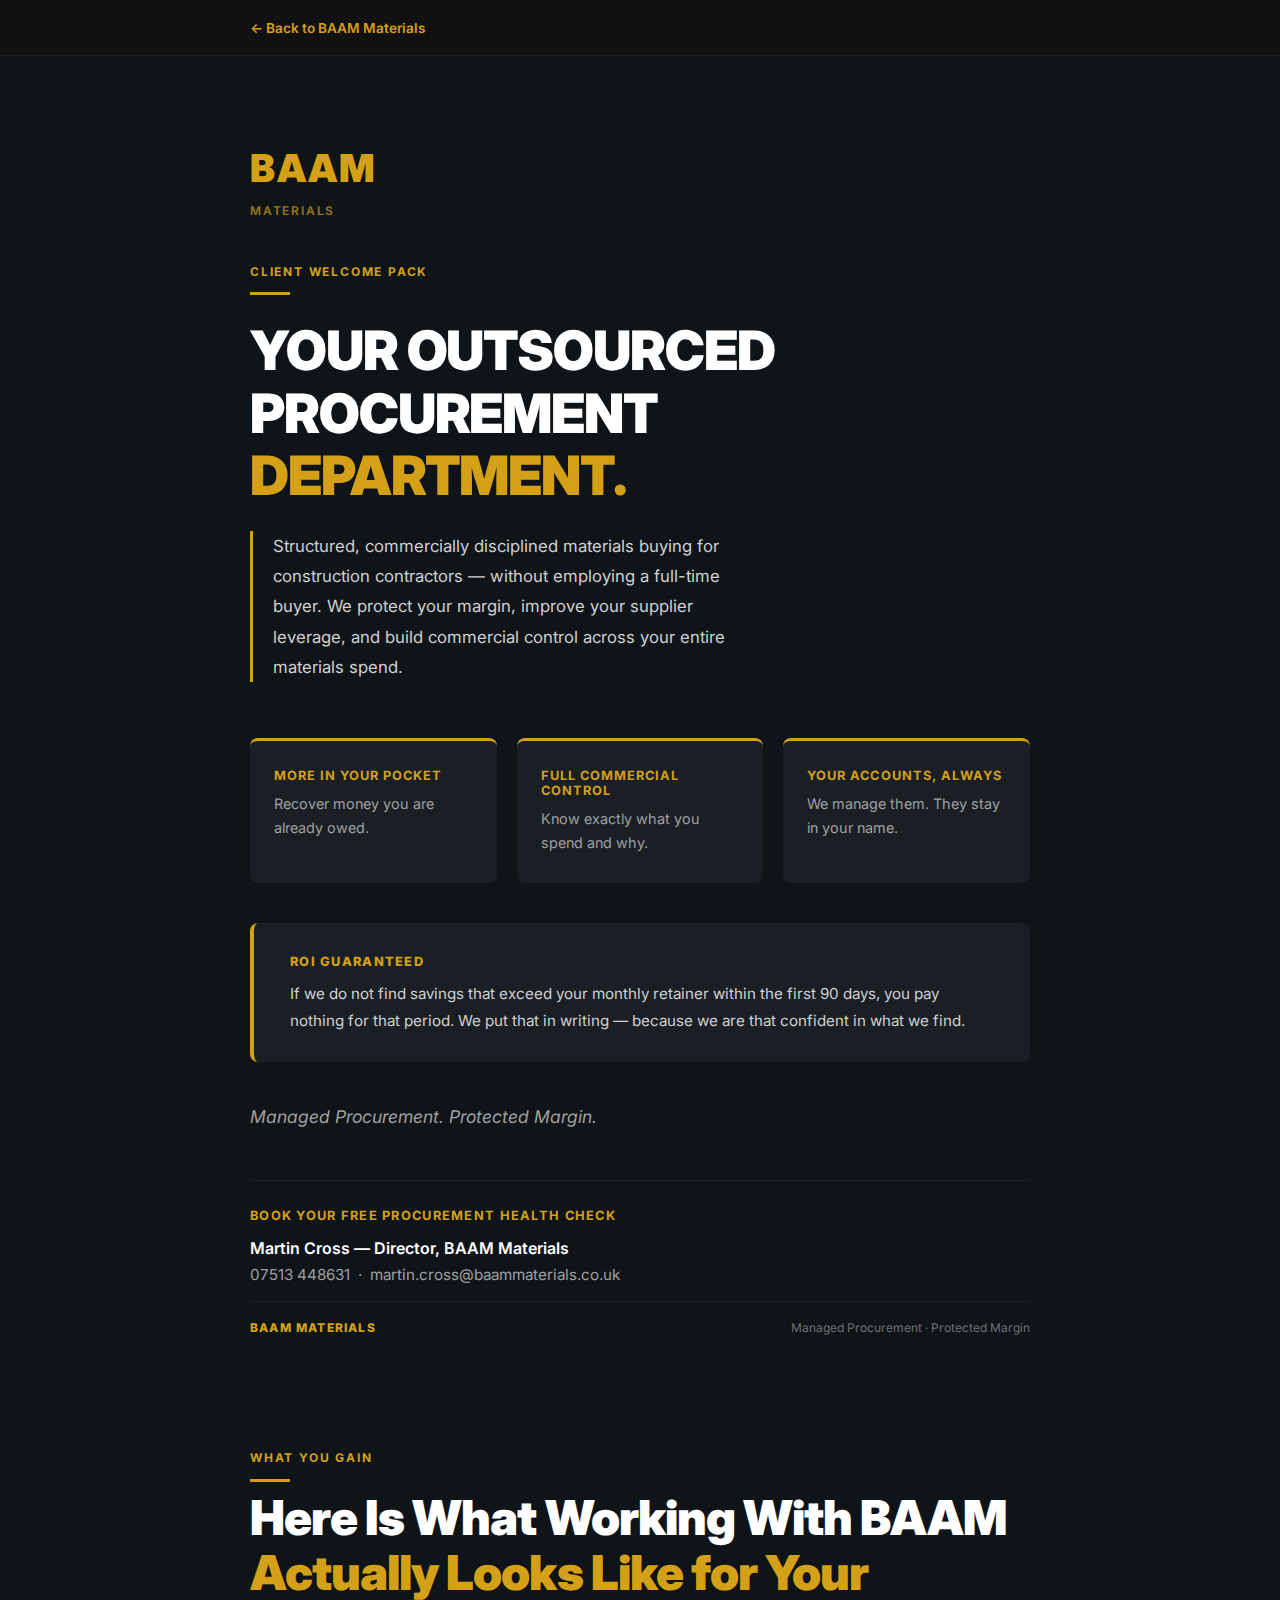
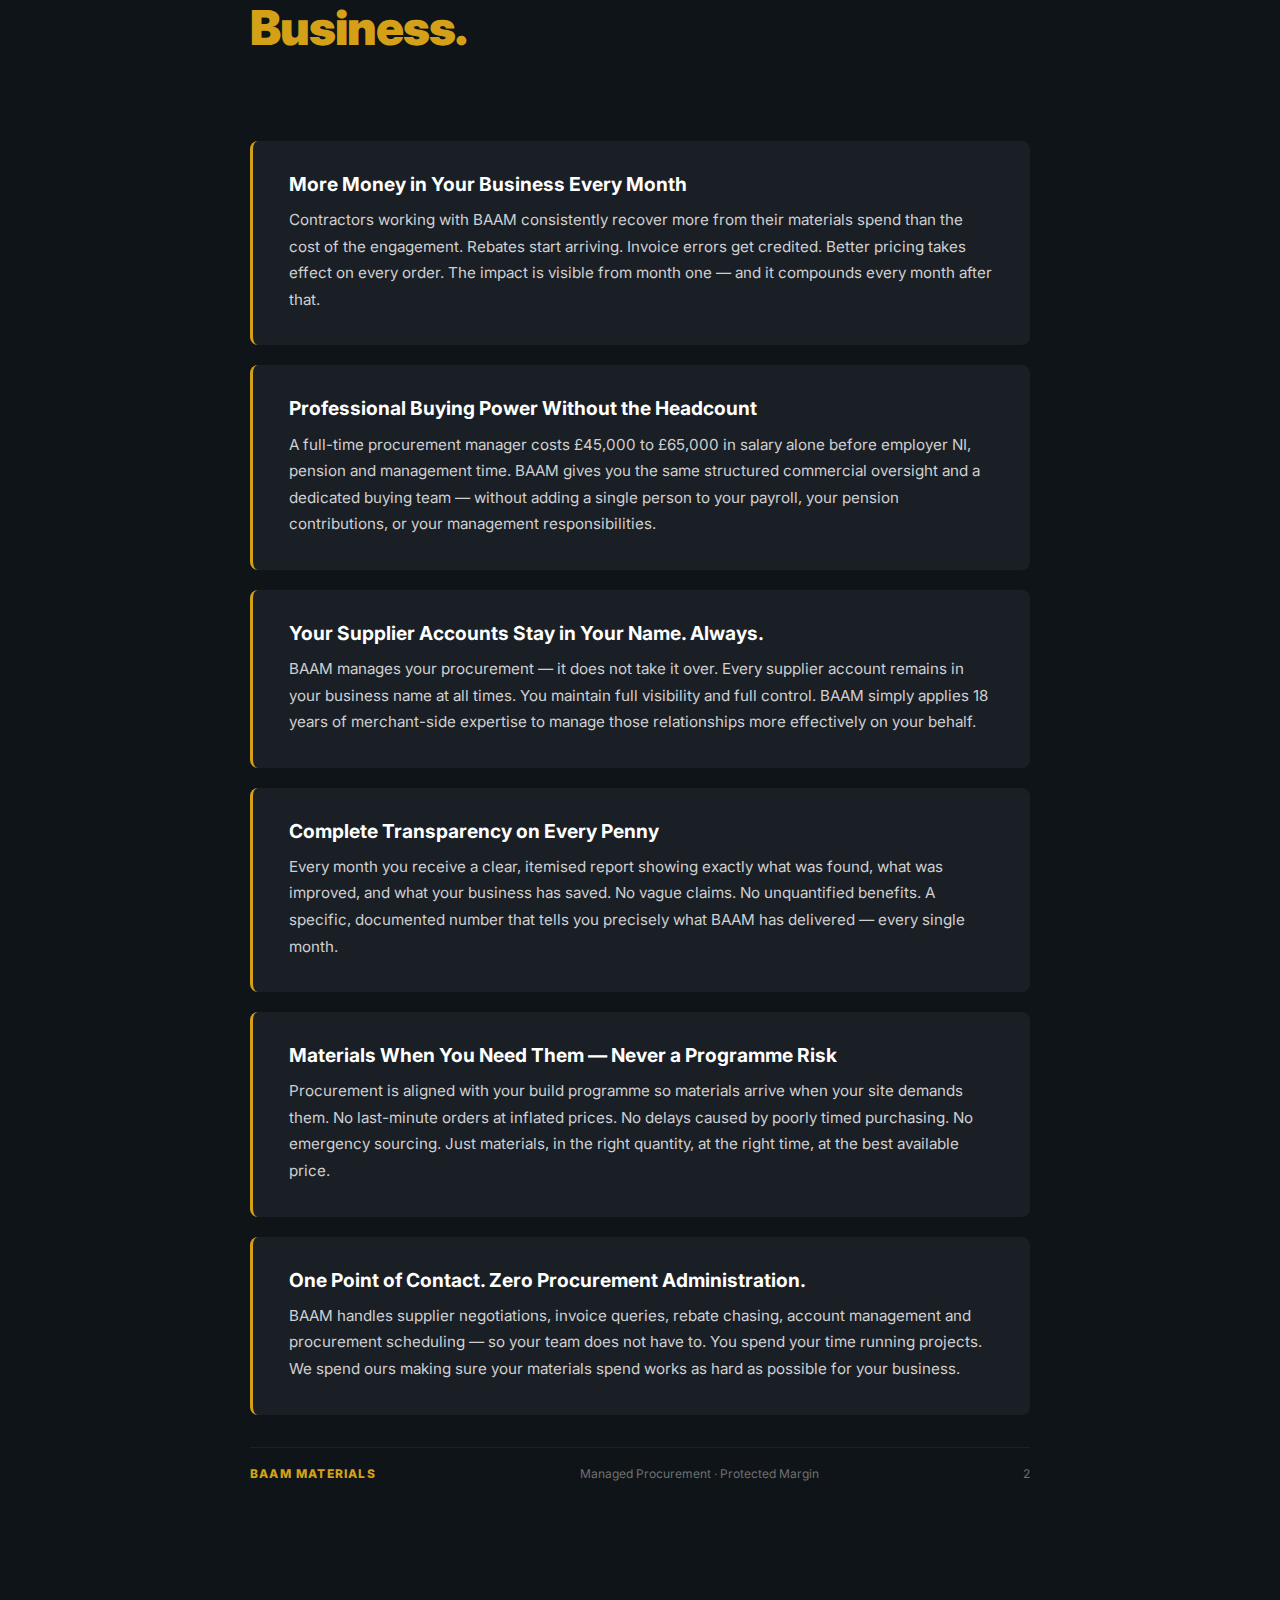
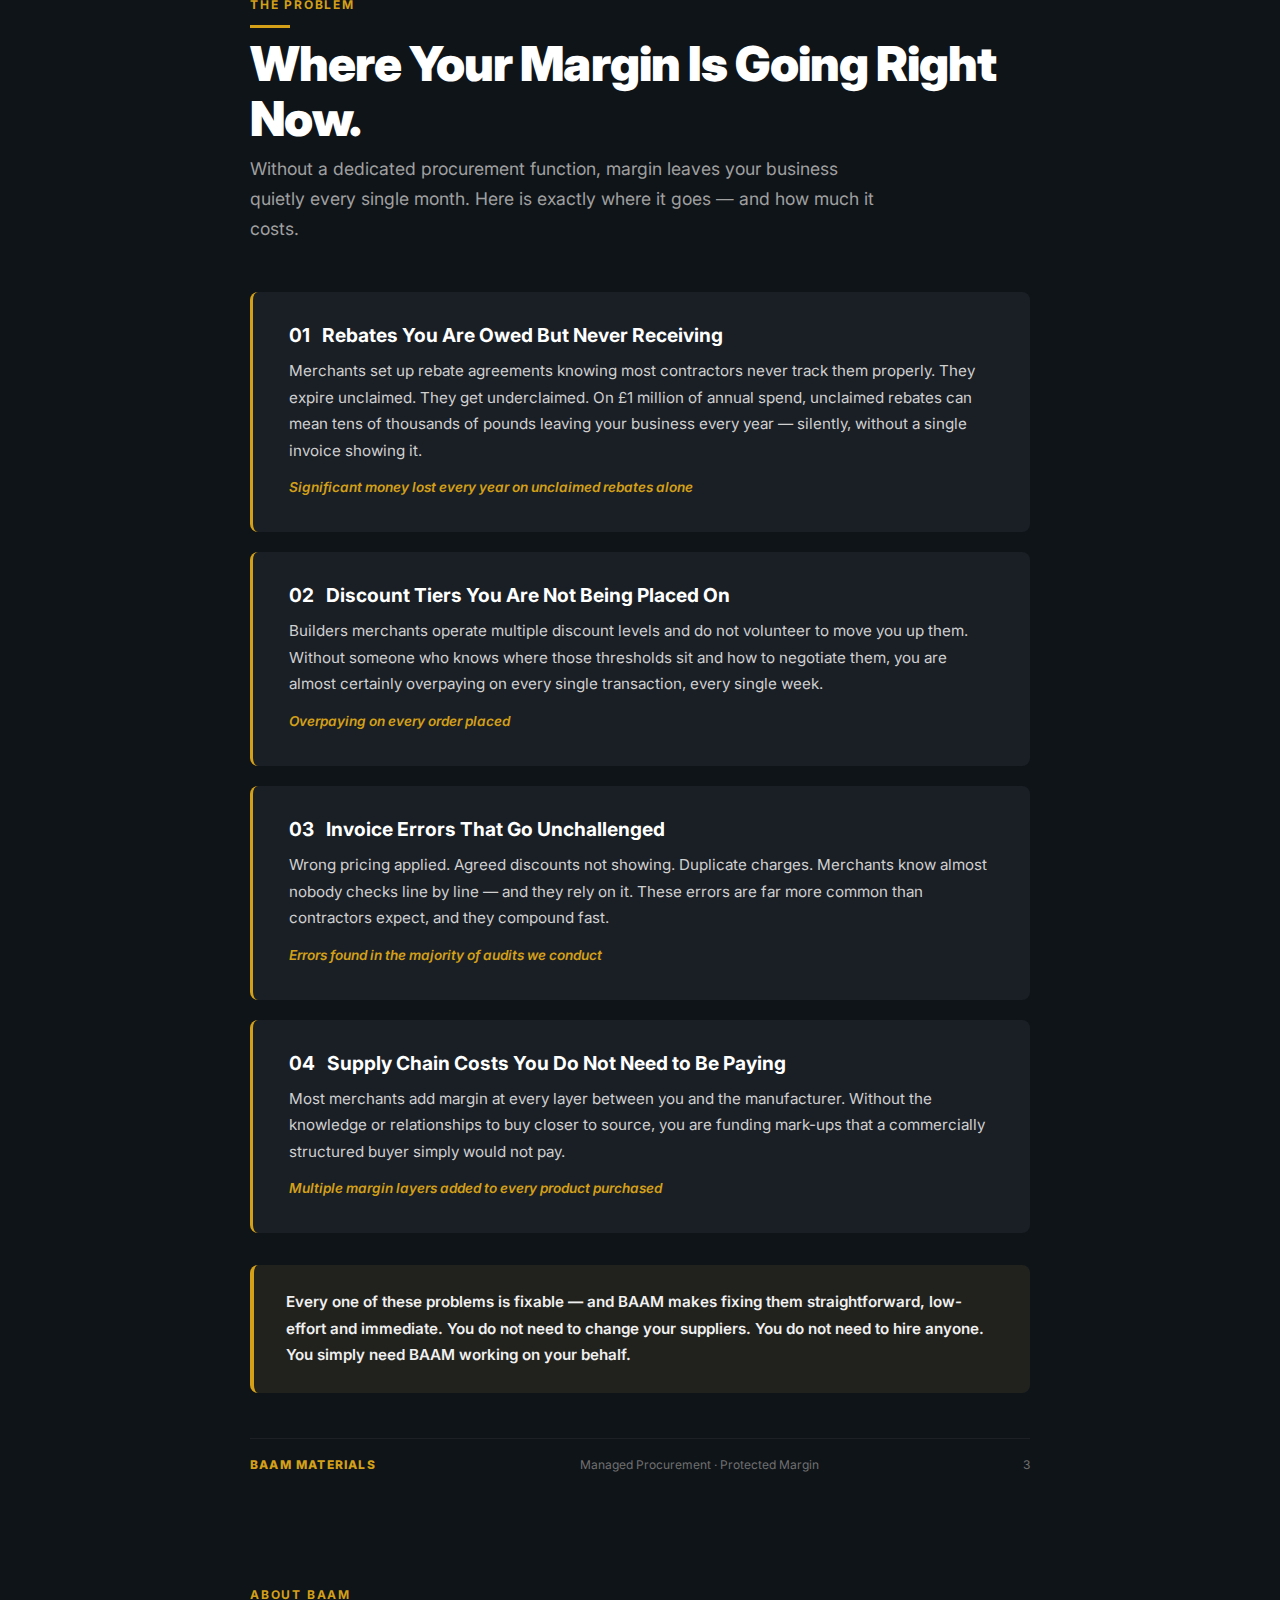
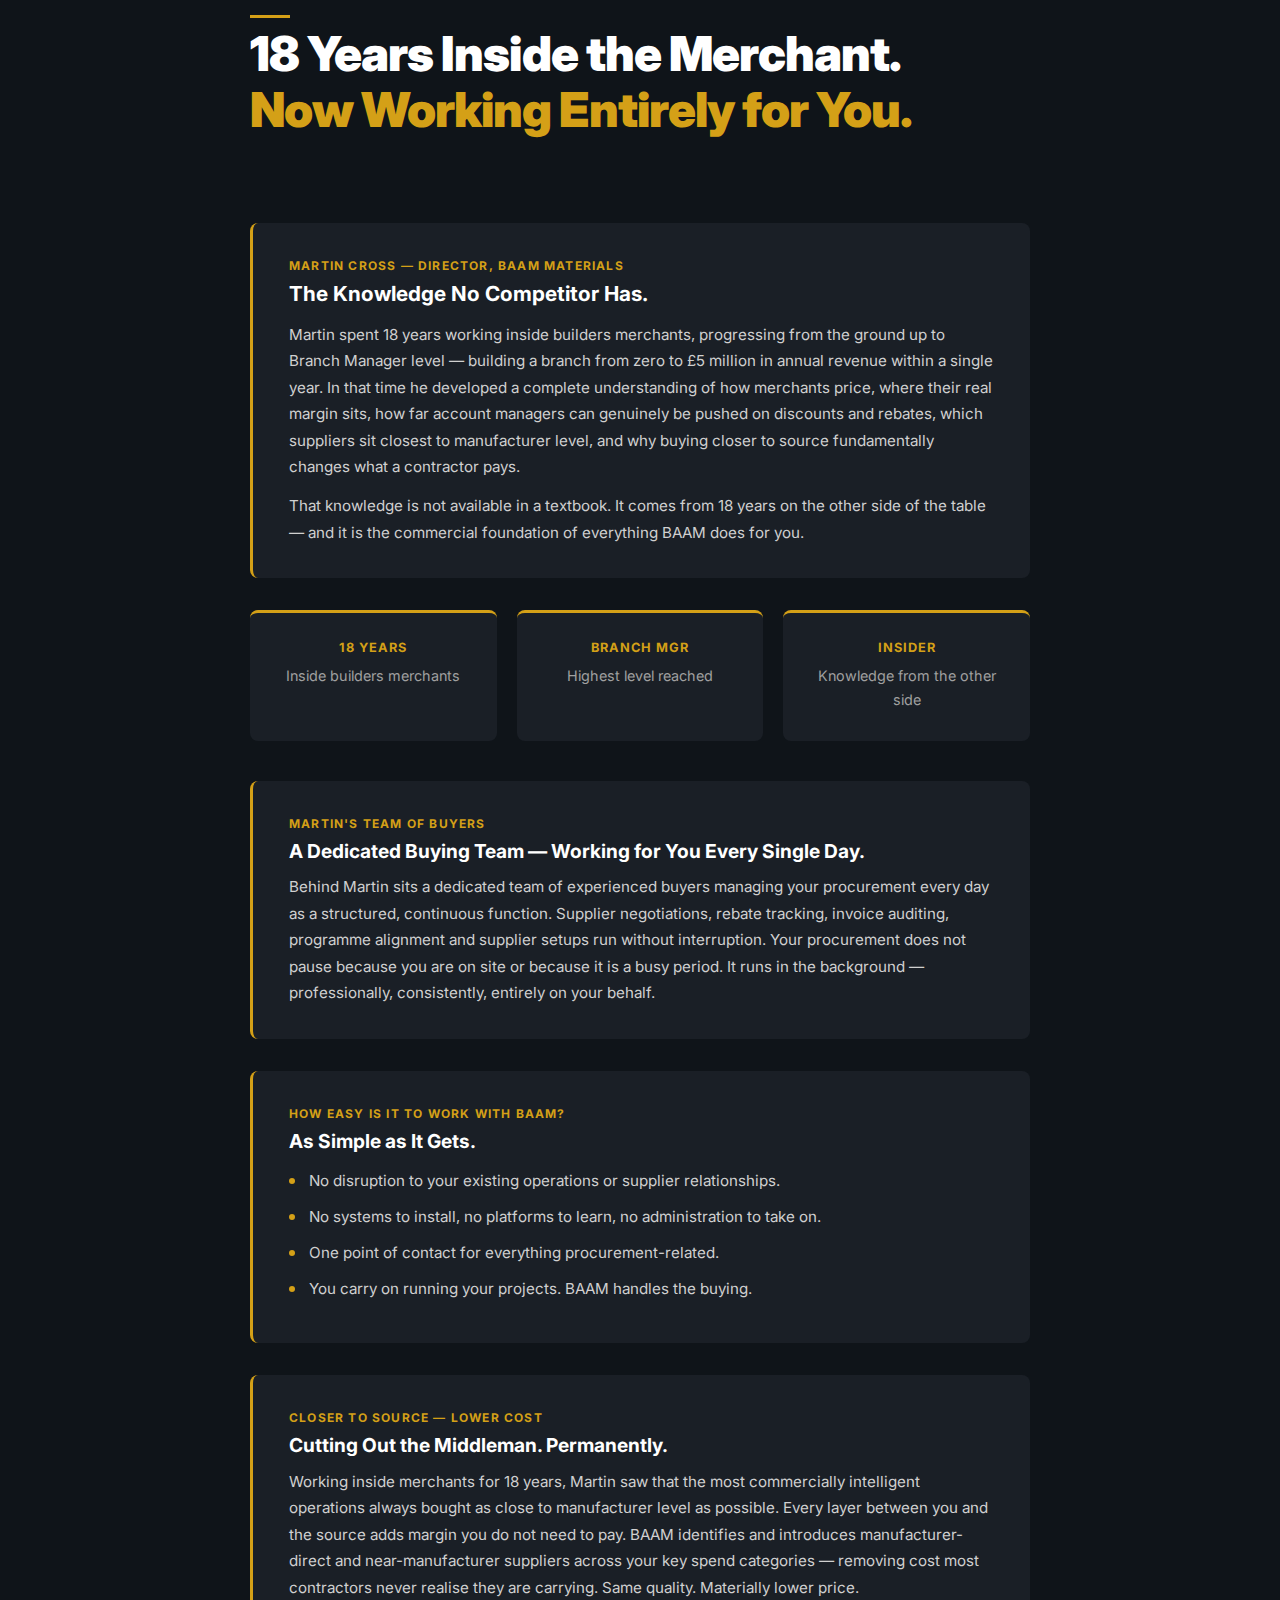
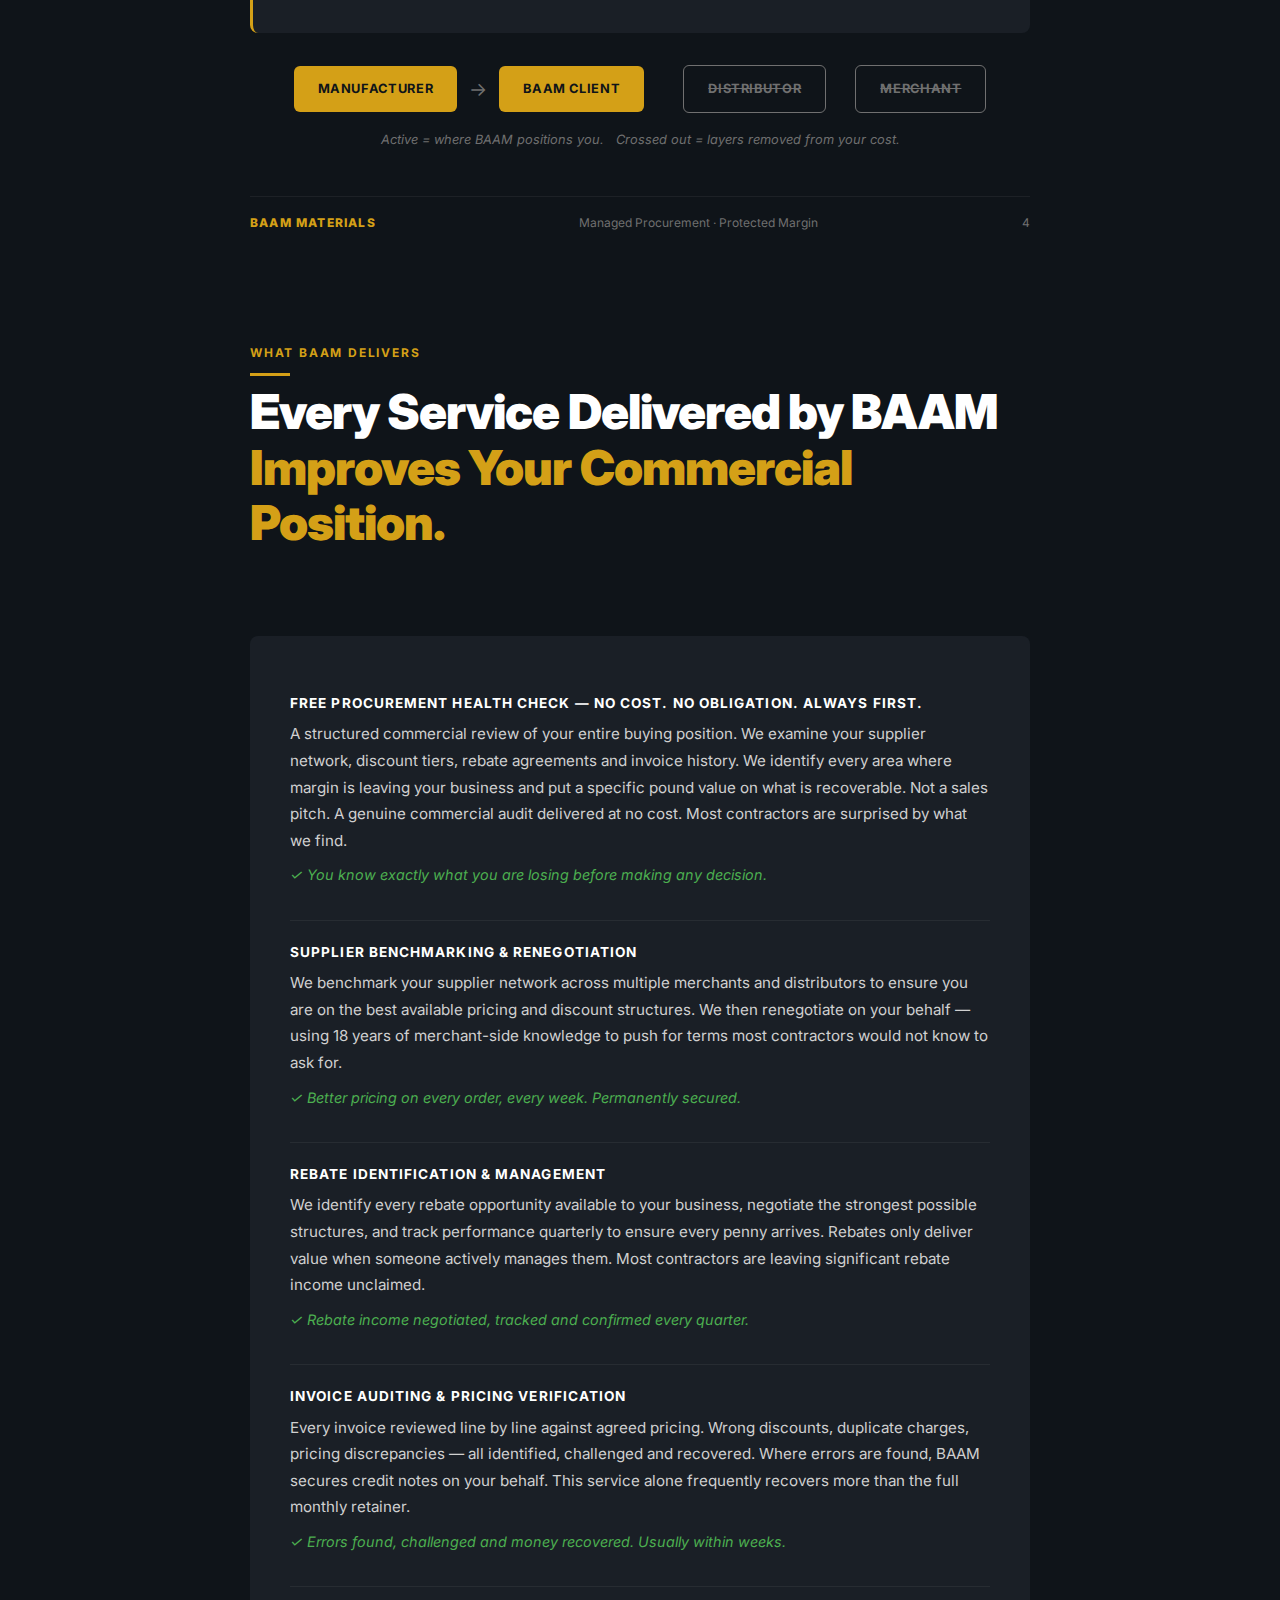
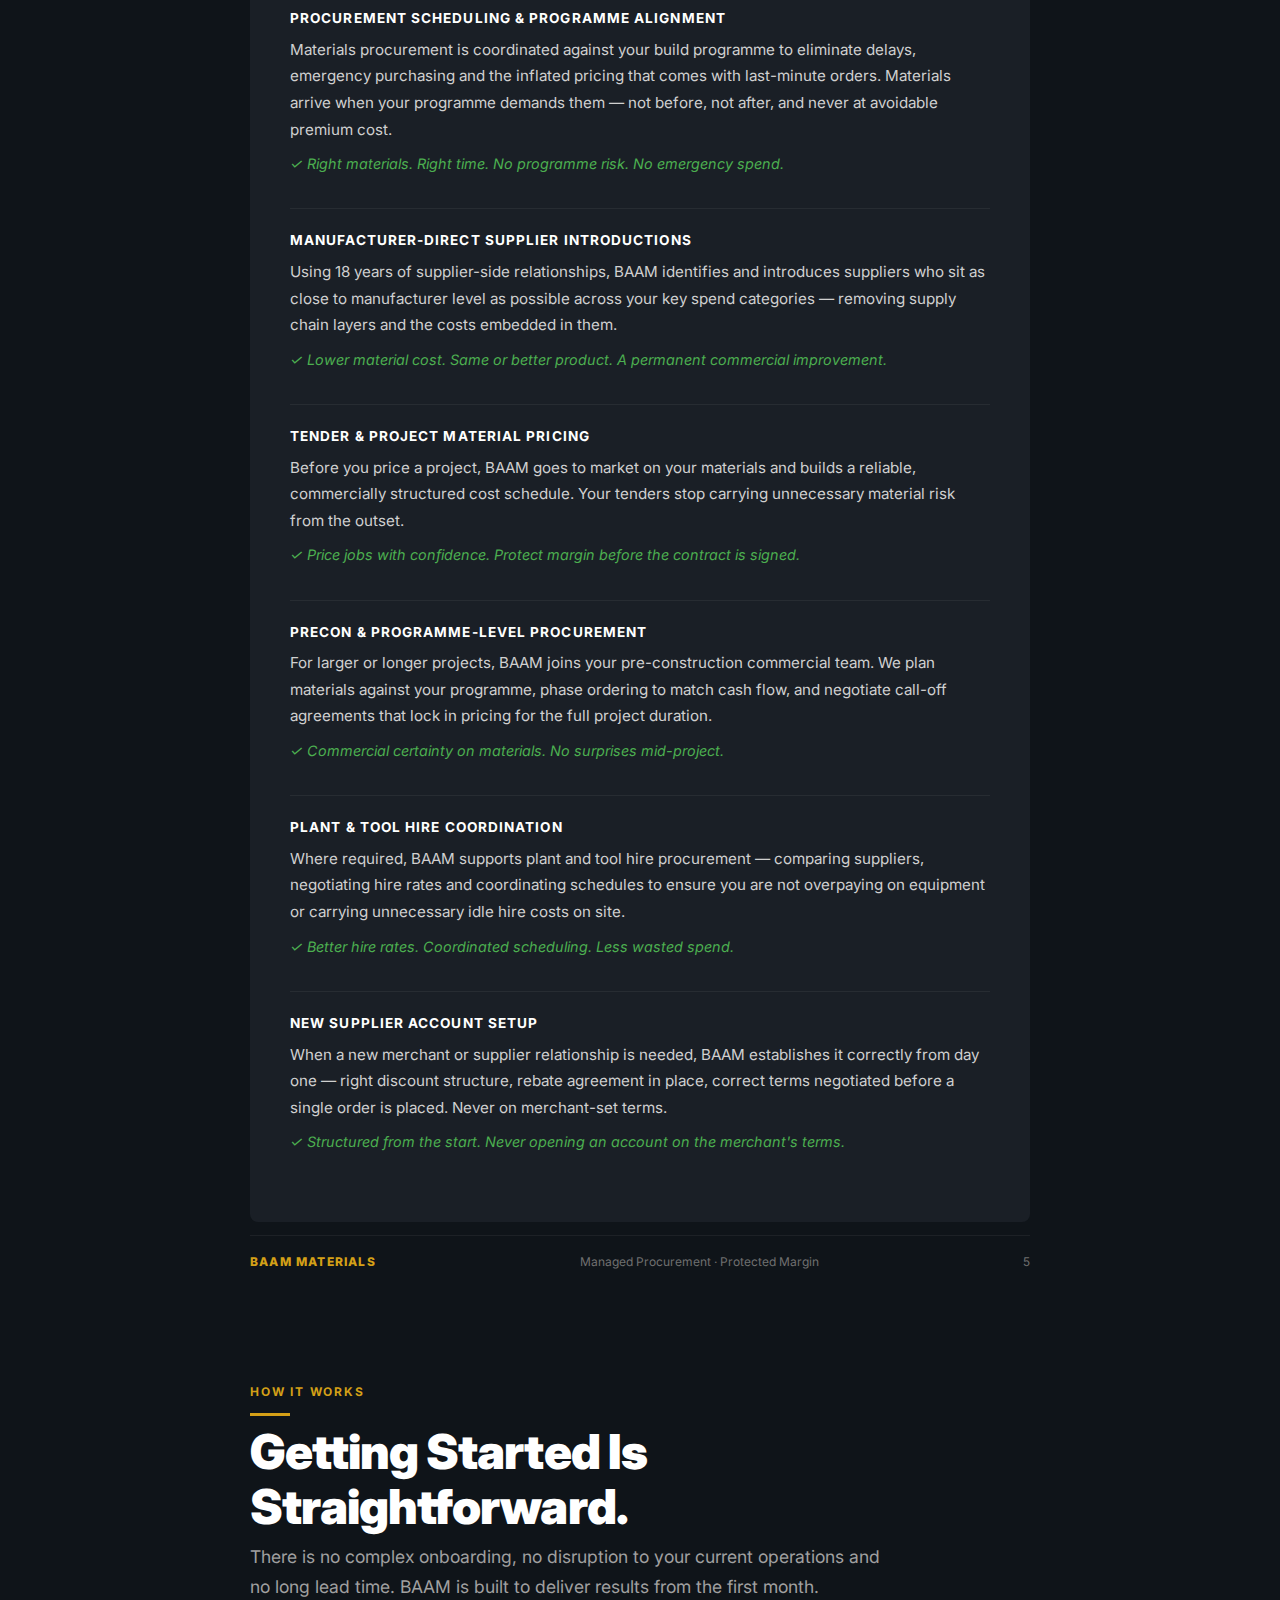
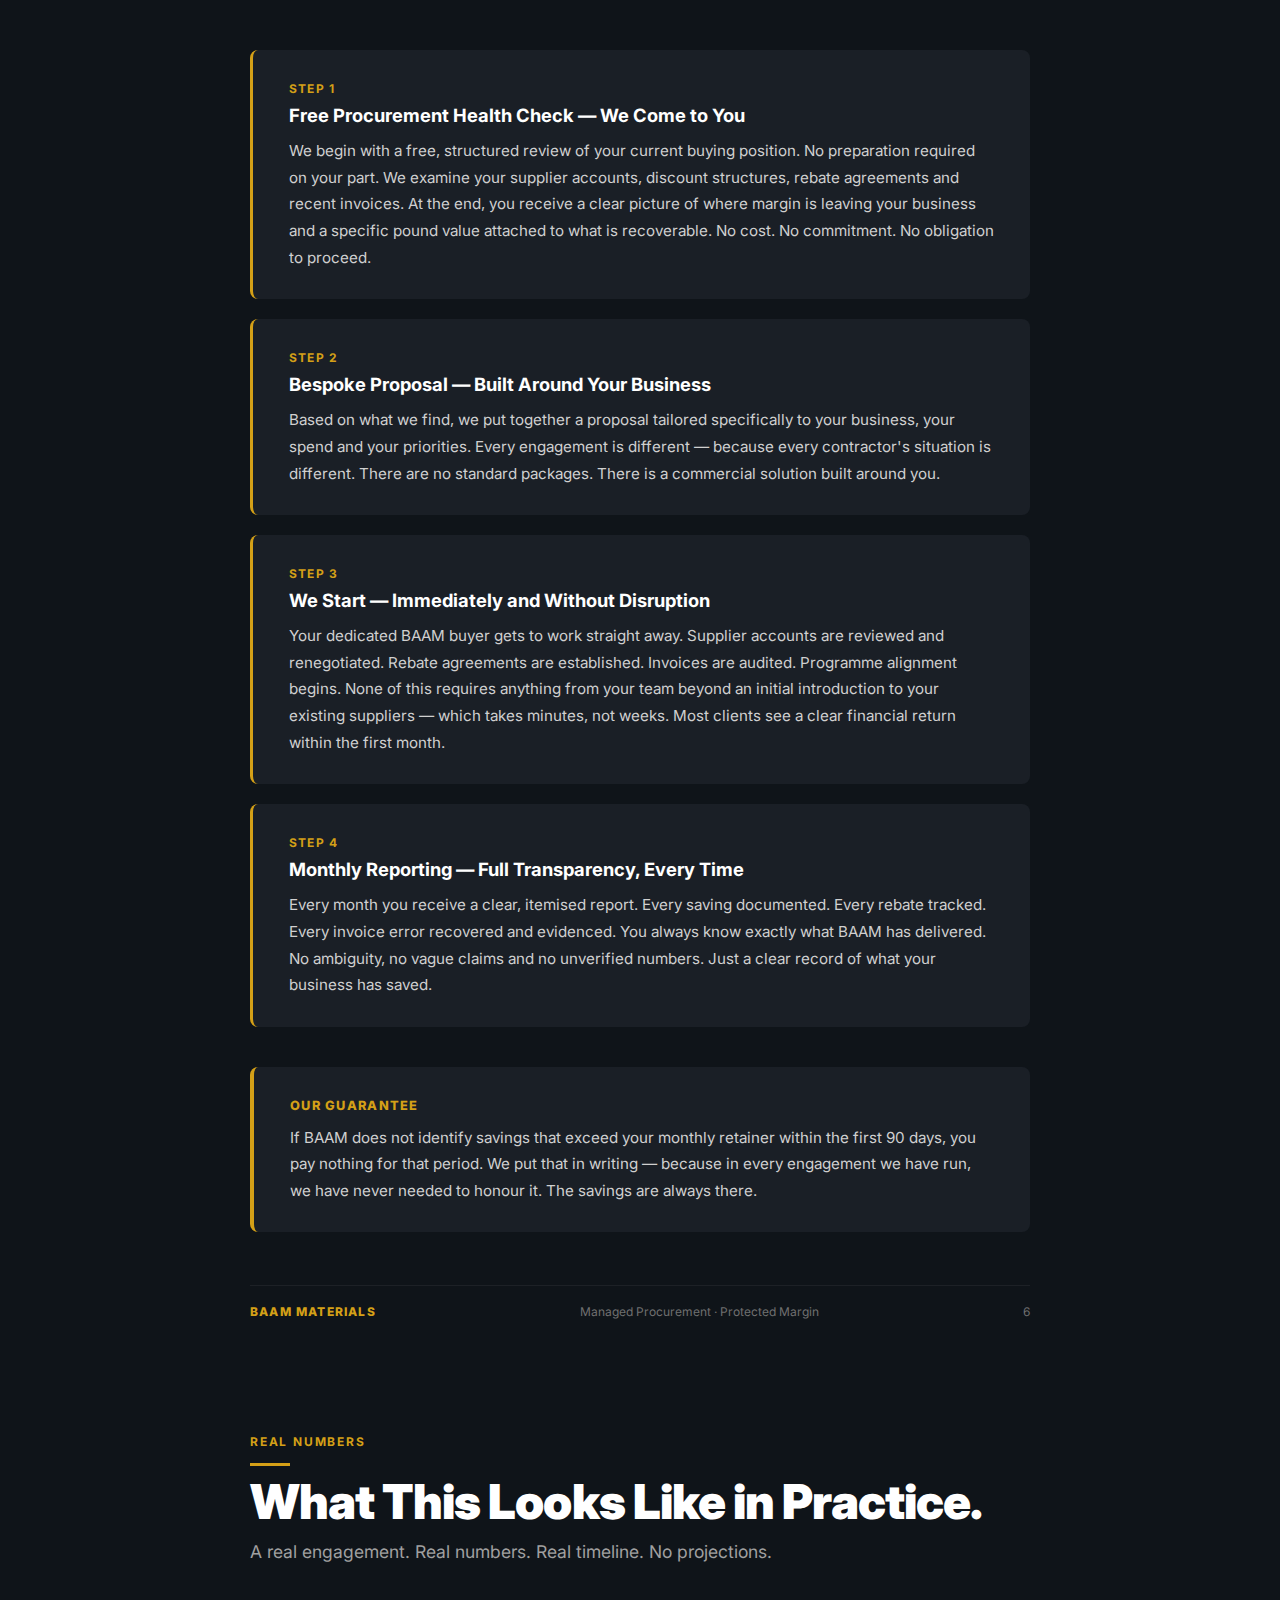
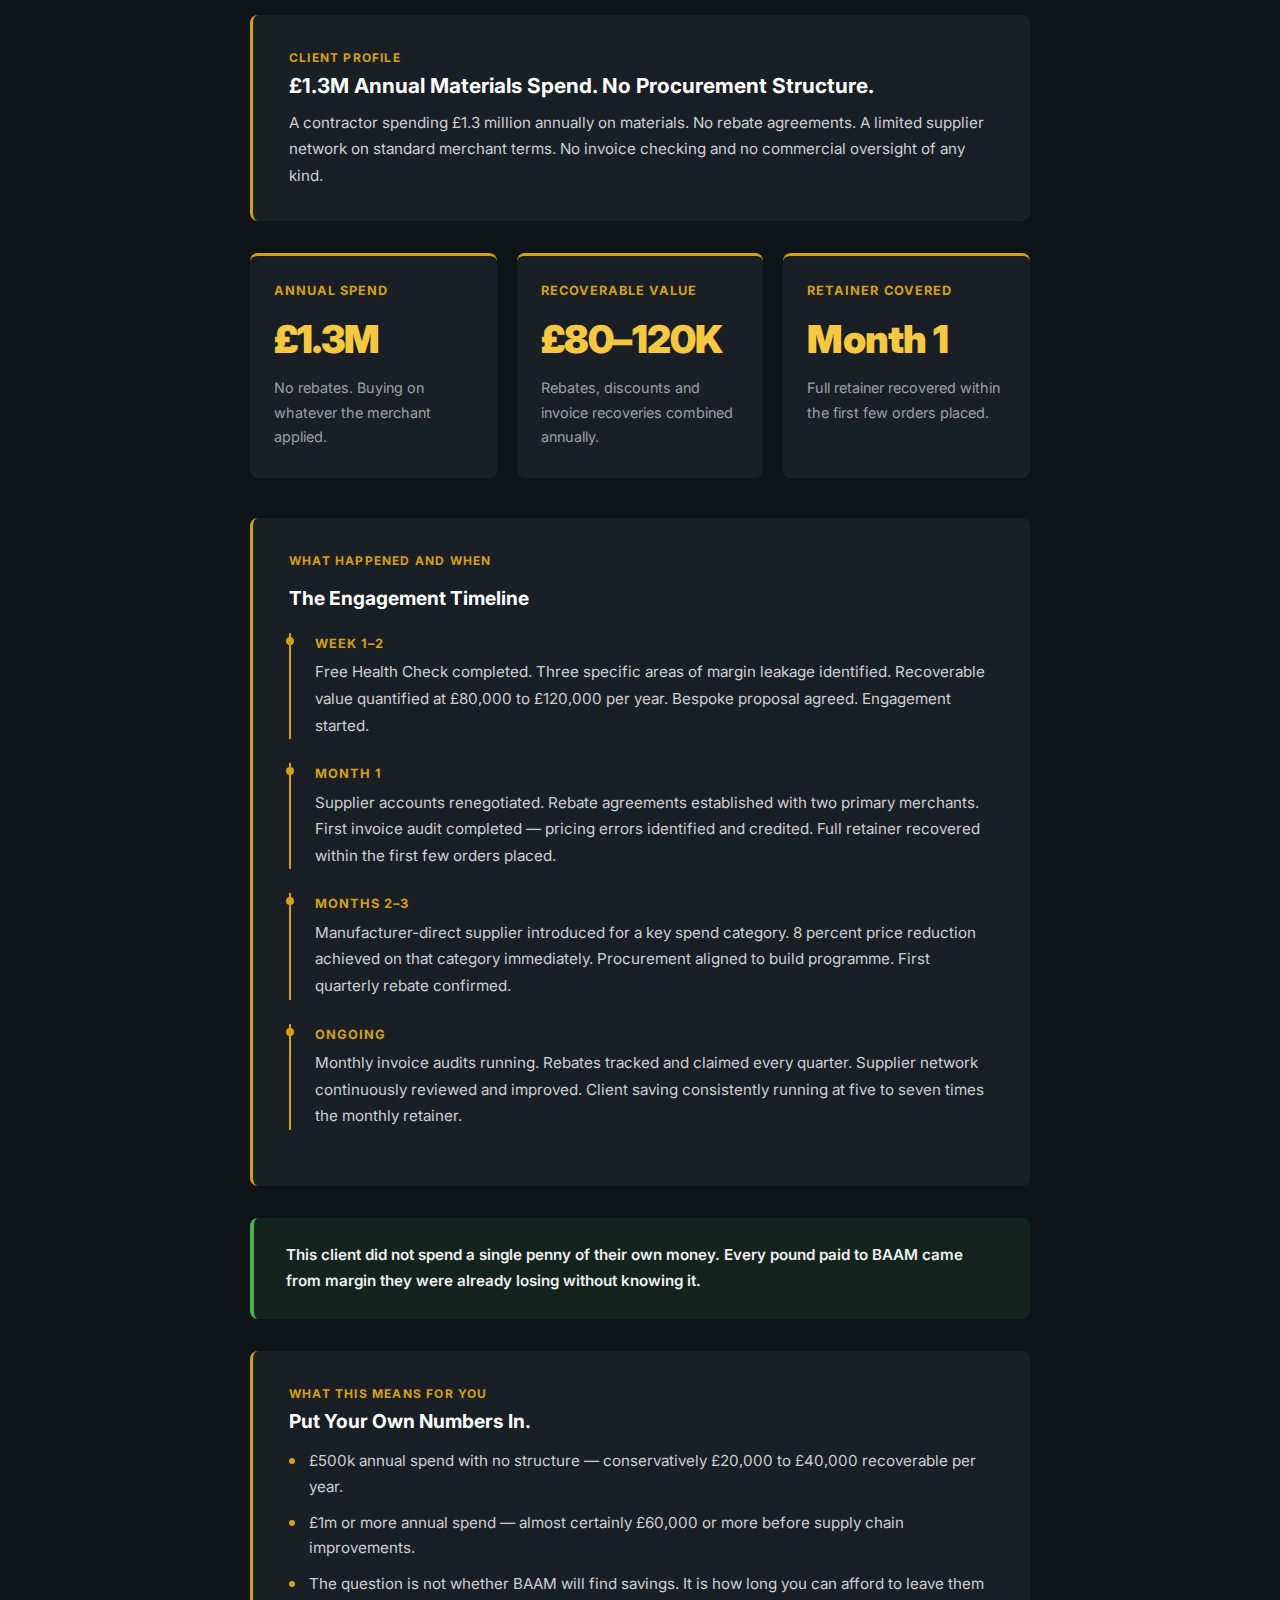
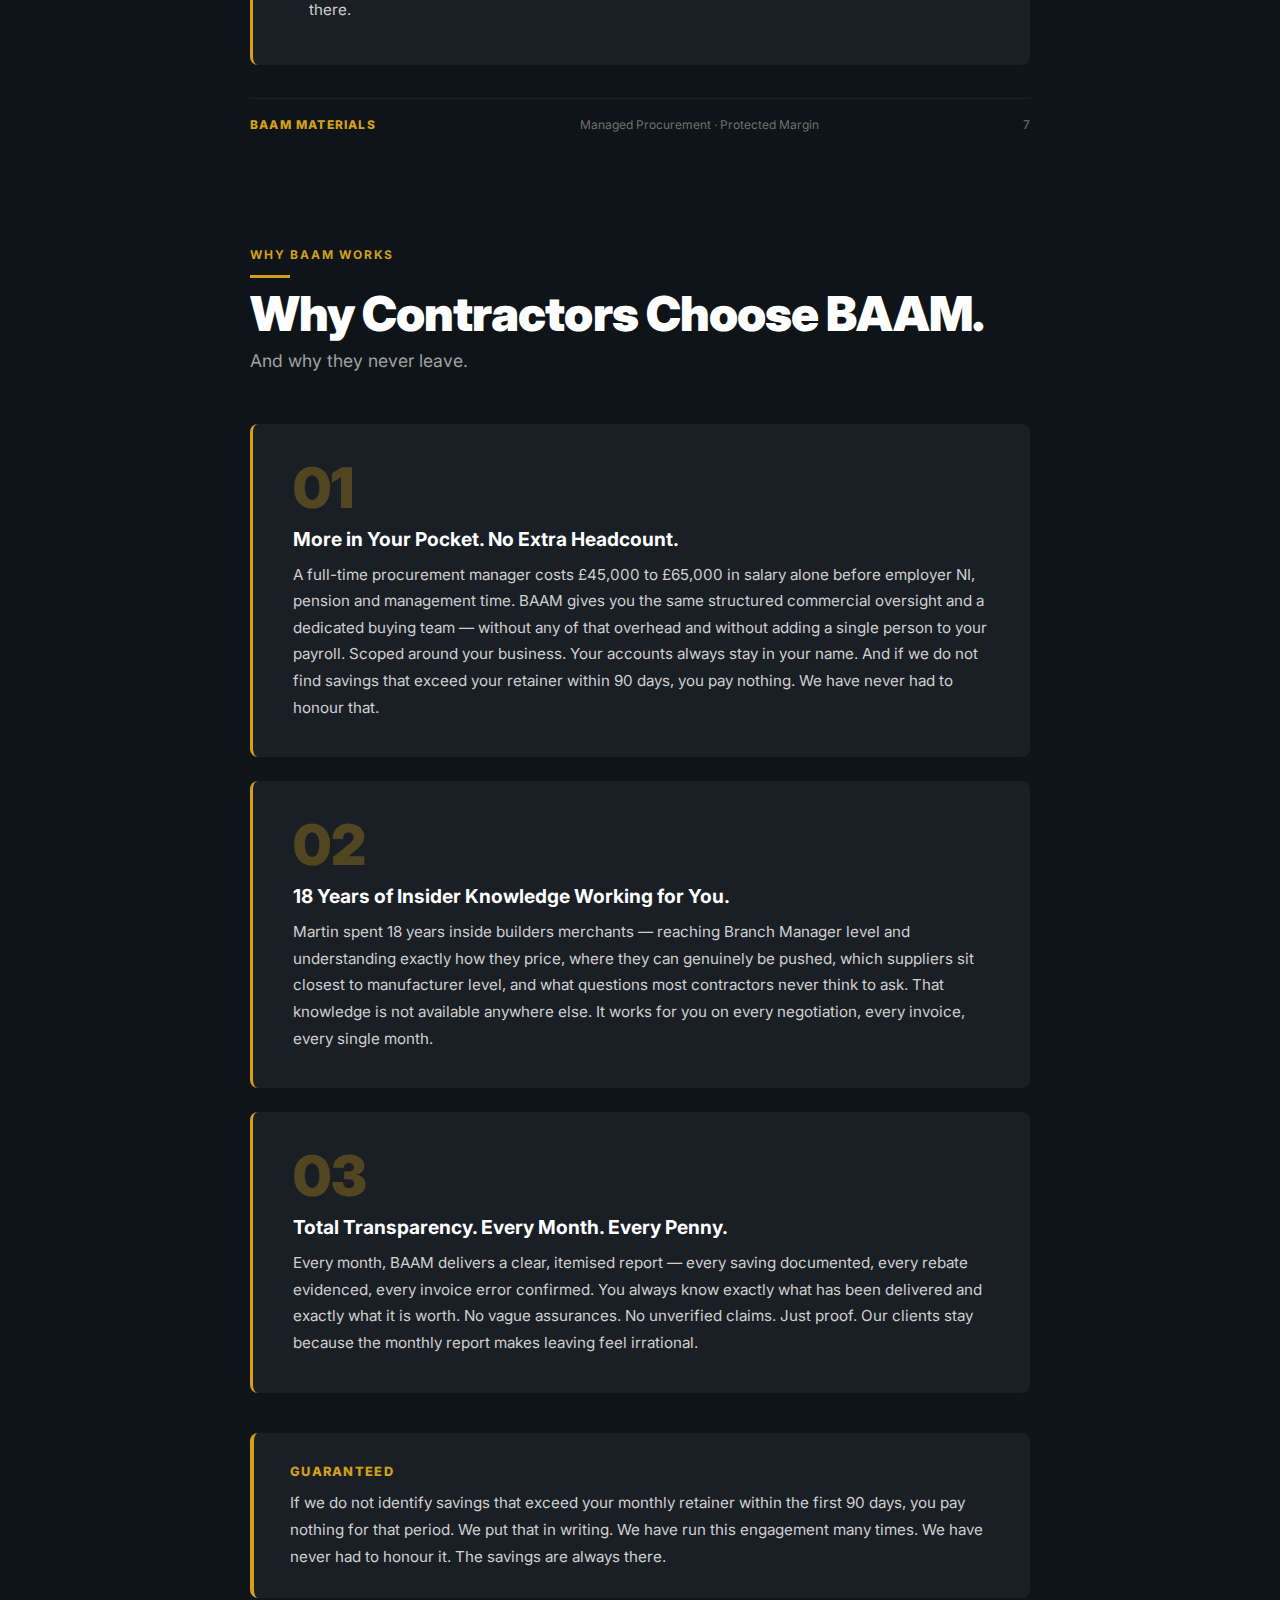
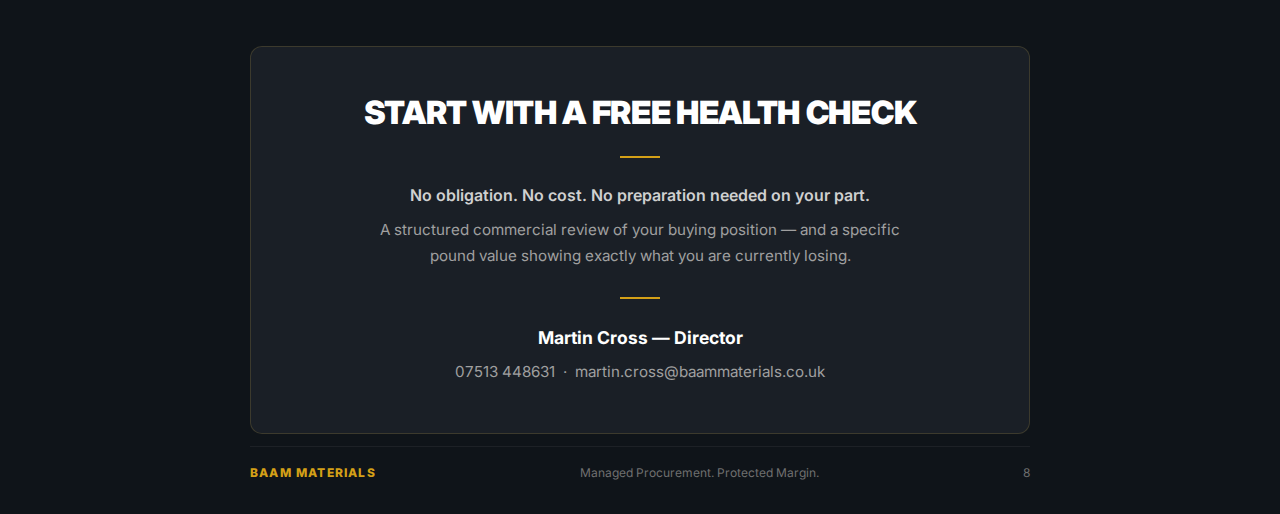
<file: welcome-pack.html>
<!DOCTYPE html>
<html lang="en">
<head>
  <meta charset="UTF-8">
  <meta name="viewport" content="width=device-width, initial-scale=1.0">
  <title>BAAM Materials — Client Welcome Pack</title>
  <link rel="icon" type="image/x-icon" href="logo.ico">
  <link rel="icon" type="image/png" sizes="48x48" href="favicon-48.png">
  <link rel="icon" type="image/png" sizes="192x192" href="favicon-192.png">
  <link rel="apple-touch-icon" sizes="192x192" href="favicon-192.png">
  <style>
    @import url('https://fonts.googleapis.com/css2?family=Inter:wght@400;500;600;700;800;900&family=Playfair+Display:ital,wght@0,700;1,700&display=swap');

    *, *::before, *::after {
      margin: 0;
      padding: 0;
      box-sizing: border-box;
    }

    :root {
      --bg-dark: #0f1419;
      --bg-card: #1a1f26;
      --bg-card-alt: #222930;
      --gold: #D4A017;
      --gold-light: #F5C842;
      --green: #4caf50;
      --white: #ffffff;
      --gray-100: #f0f0f0;
      --gray-200: #d0d0d0;
      --gray-300: #a0a0a0;
      --gray-400: #707070;
      --font: 'Inter', -apple-system, BlinkMacSystemFont, sans-serif;
      --font-display: 'Playfair Display', Georgia, serif;
    }

    html {
      font-size: 16px;
    }

    body {
      font-family: var(--font);
      background: var(--bg-dark);
      color: var(--gray-200);
      line-height: 1.7;
      -webkit-font-smoothing: antialiased;
    }

    /* ── Page structure ── */
    .page {
      max-width: 900px;
      margin: 0 auto;
      padding: 80px 60px;
      page-break-after: always;
      min-height: 100vh;
      position: relative;
    }

    .page:last-child {
      page-break-after: avoid;
    }

    /* ── Section label ── */
    .section-label {
      font-size: 0.75rem;
      font-weight: 700;
      letter-spacing: 0.15em;
      text-transform: uppercase;
      color: var(--gold);
      margin-bottom: 8px;
    }

    .section-label::after {
      content: '';
      display: block;
      width: 40px;
      height: 3px;
      background: var(--gold);
      margin-top: 10px;
    }

    /* ── Headings ── */
    h1, h2, h3, h4 {
      color: var(--white);
      line-height: 1.15;
    }

    .page-title {
      font-size: 3rem;
      font-weight: 900;
      margin-bottom: 8px;
      letter-spacing: -0.02em;
    }

    .page-title .accent {
      color: var(--gold);
    }

    .page-subtitle {
      font-size: 1.1rem;
      color: var(--gray-300);
      margin-bottom: 48px;
      max-width: 640px;
    }

    /* ── Cards ── */
    .card {
      background: var(--bg-card);
      border-radius: 8px;
      padding: 32px 36px;
      margin-bottom: 20px;
      border-left: 3px solid var(--gold);
    }

    .card h3 {
      font-size: 1.2rem;
      font-weight: 700;
      margin-bottom: 12px;
    }

    .card p {
      color: var(--gray-200);
      font-size: 0.95rem;
      line-height: 1.75;
    }

    .card .highlight {
      color: var(--gold);
      font-size: 0.85rem;
      font-weight: 600;
      margin-top: 12px;
      font-style: italic;
    }

    .card .checkmark {
      color: var(--green);
      font-size: 0.9rem;
      margin-top: 12px;
      font-style: italic;
    }

    /* ── Three-column grid ── */
    .three-col {
      display: grid;
      grid-template-columns: repeat(3, 1fr);
      gap: 20px;
      margin-bottom: 32px;
    }

    .three-col .col {
      background: var(--bg-card);
      border-radius: 8px;
      padding: 28px 24px;
      border-top: 3px solid var(--gold);
    }

    .three-col .col h4 {
      font-size: 0.8rem;
      font-weight: 700;
      letter-spacing: 0.08em;
      text-transform: uppercase;
      color: var(--gold);
      margin-bottom: 8px;
    }

    .three-col .col p {
      font-size: 0.9rem;
      color: var(--gray-300);
    }

    .three-col .col .big-number {
      font-size: 2.4rem;
      font-weight: 900;
      color: var(--gold-light);
      margin-bottom: 4px;
      letter-spacing: -0.02em;
    }

    /* ── Guarantee box ── */
    .guarantee {
      background: var(--bg-card);
      border-left: 4px solid var(--gold);
      border-radius: 8px;
      padding: 28px 36px;
      margin: 40px 0;
    }

    .guarantee .label {
      font-size: 0.8rem;
      font-weight: 800;
      letter-spacing: 0.1em;
      text-transform: uppercase;
      color: var(--gold);
      margin-bottom: 8px;
    }

    .guarantee p {
      font-size: 0.95rem;
      color: var(--gray-200);
      line-height: 1.75;
    }

    /* ── Green callout ── */
    .callout-green {
      background: rgba(76, 175, 80, 0.1);
      border-left: 4px solid var(--green);
      border-radius: 8px;
      padding: 24px 32px;
      margin: 32px 0;
    }

    .callout-green p {
      color: var(--gray-100);
      font-weight: 600;
      font-size: 0.95rem;
      line-height: 1.75;
    }

    /* ── Gold callout ── */
    .callout-gold {
      background: rgba(201, 168, 76, 0.1);
      border-left: 4px solid var(--gold);
      border-radius: 8px;
      padding: 24px 32px;
      margin: 32px 0;
    }

    .callout-gold p {
      color: var(--gray-100);
      font-weight: 600;
      font-size: 0.95rem;
      line-height: 1.75;
    }

    /* ── Numbered items ── */
    .numbered-item {
      display: flex;
      gap: 24px;
      margin-bottom: 28px;
    }

    .numbered-item .num {
      font-size: 3rem;
      font-weight: 900;
      color: var(--gold);
      opacity: 0.4;
      line-height: 1;
      flex-shrink: 0;
      width: 56px;
    }

    .numbered-item .content h3 {
      font-size: 1.15rem;
      margin-bottom: 10px;
    }

    .numbered-item .content p {
      font-size: 0.95rem;
      color: var(--gray-200);
      line-height: 1.75;
    }

    /* ── Step items ── */
    .step {
      background: var(--bg-card);
      border-radius: 8px;
      padding: 28px 36px;
      margin-bottom: 20px;
      border-left: 3px solid var(--gold);
    }

    .step .step-label {
      font-size: 0.75rem;
      font-weight: 700;
      letter-spacing: 0.1em;
      text-transform: uppercase;
      color: var(--gold);
      margin-bottom: 6px;
    }

    .step h3 {
      font-size: 1.15rem;
      margin-bottom: 12px;
    }

    .step p {
      font-size: 0.95rem;
      color: var(--gray-200);
      line-height: 1.75;
    }

    /* ── Timeline ── */
    .timeline-item {
      padding-left: 24px;
      border-left: 2px solid var(--gold);
      margin-bottom: 24px;
      position: relative;
    }

    .timeline-item::before {
      content: '';
      position: absolute;
      left: -5px;
      top: 4px;
      width: 8px;
      height: 8px;
      background: var(--gold);
      border-radius: 50%;
    }

    .timeline-item .time-label {
      font-size: 0.8rem;
      font-weight: 700;
      letter-spacing: 0.08em;
      text-transform: uppercase;
      color: var(--gold);
      margin-bottom: 4px;
    }

    .timeline-item p {
      font-size: 0.95rem;
      color: var(--gray-200);
      line-height: 1.75;
    }

    /* ── Bullet list ── */
    .bullet-list {
      list-style: none;
      padding: 0;
    }

    .bullet-list li {
      padding-left: 20px;
      position: relative;
      margin-bottom: 10px;
      font-size: 0.95rem;
      color: var(--gray-200);
    }

    .bullet-list li::before {
      content: '';
      position: absolute;
      left: 0;
      top: 10px;
      width: 6px;
      height: 6px;
      background: var(--gold);
      border-radius: 50%;
    }

    /* ── Services list ── */
    .service-item {
      border-bottom: 1px solid rgba(255, 255, 255, 0.06);
      padding: 24px 0;
    }

    .service-item:last-child {
      border-bottom: none;
    }

    .service-item h4 {
      font-size: 0.85rem;
      font-weight: 700;
      letter-spacing: 0.08em;
      text-transform: uppercase;
      margin-bottom: 10px;
    }

    .service-item p {
      font-size: 0.95rem;
      color: var(--gray-200);
      line-height: 1.75;
      margin-bottom: 8px;
    }

    .service-item .checkmark {
      color: var(--green);
      font-size: 0.9rem;
      font-style: italic;
    }

    /* ── Supply chain diagram ── */
    .supply-chain {
      display: flex;
      align-items: center;
      justify-content: center;
      gap: 12px;
      margin: 32px 0;
      flex-wrap: wrap;
    }

    .supply-chain .node {
      padding: 12px 24px;
      border-radius: 6px;
      font-size: 0.8rem;
      font-weight: 700;
      text-transform: uppercase;
      letter-spacing: 0.05em;
      text-align: center;
    }

    .supply-chain .node.active {
      background: var(--gold);
      color: var(--bg-dark);
    }

    .supply-chain .node.removed {
      background: transparent;
      border: 1px solid var(--gray-400);
      color: var(--gray-400);
      text-decoration: line-through;
    }

    .supply-chain .arrow {
      color: var(--gray-400);
      font-size: 1.2rem;
    }

    .supply-chain-caption {
      text-align: center;
      font-size: 0.8rem;
      color: var(--gray-400);
      font-style: italic;
      margin-top: -16px;
      margin-bottom: 32px;
    }

    /* ── CTA section ── */
    .cta-box {
      background: var(--bg-card);
      border-radius: 12px;
      padding: 48px 40px;
      text-align: center;
      margin-top: 48px;
      border: 1px solid rgba(201, 168, 76, 0.2);
    }

    .cta-box h2 {
      font-size: 2rem;
      font-weight: 900;
      margin-bottom: 16px;
      letter-spacing: -0.01em;
    }

    .cta-box .cta-subtitle {
      font-size: 1rem;
      font-weight: 600;
      color: var(--gray-200);
      margin-bottom: 8px;
    }

    .cta-box .cta-description {
      font-size: 0.95rem;
      color: var(--gray-300);
      max-width: 520px;
      margin: 0 auto 28px;
      line-height: 1.7;
    }

    .cta-box .divider {
      width: 40px;
      height: 2px;
      background: var(--gold);
      margin: 24px auto;
    }

    .cta-box .contact-name {
      font-size: 1.1rem;
      font-weight: 700;
      color: var(--white);
      margin-bottom: 6px;
    }

    .cta-box .contact-details {
      font-size: 0.95rem;
      color: var(--gray-300);
    }

    /* ── Page footer ── */
    .page-footer {
      position: absolute;
      bottom: 30px;
      left: 60px;
      right: 60px;
      display: flex;
      justify-content: space-between;
      align-items: center;
      font-size: 0.75rem;
      color: var(--gray-400);
      border-top: 1px solid rgba(255, 255, 255, 0.06);
      padding-top: 16px;
    }

    .page-footer .brand {
      font-weight: 800;
      letter-spacing: 0.1em;
      text-transform: uppercase;
      color: var(--gold);
    }

    /* ── Why BAAM big numbers ── */
    .why-card {
      background: var(--bg-card);
      border-radius: 8px;
      padding: 36px 40px;
      margin-bottom: 24px;
      border-left: 3px solid var(--gold);
    }

    .why-card .why-num {
      font-size: 3.5rem;
      font-weight: 900;
      color: var(--gold);
      opacity: 0.3;
      line-height: 1;
      margin-bottom: 12px;
    }

    .why-card h3 {
      font-size: 1.2rem;
      margin-bottom: 12px;
    }

    .why-card p {
      font-size: 0.95rem;
      color: var(--gray-200);
      line-height: 1.75;
    }

    /* ── Back nav ── */
    .back-nav {
      background: #111;
      padding: 14px 0;
      position: sticky;
      top: 0;
      z-index: 100;
      border-bottom: 1px solid rgba(255, 255, 255, 0.06);
    }

    .back-nav-inner {
      max-width: 900px;
      margin: 0 auto;
      padding: 0 60px;
    }

    .back-link {
      font-family: var(--font);
      font-size: 0.85rem;
      font-weight: 600;
      color: var(--gold);
      text-decoration: none;
      transition: opacity 0.2s;
    }

    .back-link:hover {
      opacity: 0.75;
    }

    /* ── Mobile styles ── */
    @media (max-width: 768px) {
      .page {
        padding: 48px 20px;
        min-height: auto;
      }

      .page-title {
        font-size: 1.8rem !important;
      }

      .page-subtitle {
        font-size: 0.95rem;
      }

      .three-col {
        grid-template-columns: 1fr;
        gap: 12px;
      }

      .card {
        padding: 20px 20px;
      }

      .card h3 {
        font-size: 1.05rem;
      }

      .guarantee {
        padding: 20px 24px;
      }

      .callout-gold,
      .callout-green {
        padding: 18px 20px;
      }

      .step {
        padding: 20px 20px;
      }

      .why-card {
        padding: 24px 24px;
      }

      .why-card .why-num {
        font-size: 2.5rem;
      }

      .supply-chain {
        flex-direction: column;
        gap: 8px;
      }

      .supply-chain .arrow {
        transform: rotate(90deg);
      }

      .cta-box {
        padding: 32px 20px;
      }

      .cta-box h2 {
        font-size: 1.4rem;
      }

      .page-footer {
        left: 20px;
        right: 20px;
        font-size: 0.65rem;
      }

      .back-nav-inner {
        padding: 0 20px;
      }

      .service-item h4 {
        font-size: 0.8rem;
      }

      div[style*="padding: 36px 40px"] {
        padding: 20px 16px !important;
      }
    }

    @media (max-width: 480px) {
      .page {
        padding: 36px 16px;
      }

      .page-title {
        font-size: 1.5rem !important;
      }

      .cta-box h2 {
        font-size: 1.2rem;
      }

      .three-col .col .big-number {
        font-size: 1.8rem;
      }
    }

    /* ── Print styles ── */
    @page {
      size: A4;
      margin: 0;
    }

    @media print {
      .back-nav { display: none; }

      body {
        background: var(--bg-dark);
        -webkit-print-color-adjust: exact;
        print-color-adjust: exact;
      }

      .page {
        padding: 48px 48px;
        min-height: auto;
        page-break-inside: avoid;
      }

      .page-footer {
        position: relative;
        bottom: auto;
        left: auto;
        right: auto;
        margin-top: 40px;
      }
    }
  </style>
</head>
<body>

  <nav class="back-nav">
    <div class="back-nav-inner">
      <a href="index.html" class="back-link">&larr; Back to BAAM Materials</a>
    </div>
  </nav>

  <!-- ════════════════════════════════════════ PAGE 1 — COVER ════════════════════════════════════════ -->
  <section class="page">
    <div style="margin-bottom: 40px;">
      <div style="font-size: 2.4rem; font-weight: 900; color: var(--gold); letter-spacing: 0.04em;">BAAM</div>
      <div style="font-size: 0.75rem; font-weight: 600; letter-spacing: 0.15em; text-transform: uppercase; color: var(--gold); opacity: 0.7;">Materials</div>
    </div>

    <p class="section-label" style="margin-bottom: 24px;">Client Welcome Pack</p>

    <h1 class="page-title" style="font-size: 3.4rem; margin-bottom: 24px;">
      YOUR OUTSOURCED<br>PROCUREMENT<br><span class="accent">DEPARTMENT.</span>
    </h1>

    <p style="font-size: 1.05rem; color: var(--gray-200); max-width: 520px; line-height: 1.8; margin-bottom: 56px; border-left: 3px solid var(--gold); padding-left: 20px;">
      Structured, commercially disciplined materials buying for construction contractors — without employing a full-time buyer. We protect your margin, improve your supplier leverage, and build commercial control across your entire materials spend.
    </p>

    <div class="three-col" style="margin-bottom: 40px;">
      <div class="col">
        <h4>More in Your Pocket</h4>
        <p>Recover money you are already owed.</p>
      </div>
      <div class="col">
        <h4>Full Commercial Control</h4>
        <p>Know exactly what you spend and why.</p>
      </div>
      <div class="col">
        <h4>Your Accounts, Always</h4>
        <p>We manage them. They stay in your name.</p>
      </div>
    </div>

    <div class="guarantee">
      <div class="label">ROI Guaranteed</div>
      <p>If we do not find savings that exceed your monthly retainer within the first 90 days, you pay nothing for that period. We put that in writing — because we are that confident in what we find.</p>
    </div>

    <p style="font-size: 1.1rem; color: var(--gray-300); font-style: italic; margin-top: 32px;">Managed Procurement. Protected Margin.</p>

    <div style="margin-top: 48px; padding-top: 24px; border-top: 1px solid rgba(255,255,255,0.06);">
      <p style="font-size: 0.8rem; font-weight: 700; letter-spacing: 0.1em; text-transform: uppercase; color: var(--gold); margin-bottom: 8px;">Book Your Free Procurement Health Check</p>
      <p style="font-size: 1rem; font-weight: 600; color: var(--white);">Martin Cross — Director, BAAM Materials</p>
      <p style="font-size: 0.95rem; color: var(--gray-300);">07513 448631 &nbsp;&middot;&nbsp; martin.cross@baammaterials.co.uk</p>
    </div>

    <div class="page-footer">
      <span class="brand">BAAM Materials</span>
      <span>Managed Procurement &middot; Protected Margin</span>
    </div>
  </section>

  <!-- ════════════════════════════════════════ PAGE 2 — WHAT YOU GAIN ════════════════════════════════════════ -->
  <section class="page">
    <p class="section-label">What You Gain</p>
    <h1 class="page-title" style="margin-bottom: 8px;">
      Here Is What Working With BAAM<br><span class="accent">Actually Looks Like for Your Business.</span>
    </h1>
    <p class="page-subtitle">&nbsp;</p>

    <div class="card">
      <h3>More Money in Your Business Every Month</h3>
      <p>Contractors working with BAAM consistently recover more from their materials spend than the cost of the engagement. Rebates start arriving. Invoice errors get credited. Better pricing takes effect on every order. The impact is visible from month one — and it compounds every month after that.</p>
    </div>

    <div class="card">
      <h3>Professional Buying Power Without the Headcount</h3>
      <p>A full-time procurement manager costs £45,000 to £65,000 in salary alone before employer NI, pension and management time. BAAM gives you the same structured commercial oversight and a dedicated buying team — without adding a single person to your payroll, your pension contributions, or your management responsibilities.</p>
    </div>

    <div class="card">
      <h3>Your Supplier Accounts Stay in Your Name. Always.</h3>
      <p>BAAM manages your procurement — it does not take it over. Every supplier account remains in your business name at all times. You maintain full visibility and full control. BAAM simply applies 18 years of merchant-side expertise to manage those relationships more effectively on your behalf.</p>
    </div>

    <div class="card">
      <h3>Complete Transparency on Every Penny</h3>
      <p>Every month you receive a clear, itemised report showing exactly what was found, what was improved, and what your business has saved. No vague claims. No unquantified benefits. A specific, documented number that tells you precisely what BAAM has delivered — every single month.</p>
    </div>

    <div class="card">
      <h3>Materials When You Need Them — Never a Programme Risk</h3>
      <p>Procurement is aligned with your build programme so materials arrive when your site demands them. No last-minute orders at inflated prices. No delays caused by poorly timed purchasing. No emergency sourcing. Just materials, in the right quantity, at the right time, at the best available price.</p>
    </div>

    <div class="card">
      <h3>One Point of Contact. Zero Procurement Administration.</h3>
      <p>BAAM handles supplier negotiations, invoice queries, rebate chasing, account management and procurement scheduling — so your team does not have to. You spend your time running projects. We spend ours making sure your materials spend works as hard as possible for your business.</p>
    </div>

    <div class="page-footer">
      <span class="brand">BAAM Materials</span>
      <span>Managed Procurement &middot; Protected Margin</span>
      <span>2</span>
    </div>
  </section>

  <!-- ════════════════════════════════════════ PAGE 3 — THE PROBLEM ════════════════════════════════════════ -->
  <section class="page">
    <p class="section-label">The Problem</p>
    <h1 class="page-title" style="margin-bottom: 8px;">Where Your Margin Is Going Right Now.</h1>
    <p class="page-subtitle">Without a dedicated procurement function, margin leaves your business quietly every single month. Here is exactly where it goes — and how much it costs.</p>

    <div class="card">
      <h3>01 &nbsp; Rebates You Are Owed But Never Receiving</h3>
      <p>Merchants set up rebate agreements knowing most contractors never track them properly. They expire unclaimed. They get underclaimed. On £1 million of annual spend, unclaimed rebates can mean tens of thousands of pounds leaving your business every year — silently, without a single invoice showing it.</p>
      <p class="highlight">Significant money lost every year on unclaimed rebates alone</p>
    </div>

    <div class="card">
      <h3>02 &nbsp; Discount Tiers You Are Not Being Placed On</h3>
      <p>Builders merchants operate multiple discount levels and do not volunteer to move you up them. Without someone who knows where those thresholds sit and how to negotiate them, you are almost certainly overpaying on every single transaction, every single week.</p>
      <p class="highlight">Overpaying on every order placed</p>
    </div>

    <div class="card">
      <h3>03 &nbsp; Invoice Errors That Go Unchallenged</h3>
      <p>Wrong pricing applied. Agreed discounts not showing. Duplicate charges. Merchants know almost nobody checks line by line — and they rely on it. These errors are far more common than contractors expect, and they compound fast.</p>
      <p class="highlight">Errors found in the majority of audits we conduct</p>
    </div>

    <div class="card">
      <h3>04 &nbsp; Supply Chain Costs You Do Not Need to Be Paying</h3>
      <p>Most merchants add margin at every layer between you and the manufacturer. Without the knowledge or relationships to buy closer to source, you are funding mark-ups that a commercially structured buyer simply would not pay.</p>
      <p class="highlight">Multiple margin layers added to every product purchased</p>
    </div>

    <div class="callout-gold">
      <p>Every one of these problems is fixable — and BAAM makes fixing them straightforward, low-effort and immediate. You do not need to change your suppliers. You do not need to hire anyone. You simply need BAAM working on your behalf.</p>
    </div>

    <div class="page-footer">
      <span class="brand">BAAM Materials</span>
      <span>Managed Procurement &middot; Protected Margin</span>
      <span>3</span>
    </div>
  </section>

  <!-- ════════════════════════════════════════ PAGE 4 — ABOUT BAAM ════════════════════════════════════════ -->
  <section class="page">
    <p class="section-label">About BAAM</p>
    <h1 class="page-title" style="margin-bottom: 8px;">
      18 Years Inside the Merchant.<br><span class="accent">Now Working Entirely for You.</span>
    </h1>
    <p class="page-subtitle">&nbsp;</p>

    <div class="card" style="margin-bottom: 32px;">
      <p style="font-size: 0.75rem; font-weight: 700; letter-spacing: 0.1em; text-transform: uppercase; color: var(--gold); margin-bottom: 6px;">Martin Cross — Director, BAAM Materials</p>
      <h3 style="font-size: 1.3rem; margin-bottom: 16px;">The Knowledge No Competitor Has.</h3>
      <p>Martin spent 18 years working inside builders merchants, progressing from the ground up to Branch Manager level — building a branch from zero to £5 million in annual revenue within a single year. In that time he developed a complete understanding of how merchants price, where their real margin sits, how far account managers can genuinely be pushed on discounts and rebates, which suppliers sit closest to manufacturer level, and why buying closer to source fundamentally changes what a contractor pays.</p>
      <p style="margin-top: 12px;">That knowledge is not available in a textbook. It comes from 18 years on the other side of the table — and it is the commercial foundation of everything BAAM does for you.</p>
    </div>

    <div class="three-col" style="margin-bottom: 40px;">
      <div class="col" style="text-align: center;">
        <h4>18 Years</h4>
        <p>Inside builders merchants</p>
      </div>
      <div class="col" style="text-align: center;">
        <h4>Branch Mgr</h4>
        <p>Highest level reached</p>
      </div>
      <div class="col" style="text-align: center;">
        <h4>Insider</h4>
        <p>Knowledge from the other side</p>
      </div>
    </div>

    <div class="card" style="margin-bottom: 32px;">
      <p style="font-size: 0.75rem; font-weight: 700; letter-spacing: 0.1em; text-transform: uppercase; color: var(--gold); margin-bottom: 6px;">Martin's Team of Buyers</p>
      <h3>A Dedicated Buying Team — Working for You Every Single Day.</h3>
      <p style="margin-top: 12px;">Behind Martin sits a dedicated team of experienced buyers managing your procurement every day as a structured, continuous function. Supplier negotiations, rebate tracking, invoice auditing, programme alignment and supplier setups run without interruption. Your procurement does not pause because you are on site or because it is a busy period. It runs in the background — professionally, consistently, entirely on your behalf.</p>
    </div>

    <div class="card" style="margin-bottom: 32px;">
      <p style="font-size: 0.75rem; font-weight: 700; letter-spacing: 0.1em; text-transform: uppercase; color: var(--gold); margin-bottom: 6px;">How Easy Is It to Work With BAAM?</p>
      <h3>As Simple as It Gets.</h3>
      <ul class="bullet-list" style="margin-top: 16px;">
        <li>No disruption to your existing operations or supplier relationships.</li>
        <li>No systems to install, no platforms to learn, no administration to take on.</li>
        <li>One point of contact for everything procurement-related.</li>
        <li>You carry on running your projects. BAAM handles the buying.</li>
      </ul>
    </div>

    <div class="card">
      <p style="font-size: 0.75rem; font-weight: 700; letter-spacing: 0.1em; text-transform: uppercase; color: var(--gold); margin-bottom: 6px;">Closer to Source — Lower Cost</p>
      <h3>Cutting Out the Middleman. Permanently.</h3>
      <p style="margin-top: 12px;">Working inside merchants for 18 years, Martin saw that the most commercially intelligent operations always bought as close to manufacturer level as possible. Every layer between you and the source adds margin you do not need to pay. BAAM identifies and introduces manufacturer-direct and near-manufacturer suppliers across your key spend categories — removing cost most contractors never realise they are carrying. Same quality. Materially lower price.</p>
    </div>

    <div class="supply-chain">
      <div class="node active">Manufacturer</div>
      <span class="arrow">→</span>
      <div class="node active">BAAM Client</div>
      <span class="arrow">&nbsp;&nbsp;&nbsp;</span>
      <div class="node removed">Distributor</div>
      <span class="arrow">&nbsp;</span>
      <div class="node removed">Merchant</div>
    </div>
    <p class="supply-chain-caption">Active = where BAAM positions you. &nbsp; Crossed out = layers removed from your cost.</p>

    <div class="page-footer">
      <span class="brand">BAAM Materials</span>
      <span>Managed Procurement &middot; Protected Margin</span>
      <span>4</span>
    </div>
  </section>

  <!-- ════════════════════════════════════════ PAGE 5 — WHAT BAAM DELIVERS ════════════════════════════════════════ -->
  <section class="page">
    <p class="section-label">What BAAM Delivers</p>
    <h1 class="page-title" style="margin-bottom: 8px;">
      Every Service Delivered by BAAM<br><span class="accent">Improves Your Commercial Position.</span>
    </h1>
    <p class="page-subtitle">&nbsp;</p>

    <div style="background: var(--bg-card); border-radius: 8px; padding: 36px 40px;">

      <div class="service-item">
        <h4>Free Procurement Health Check — No Cost. No Obligation. Always First.</h4>
        <p>A structured commercial review of your entire buying position. We examine your supplier network, discount tiers, rebate agreements and invoice history. We identify every area where margin is leaving your business and put a specific pound value on what is recoverable. Not a sales pitch. A genuine commercial audit delivered at no cost. Most contractors are surprised by what we find.</p>
        <p class="checkmark">✓ You know exactly what you are losing before making any decision.</p>
      </div>

      <div class="service-item">
        <h4>Supplier Benchmarking &amp; Renegotiation</h4>
        <p>We benchmark your supplier network across multiple merchants and distributors to ensure you are on the best available pricing and discount structures. We then renegotiate on your behalf — using 18 years of merchant-side knowledge to push for terms most contractors would not know to ask for.</p>
        <p class="checkmark">✓ Better pricing on every order, every week. Permanently secured.</p>
      </div>

      <div class="service-item">
        <h4>Rebate Identification &amp; Management</h4>
        <p>We identify every rebate opportunity available to your business, negotiate the strongest possible structures, and track performance quarterly to ensure every penny arrives. Rebates only deliver value when someone actively manages them. Most contractors are leaving significant rebate income unclaimed.</p>
        <p class="checkmark">✓ Rebate income negotiated, tracked and confirmed every quarter.</p>
      </div>

      <div class="service-item">
        <h4>Invoice Auditing &amp; Pricing Verification</h4>
        <p>Every invoice reviewed line by line against agreed pricing. Wrong discounts, duplicate charges, pricing discrepancies — all identified, challenged and recovered. Where errors are found, BAAM secures credit notes on your behalf. This service alone frequently recovers more than the full monthly retainer.</p>
        <p class="checkmark">✓ Errors found, challenged and money recovered. Usually within weeks.</p>
      </div>

      <div class="service-item">
        <h4>Procurement Scheduling &amp; Programme Alignment</h4>
        <p>Materials procurement is coordinated against your build programme to eliminate delays, emergency purchasing and the inflated pricing that comes with last-minute orders. Materials arrive when your programme demands them — not before, not after, and never at avoidable premium cost.</p>
        <p class="checkmark">✓ Right materials. Right time. No programme risk. No emergency spend.</p>
      </div>

      <div class="service-item">
        <h4>Manufacturer-Direct Supplier Introductions</h4>
        <p>Using 18 years of supplier-side relationships, BAAM identifies and introduces suppliers who sit as close to manufacturer level as possible across your key spend categories — removing supply chain layers and the costs embedded in them.</p>
        <p class="checkmark">✓ Lower material cost. Same or better product. A permanent commercial improvement.</p>
      </div>

      <div class="service-item">
        <h4>Tender &amp; Project Material Pricing</h4>
        <p>Before you price a project, BAAM goes to market on your materials and builds a reliable, commercially structured cost schedule. Your tenders stop carrying unnecessary material risk from the outset.</p>
        <p class="checkmark">✓ Price jobs with confidence. Protect margin before the contract is signed.</p>
      </div>

      <div class="service-item">
        <h4>Precon &amp; Programme-Level Procurement</h4>
        <p>For larger or longer projects, BAAM joins your pre-construction commercial team. We plan materials against your programme, phase ordering to match cash flow, and negotiate call-off agreements that lock in pricing for the full project duration.</p>
        <p class="checkmark">✓ Commercial certainty on materials. No surprises mid-project.</p>
      </div>

      <div class="service-item">
        <h4>Plant &amp; Tool Hire Coordination</h4>
        <p>Where required, BAAM supports plant and tool hire procurement — comparing suppliers, negotiating hire rates and coordinating schedules to ensure you are not overpaying on equipment or carrying unnecessary idle hire costs on site.</p>
        <p class="checkmark">✓ Better hire rates. Coordinated scheduling. Less wasted spend.</p>
      </div>

      <div class="service-item">
        <h4>New Supplier Account Setup</h4>
        <p>When a new merchant or supplier relationship is needed, BAAM establishes it correctly from day one — right discount structure, rebate agreement in place, correct terms negotiated before a single order is placed. Never on merchant-set terms.</p>
        <p class="checkmark">✓ Structured from the start. Never opening an account on the merchant's terms.</p>
      </div>

    </div>

    <div class="page-footer">
      <span class="brand">BAAM Materials</span>
      <span>Managed Procurement &middot; Protected Margin</span>
      <span>5</span>
    </div>
  </section>

  <!-- ════════════════════════════════════════ PAGE 6 — HOW IT WORKS ════════════════════════════════════════ -->
  <section class="page">
    <p class="section-label">How It Works</p>
    <h1 class="page-title" style="margin-bottom: 8px;">Getting Started Is Straightforward.</h1>
    <p class="page-subtitle">There is no complex onboarding, no disruption to your current operations and no long lead time. BAAM is built to deliver results from the first month.</p>

    <div class="step">
      <p class="step-label">Step 1</p>
      <h3>Free Procurement Health Check — We Come to You</h3>
      <p>We begin with a free, structured review of your current buying position. No preparation required on your part. We examine your supplier accounts, discount structures, rebate agreements and recent invoices. At the end, you receive a clear picture of where margin is leaving your business and a specific pound value attached to what is recoverable. No cost. No commitment. No obligation to proceed.</p>
    </div>

    <div class="step">
      <p class="step-label">Step 2</p>
      <h3>Bespoke Proposal — Built Around Your Business</h3>
      <p>Based on what we find, we put together a proposal tailored specifically to your business, your spend and your priorities. Every engagement is different — because every contractor's situation is different. There are no standard packages. There is a commercial solution built around you.</p>
    </div>

    <div class="step">
      <p class="step-label">Step 3</p>
      <h3>We Start — Immediately and Without Disruption</h3>
      <p>Your dedicated BAAM buyer gets to work straight away. Supplier accounts are reviewed and renegotiated. Rebate agreements are established. Invoices are audited. Programme alignment begins. None of this requires anything from your team beyond an initial introduction to your existing suppliers — which takes minutes, not weeks. Most clients see a clear financial return within the first month.</p>
    </div>

    <div class="step">
      <p class="step-label">Step 4</p>
      <h3>Monthly Reporting — Full Transparency, Every Time</h3>
      <p>Every month you receive a clear, itemised report. Every saving documented. Every rebate tracked. Every invoice error recovered and evidenced. You always know exactly what BAAM has delivered. No ambiguity, no vague claims and no unverified numbers. Just a clear record of what your business has saved.</p>
    </div>

    <div class="guarantee">
      <div class="label">Our Guarantee</div>
      <p>If BAAM does not identify savings that exceed your monthly retainer within the first 90 days, you pay nothing for that period. We put that in writing — because in every engagement we have run, we have never needed to honour it. The savings are always there.</p>
    </div>

    <div class="page-footer">
      <span class="brand">BAAM Materials</span>
      <span>Managed Procurement &middot; Protected Margin</span>
      <span>6</span>
    </div>
  </section>

  <!-- ════════════════════════════════════════ PAGE 7 — REAL NUMBERS ════════════════════════════════════════ -->
  <section class="page">
    <p class="section-label">Real Numbers</p>
    <h1 class="page-title" style="margin-bottom: 8px;">What This Looks Like in Practice.</h1>
    <p class="page-subtitle">A real engagement. Real numbers. Real timeline. No projections.</p>

    <div class="card" style="margin-bottom: 32px;">
      <p style="font-size: 0.75rem; font-weight: 700; letter-spacing: 0.1em; text-transform: uppercase; color: var(--gold); margin-bottom: 6px;">Client Profile</p>
      <h3 style="font-size: 1.3rem;">£1.3M Annual Materials Spend. No Procurement Structure.</h3>
      <p style="margin-top: 12px;">A contractor spending £1.3 million annually on materials. No rebate agreements. A limited supplier network on standard merchant terms. No invoice checking and no commercial oversight of any kind.</p>
    </div>

    <div class="three-col" style="margin-bottom: 40px;">
      <div class="col">
        <h4>Annual Spend</h4>
        <p class="big-number">£1.3M</p>
        <p>No rebates. Buying on whatever the merchant applied.</p>
      </div>
      <div class="col">
        <h4>Recoverable Value</h4>
        <p class="big-number">£80–120K</p>
        <p>Rebates, discounts and invoice recoveries combined annually.</p>
      </div>
      <div class="col">
        <h4>Retainer Covered</h4>
        <p class="big-number">Month 1</p>
        <p>Full retainer recovered within the first few orders placed.</p>
      </div>
    </div>

    <div class="card" style="border-left-color: var(--gold);">
      <p style="font-size: 0.75rem; font-weight: 700; letter-spacing: 0.1em; text-transform: uppercase; color: var(--gold); margin-bottom: 16px;">What Happened and When</p>
      <h3 style="margin-bottom: 24px;">The Engagement Timeline</h3>

      <div class="timeline-item">
        <p class="time-label">Week 1–2</p>
        <p>Free Health Check completed. Three specific areas of margin leakage identified. Recoverable value quantified at £80,000 to £120,000 per year. Bespoke proposal agreed. Engagement started.</p>
      </div>

      <div class="timeline-item">
        <p class="time-label">Month 1</p>
        <p>Supplier accounts renegotiated. Rebate agreements established with two primary merchants. First invoice audit completed — pricing errors identified and credited. Full retainer recovered within the first few orders placed.</p>
      </div>

      <div class="timeline-item">
        <p class="time-label">Months 2–3</p>
        <p>Manufacturer-direct supplier introduced for a key spend category. 8 percent price reduction achieved on that category immediately. Procurement aligned to build programme. First quarterly rebate confirmed.</p>
      </div>

      <div class="timeline-item">
        <p class="time-label">Ongoing</p>
        <p>Monthly invoice audits running. Rebates tracked and claimed every quarter. Supplier network continuously reviewed and improved. Client saving consistently running at five to seven times the monthly retainer.</p>
      </div>
    </div>

    <div class="callout-green">
      <p>This client did not spend a single penny of their own money. Every pound paid to BAAM came from margin they were already losing without knowing it.</p>
    </div>

    <div class="card">
      <p style="font-size: 0.75rem; font-weight: 700; letter-spacing: 0.1em; text-transform: uppercase; color: var(--gold); margin-bottom: 6px;">What This Means for You</p>
      <h3>Put Your Own Numbers In.</h3>
      <ul class="bullet-list" style="margin-top: 16px;">
        <li>£500k annual spend with no structure — conservatively £20,000 to £40,000 recoverable per year.</li>
        <li>£1m or more annual spend — almost certainly £60,000 or more before supply chain improvements.</li>
        <li>The question is not whether BAAM will find savings. It is how long you can afford to leave them there.</li>
      </ul>
    </div>

    <div class="page-footer">
      <span class="brand">BAAM Materials</span>
      <span>Managed Procurement &middot; Protected Margin</span>
      <span>7</span>
    </div>
  </section>

  <!-- ════════════════════════════════════════ PAGE 8 — WHY BAAM WORKS + CTA ════════════════════════════════════════ -->
  <section class="page">
    <p class="section-label">Why BAAM Works</p>
    <h1 class="page-title" style="margin-bottom: 4px;">Why Contractors Choose BAAM.</h1>
    <p style="font-size: 1.1rem; color: var(--gray-300); margin-bottom: 48px;">And why they never leave.</p>

    <div class="why-card">
      <div class="why-num">01</div>
      <h3>More in Your Pocket. No Extra Headcount.</h3>
      <p>A full-time procurement manager costs £45,000 to £65,000 in salary alone before employer NI, pension and management time. BAAM gives you the same structured commercial oversight and a dedicated buying team — without any of that overhead and without adding a single person to your payroll. Scoped around your business. Your accounts always stay in your name. And if we do not find savings that exceed your retainer within 90 days, you pay nothing. We have never had to honour that.</p>
    </div>

    <div class="why-card">
      <div class="why-num">02</div>
      <h3>18 Years of Insider Knowledge Working for You.</h3>
      <p>Martin spent 18 years inside builders merchants — reaching Branch Manager level and understanding exactly how they price, where they can genuinely be pushed, which suppliers sit closest to manufacturer level, and what questions most contractors never think to ask. That knowledge is not available anywhere else. It works for you on every negotiation, every invoice, every single month.</p>
    </div>

    <div class="why-card">
      <div class="why-num">03</div>
      <h3>Total Transparency. Every Month. Every Penny.</h3>
      <p>Every month, BAAM delivers a clear, itemised report — every saving documented, every rebate evidenced, every invoice error confirmed. You always know exactly what has been delivered and exactly what it is worth. No vague assurances. No unverified claims. Just proof. Our clients stay because the monthly report makes leaving feel irrational.</p>
    </div>

    <div class="guarantee">
      <div class="label">Guaranteed</div>
      <p>If we do not identify savings that exceed your monthly retainer within the first 90 days, you pay nothing for that period. We put that in writing. We have run this engagement many times. We have never had to honour it. The savings are always there.</p>
    </div>

    <div class="cta-box">
      <h2>START WITH A FREE HEALTH CHECK</h2>
      <div class="divider"></div>
      <p class="cta-subtitle">No obligation. No cost. No preparation needed on your part.</p>
      <p class="cta-description">A structured commercial review of your buying position — and a specific pound value showing exactly what you are currently losing.</p>
      <div class="divider"></div>
      <p class="contact-name">Martin Cross — Director</p>
      <p class="contact-details">07513 448631 &nbsp;&middot;&nbsp; martin.cross@baammaterials.co.uk</p>
    </div>

    <div class="page-footer">
      <span class="brand">BAAM Materials</span>
      <span>Managed Procurement. Protected Margin.</span>
      <span>8</span>
    </div>
  </section>

</body>
</html>
</file>
<file: styles.css>
/* ================================================
   BAAM Materials Ltd — styles.css
   baammaterials.co.uk
   ================================================ */

/* ---------- Custom Properties ---------- */
:root {
  --black:        #1a1a1a;
  --black-mid:    #222222;
  --black-light:  #2d2d2d;
  --gold-dark:    #D4A017;
  --gold-light:   #F5C842;
  --gold-grad:    linear-gradient(135deg, #D4A017 0%, #F5C842 100%);
  --white:        #ffffff;
  --light-grey:   #f4f4f4;
  --mid-grey:     #e0e0e0;
  --text-grey:    #666666;
  --text-dark:    #333333;
  --font-heading: 'Montserrat', sans-serif;
  --font-body:    'Open Sans', sans-serif;
  --transition:   all 0.3s ease;
  --shadow:       0 4px 20px rgba(0,0,0,0.1);
  --shadow-dark:  0 8px 30px rgba(0,0,0,0.3);
  --header-h:     75px;
}

/* ---------- Group Bar ---------- */
.group-bar {
  background: #1a1a1a;
  padding: 9px 0;
  text-align: center;
  font-family: var(--font-heading);
  font-size: 0.72rem;
  font-weight: 600;
  letter-spacing: 1.5px;
  text-transform: uppercase;
  color: rgba(255,255,255,0.4);
}
.group-bar a {
  color: var(--gold-dark);
  transition: opacity 0.2s;
}
.group-bar a:hover { opacity: 0.75; }

/* ---------- Reset & Base ---------- */
*, *::before, *::after { box-sizing: border-box; margin: 0; padding: 0; }
html { scroll-behavior: smooth; scroll-padding-top: var(--header-h); }
body {
  font-family: var(--font-body);
  color: var(--text-dark);
  background: var(--white);
  line-height: 1.6;
  overflow-x: hidden;
}
img { max-width: 100%; display: block; }
a { text-decoration: none; color: inherit; }
ul { list-style: none; }

.container {
  max-width: 1200px;
  margin: 0 auto;
  padding: 0 24px;
}
.section-pad { padding: 80px 0; }
.dark-bg    { background: var(--black); }
.grey-bg    { background: var(--light-grey); }

/* ================================================
   HEADER
   ================================================ */
.site-header {
  position: sticky;
  top: 0; left: 0; right: 0;
  z-index: 1000;
  background: var(--black);
  transition: box-shadow 0.4s ease;
}
.site-header.scrolled {
  background: var(--black);
  box-shadow: 0 2px 20px rgba(0,0,0,0.6);
}
.header-inner {
  display: flex;
  align-items: center;
  justify-content: space-between;
  height: var(--header-h);
}

/* Logo */
.logo a { display: flex; flex-direction: column; align-items: center; line-height: 1; }
.logo-main {
  font-family: var(--font-heading);
  font-size: 2rem;
  font-weight: 900;
  color: var(--white);
  letter-spacing: 3px;
  text-transform: uppercase;
  display: inline-block;
}
.logo-main::after {
  content: '';
  display: block;
  height: 3px;
  background: var(--gold-grad);
  margin-top: 3px;
}
.logo-sub {
  font-family: var(--font-heading);
  font-size: 0.5rem;
  font-weight: 700;
  color: var(--gold-light);
  letter-spacing: 5px;
  text-transform: uppercase;
  text-align: center;
  margin-top: 4px;
}

/* Nav */
.main-nav { display: flex; align-self: stretch; }
.main-nav ul { display: flex; gap: 40px; height: 100%; align-items: center; }
.main-nav ul li:has(> a.nav-amber),
.main-nav ul li:has(> a.nav-plant) { display: flex; align-self: stretch; }
.main-nav a {
  font-family: var(--font-heading);
  font-size: 0.8rem;
  font-weight: 700;
  color: var(--white);
  text-transform: uppercase;
  letter-spacing: 1.5px;
  position: relative;
  transition: color 0.3s;
}
.main-nav a::after {
  content: '';
  position: absolute;
  bottom: -5px; left: 0;
  width: 0; height: 2px;
  background: var(--gold-grad);
  transition: width 0.3s ease;
}
.main-nav a:hover::after,
.main-nav a.active::after { width: 100%; }
.main-nav a:hover,
.main-nav a.active { color: var(--gold-light); }
.main-nav a.nav-amber {
  color: var(--white);
  padding: 0 18px;
  border-radius: 0;
  letter-spacing: 1px;
  transition: background 0.2s;
  display: flex;
  align-items: center;
}
.main-nav a.nav-amber::after { display: none; }
.main-nav a.nav-amber:hover { background: #EE3535; color: var(--white); }
.main-nav a.nav-plant {
  color: var(--white);
  padding: 0 18px;
  border-radius: 0;
  letter-spacing: 1px;
  transition: background 0.2s;
  display: flex;
  align-items: center;
}
.main-nav a.nav-plant::after { display: none; }
.main-nav a.nav-plant:hover { background: #F97316; color: var(--white); }

/* Nav close button (mobile only) */
.nav-close { display: none; }

/* Hamburger */
.hamburger {
  display: none;
  flex-direction: column;
  gap: 5px;
  background: none;
  border: none;
  cursor: pointer;
  padding: 4px;
}
.hamburger span {
  display: block;
  width: 26px; height: 2px;
  background: var(--white);
  transition: var(--transition);
  transform-origin: center;
}
.hamburger.open span:nth-child(1) { transform: translateY(7px) rotate(45deg); }
.hamburger.open span:nth-child(2) { opacity: 0; }
.hamburger.open span:nth-child(3) { transform: translateY(-7px) rotate(-45deg); }

/* ================================================
   BUTTONS
   ================================================ */
.btn {
  display: inline-block;
  font-family: var(--font-heading);
  font-size: 0.8rem;
  font-weight: 700;
  text-transform: uppercase;
  letter-spacing: 2px;
  padding: 14px 32px;
  border-radius: 2px;
  transition: var(--transition);
  cursor: pointer;
  border: 2px solid transparent;
}
.btn-gold {
  background: var(--gold-grad);
  color: var(--black);
}
.btn-gold:hover {
  opacity: 0.9;
  transform: translateY(-2px);
  box-shadow: 0 6px 24px rgba(212,160,23,0.45);
}
.btn-outline {
  background: transparent;
  color: var(--white);
  border-color: rgba(255,255,255,0.55);
}
.btn-outline:hover {
  border-color: var(--gold-light);
  color: var(--gold-light);
  transform: translateY(-2px);
}
.btn-dark {
  background: var(--black);
  color: var(--white);
  border-color: var(--black);
}
.btn-dark:hover {
  background: #333;
  transform: translateY(-2px);
}

/* ================================================
   SECTION HEADINGS
   ================================================ */
.section-heading {
  font-family: var(--font-heading);
  font-size: clamp(1.7rem, 3vw, 2.4rem);
  font-weight: 900;
  text-transform: uppercase;
  letter-spacing: 1.5px;
  text-align: center;
  margin-bottom: 50px;
  color: var(--black);
}
.section-heading::after {
  content: '';
  display: block;
  width: 60px; height: 4px;
  background: var(--gold-grad);
  margin: 14px auto 0;
}
.section-heading.light { color: var(--white); }

/* ================================================
   HERO (HOME)
   ================================================ */
.hero {
  min-height: calc(100vh - var(--header-h));
  display: grid;
  grid-template-columns: 1fr 1fr;
  background: var(--black);
}
.hero-content {
  display: flex;
  flex-direction: column;
  justify-content: center;
  padding: 80px 60px 80px 80px;
}
.hero-content h1 {
  font-family: var(--font-heading);
  font-size: clamp(2rem, 3.8vw, 3.4rem);
  font-weight: 900;
  color: var(--white);
  line-height: 1.1;
  text-transform: uppercase;
  letter-spacing: 1px;
  margin-bottom: 24px;
}
.hero-content h1 em {
  font-style: normal;
  background: var(--gold-grad);
  -webkit-background-clip: text;
  -webkit-text-fill-color: transparent;
  background-clip: text;
}
.hero-content p {
  font-size: 1rem;
  color: rgba(255,255,255,0.72);
  max-width: 480px;
  margin-bottom: 40px;
  line-height: 1.8;
}
.hero-buttons { display: flex; gap: 16px; flex-wrap: wrap; }

/* Hero image panel — CSS texture */
.hero-image {
  position: relative;
  overflow: hidden;
  background:
    linear-gradient(180deg, rgba(26,26,26,0.6) 0%, rgba(26,26,26,0.2) 50%, rgba(26,26,26,0.7) 100%),
    repeating-linear-gradient(
      -45deg,
      rgba(212,160,23,0.04) 0px,
      rgba(212,160,23,0.04) 1px,
      transparent 1px,
      transparent 18px
    ),
    repeating-linear-gradient(
      0deg,
      rgba(255,255,255,0.015) 0px,
      rgba(255,255,255,0.015) 1px,
      transparent 1px,
      transparent 28px
    ),
    linear-gradient(150deg, #252525 0%, #1e1e1e 30%, #2d2520 60%, #1a1a1a 100%);
}
.hero-image::before {
  content: '';
  position: absolute; inset: 0;
  background: radial-gradient(ellipse at 40% 60%, rgba(212,160,23,0.12) 0%, transparent 65%);
}
.hero-image::after {
  content: 'BAAM';
  position: absolute;
  bottom: 30px; right: 30px;
  font-family: var(--font-heading);
  font-size: clamp(5rem, 10vw, 9rem);
  font-weight: 900;
  color: rgba(212,160,23,0.07);
  letter-spacing: 10px;
  line-height: 1;
  user-select: none;
}
.hero-badge {
  position: absolute;
  top: 50%; left: 50%;
  transform: translate(-50%, -50%);
  display: flex;
  align-items: center;
  justify-content: center;
}
.hero-badge svg {
  width: 200px; height: 200px;
  opacity: 0.12;
  stroke: var(--gold-light);
}

/* ================================================
   WHY CHOOSE BAAM
   ================================================ */
.why-baam { background: var(--white); }
.three-col {
  display: grid;
  grid-template-columns: repeat(3, 1fr);
  gap: 30px;
}
.col-item {
  text-align: center;
  padding: 44px 30px;
  border: 1.5px solid var(--mid-grey);
  border-radius: 3px;
  transition: var(--transition);
}
.col-item:hover {
  border-color: var(--gold-dark);
  transform: translateY(-6px);
  box-shadow: var(--shadow);
}
.col-item .feat-icon {
  width: 52px; height: 52px;
  margin: 0 auto 20px;
  stroke: var(--gold-dark);
  fill: none;
  stroke-width: 1.5;
}
.col-item h3 {
  font-family: var(--font-heading);
  font-size: 0.9rem;
  font-weight: 800;
  text-transform: uppercase;
  letter-spacing: 0.5px;
  margin-bottom: 12px;
  color: var(--black);
}
.col-item p {
  font-size: 0.88rem;
  color: var(--text-grey);
  line-height: 1.75;
}

/* ================================================
   PRODUCTS GRID
   ================================================ */
.product-grid {
  display: grid;
  grid-template-columns: repeat(4, 1fr);
  gap: 0;
}
.product-card {
  position: relative;
  height: 360px;
  overflow: hidden;
  display: block;
  cursor: pointer;
}
/* Individual card backgrounds */
.product-card:nth-child(1) {
  background:
    repeating-linear-gradient(30deg, rgba(100,80,50,0.25) 0px, transparent 4px, transparent 20px),
    linear-gradient(160deg, #2d2a24 0%, #1a1710 100%);
}
.product-card:nth-child(2) {
  background:
    repeating-radial-gradient(circle at 50% 50%, rgba(90,90,90,0.2) 0px, transparent 25px),
    linear-gradient(160deg, #272727 0%, #191919 100%);
}
.product-card:nth-child(3) {
  background:
    repeating-linear-gradient(90deg, rgba(130,100,50,0.25) 0px, transparent 8px, transparent 22px),
    linear-gradient(160deg, #2b2415 0%, #191200 100%);
}
.product-card:nth-child(4) {
  background:
    repeating-linear-gradient(0deg, rgba(70,80,90,0.25) 0px, transparent 4px, transparent 18px),
    linear-gradient(160deg, #1e2430 0%, #111620 100%);
}
.card-overlay {
  position: absolute; inset: 0;
  display: flex;
  flex-direction: column;
  justify-content: flex-end;
  padding: 32px 28px;
  background: linear-gradient(0deg, rgba(0,0,0,0.88) 0%, rgba(0,0,0,0.25) 55%, transparent 100%);
  transition: background 0.4s ease;
  z-index: 1;
}
.product-card:hover .card-overlay {
  background: linear-gradient(0deg, rgba(0,0,0,0.95) 0%, rgba(0,0,0,0.65) 60%, rgba(0,0,0,0.2) 100%);
}
.card-icon {
  width: 40px; height: 40px;
  stroke: var(--gold-light);
  fill: none;
  stroke-width: 1.5;
  margin-bottom: 14px;
  transition: transform 0.35s ease;
}
.product-card:hover .card-icon { transform: scale(1.15); }
.card-overlay h3 {
  font-family: var(--font-heading);
  font-size: 0.95rem;
  font-weight: 800;
  text-transform: uppercase;
  letter-spacing: 0.5px;
  color: var(--white);
  margin-bottom: 6px;
}
.card-overlay p {
  font-size: 0.82rem;
  color: var(--gold-light);
  margin-bottom: 14px;
}
.learn-more {
  font-family: var(--font-heading);
  font-size: 0.72rem;
  font-weight: 700;
  text-transform: uppercase;
  letter-spacing: 2.5px;
  color: var(--gold-light);
  opacity: 0;
  transform: translateY(8px);
  transition: opacity 0.3s, transform 0.3s;
  display: inline-block;
}
.product-card:hover .learn-more { opacity: 1; transform: translateY(0); }

/* ================================================
   CTA BANNER
   ================================================ */
.cta-banner {
  background: var(--gold-grad);
  padding: 80px 0;
}
.cta-inner { text-align: center; }
.cta-inner h2 {
  font-family: var(--font-heading);
  font-size: clamp(2rem, 3.5vw, 2.8rem);
  font-weight: 900;
  color: var(--black);
  text-transform: uppercase;
  letter-spacing: 1.5px;
  margin-bottom: 16px;
}
.cta-inner p {
  font-size: 1rem;
  color: rgba(26,26,26,0.75);
  margin-bottom: 36px;
  max-width: 480px;
  margin-left: auto;
  margin-right: auto;
}
.cta-actions {
  display: flex;
  justify-content: center;
  align-items: center;
  gap: 36px;
  flex-wrap: wrap;
}
.cta-phone {
  font-family: var(--font-heading);
  font-size: 1.5rem;
  font-weight: 900;
  color: var(--black);
  letter-spacing: 1px;
}
.cta-phone:hover { opacity: 0.7; }

/* ================================================
   FOOTER
   ================================================ */
.site-footer {
  background: var(--black);
  color: var(--white);
  padding-top: 60px;
}
.footer-grid {
  display: grid;
  grid-template-columns: 2fr 1fr 1fr 1.5fr;
  gap: 40px;
  padding-bottom: 40px;
  border-bottom: 1px solid rgba(255,255,255,0.08);
}
.footer-logo { display: inline-flex; flex-direction: column; align-items: center; margin-bottom: 14px; }
.footer-tagline { color: rgba(255,255,255,0.45); font-size: 0.83rem; }
.footer-col h4 {
  font-family: var(--font-heading);
  font-size: 0.72rem;
  font-weight: 700;
  text-transform: uppercase;
  letter-spacing: 2.5px;
  color: var(--gold-light);
  margin-bottom: 18px;
}
.footer-col ul li { margin-bottom: 10px; }
.footer-col ul li a {
  color: rgba(255,255,255,0.6);
  font-size: 0.88rem;
  transition: color 0.2s;
}
.footer-col ul li a:hover { color: var(--gold-light); }
.footer-col p { color: rgba(255,255,255,0.6); font-size: 0.88rem; margin-bottom: 8px; }
.footer-phone {
  font-family: var(--font-heading);
  font-size: 1.1rem;
  font-weight: 700;
  color: var(--gold-light);
  display: block;
  margin-top: 4px;
  transition: opacity 0.2s;
}
.footer-phone:hover { opacity: 0.75; }
.footer-email {
  font-size: 0.82rem;
  font-weight: 500;
  color: var(--gold-light);
  display: block;
  margin-top: 6px;
  transition: opacity 0.2s;
  word-break: break-all;
}
.footer-email:hover { opacity: 0.75; }
.footer-small { font-size: 0.82rem !important; color: rgba(255,255,255,0.35) !important; line-height: 1.75; }
.footer-bottom { padding: 20px 0; text-align: center; }
.footer-legal { font-size: 0.75rem; color: rgba(255,255,255,0.3); margin-top: 6px; }
.footer-legal a { color: rgba(255,255,255,0.3); text-decoration: underline; transition: color 0.2s; }
.footer-legal a:hover { color: rgba(255,255,255,0.6); }
.footer-bottom p { font-size: 0.78rem; color: rgba(255,255,255,0.3); }

/* ================================================
   PAGE HERO (services / contact)
   ================================================ */
.page-hero {
  background: var(--black);
  padding: 80px 0 90px;
  text-align: center;
  position: relative;
  overflow: hidden;
}
.page-hero::before {
  content: '';
  position: absolute; inset: 0;
  background: radial-gradient(ellipse at 50% 110%, rgba(212,160,23,0.12) 0%, transparent 65%);
}
.page-hero::after {
  content: attr(data-bg-text);
  position: absolute;
  bottom: -10px; left: 50%;
  transform: translateX(-50%);
  font-family: var(--font-heading);
  font-size: clamp(4rem, 12vw, 9rem);
  font-weight: 900;
  color: rgba(255,255,255,0.03);
  letter-spacing: 10px;
  white-space: nowrap;
  user-select: none;
}
.page-hero h1 {
  font-family: var(--font-heading);
  font-size: clamp(2rem, 4vw, 3.5rem);
  font-weight: 900;
  color: var(--white);
  text-transform: uppercase;
  letter-spacing: 2px;
  position: relative;
  z-index: 1;
}
.page-hero h1::after {
  content: '';
  display: block;
  width: 70px; height: 4px;
  background: var(--gold-grad);
  margin: 16px auto 0;
}
.page-hero p {
  color: rgba(255,255,255,0.55);
  margin-top: 18px;
  font-size: 0.85rem;
  letter-spacing: 3px;
  text-transform: uppercase;
  font-family: var(--font-heading);
  position: relative;
  z-index: 1;
}

/* ================================================
   SERVICES PAGE
   ================================================ */
.service-intro {
  background: var(--white);
}
.service-intro-inner {
  max-width: 800px;
  margin: 0 auto;
  text-align: center;
}
.service-intro-inner p {
  font-size: 1.05rem;
  color: var(--text-grey);
  line-height: 1.85;
}

/* Category sections */
.category-section {
  padding: 60px 0;
  border-bottom: 1px solid var(--mid-grey);
}
.category-section:last-child { border-bottom: none; }
.category-grid {
  display: grid;
  grid-template-columns: 280px 1fr;
  gap: 60px;
  align-items: start;
}
.category-section:nth-child(even) .category-grid {
  grid-template-columns: 1fr 280px;
}
.category-section:nth-child(even) .cat-badge { order: 2; }
.category-section:nth-child(even) .cat-details { order: 1; }

.cat-badge {
  background: var(--black);
  padding: 44px 30px;
  border-radius: 3px;
  text-align: center;
  display: flex;
  flex-direction: column;
  align-items: center;
  gap: 14px;
}
.cat-badge svg {
  width: 56px; height: 56px;
  stroke: var(--gold-light);
  fill: none;
  stroke-width: 1.5;
}
.cat-badge h3 {
  font-family: var(--font-heading);
  font-size: 0.9rem;
  font-weight: 800;
  color: var(--white);
  text-transform: uppercase;
  letter-spacing: 1px;
}
.cat-badge .from-price {
  font-family: var(--font-heading);
  font-size: 1.1rem;
  font-weight: 900;
  background: var(--gold-grad);
  -webkit-background-clip: text;
  -webkit-text-fill-color: transparent;
  background-clip: text;
}

.cat-details h2 {
  font-family: var(--font-heading);
  font-size: 1.4rem;
  font-weight: 900;
  text-transform: uppercase;
  letter-spacing: 0.5px;
  color: var(--black);
  margin-bottom: 18px;
}
.cat-details h2::after {
  content: '';
  display: block;
  width: 40px; height: 3px;
  background: var(--gold-grad);
  margin-top: 10px;
}
.cat-details p {
  font-size: 0.93rem;
  color: var(--text-grey);
  line-height: 1.85;
  margin-bottom: 14px;
}
.spec-list { margin: 18px 0; }
.spec-list li {
  padding: 7px 0;
  font-size: 0.88rem;
  color: var(--text-dark);
  border-bottom: 1px solid var(--mid-grey);
}
.spec-list li:last-child { border-bottom: none; }
.spec-list li::before { content: '— '; color: var(--gold-dark); font-weight: 700; }

/* Supply Model */
.supply-model { background: var(--black); }
.supply-grid {
  display: grid;
  grid-template-columns: repeat(3, 1fr);
  gap: 24px;
  margin-top: 10px;
}
.supply-item {
  text-align: center;
  padding: 44px 24px;
  border: 1px solid rgba(255,255,255,0.08);
  border-radius: 3px;
  transition: border-color 0.3s;
}
.supply-item:hover { border-color: var(--gold-dark); }
.supply-num {
  font-family: var(--font-heading);
  font-size: 3rem;
  font-weight: 900;
  background: var(--gold-grad);
  -webkit-background-clip: text;
  -webkit-text-fill-color: transparent;
  background-clip: text;
  margin-bottom: 14px;
  line-height: 1;
}
.supply-item h3 {
  font-family: var(--font-heading);
  font-size: 0.85rem;
  font-weight: 800;
  text-transform: uppercase;
  letter-spacing: 1px;
  color: var(--white);
  margin-bottom: 10px;
}
.supply-item p {
  font-size: 0.83rem;
  color: rgba(255,255,255,0.45);
  line-height: 1.65;
}

/* Who We Work With */
.who-grid {
  display: grid;
  grid-template-columns: repeat(3, 1fr);
  gap: 24px;
}
.who-item {
  background: var(--white);
  padding: 32px;
  border-radius: 3px;
  border-left: 4px solid var(--gold-dark);
  box-shadow: var(--shadow);
  transition: var(--transition);
}
.who-item:hover { transform: translateY(-4px); box-shadow: var(--shadow-dark); }
.who-item h3 {
  font-family: var(--font-heading);
  font-size: 0.88rem;
  font-weight: 800;
  text-transform: uppercase;
  letter-spacing: 0.5px;
  margin-bottom: 10px;
  color: var(--black);
}
.who-item p { font-size: 0.86rem; color: var(--text-grey); line-height: 1.75; }

/* ================================================
   CONTACT PAGE
   ================================================ */
.contact-section { background: var(--white); }
.contact-grid {
  display: grid;
  grid-template-columns: 1fr 1.6fr;
  gap: 80px;
  align-items: start;
}
.contact-info h2,
.contact-form-wrap h2 {
  font-family: var(--font-heading);
  font-size: 1.6rem;
  font-weight: 900;
  text-transform: uppercase;
  letter-spacing: 0.5px;
  color: var(--black);
  margin-bottom: 28px;
}
.contact-info h2::after,
.contact-form-wrap h2::after {
  content: '';
  display: block;
  width: 40px; height: 3px;
  background: var(--gold-grad);
  margin-top: 10px;
}
.contact-detail { margin-bottom: 26px; }
.detail-label {
  font-family: var(--font-heading);
  font-size: 0.7rem;
  font-weight: 700;
  text-transform: uppercase;
  letter-spacing: 2.5px;
  color: var(--gold-dark);
  margin-bottom: 6px;
}
.detail-value {
  font-size: 1.05rem;
  font-weight: 600;
  color: var(--text-dark);
}
.detail-value a { color: var(--black); transition: color 0.2s; }
.detail-value a:hover { color: var(--gold-dark); }
.contact-note {
  margin-top: 32px;
  padding: 20px 22px;
  background: rgba(212,160,23,0.07);
  border-left: 3px solid var(--gold-dark);
  border-radius: 2px;
  font-size: 0.88rem;
  color: var(--text-grey);
  line-height: 1.75;
}

/* Form */
.form-group { margin-bottom: 20px; }
.form-group label {
  display: block;
  font-family: var(--font-heading);
  font-size: 0.7rem;
  font-weight: 700;
  text-transform: uppercase;
  letter-spacing: 1.5px;
  color: var(--black);
  margin-bottom: 8px;
}
.form-group input,
.form-group textarea,
.form-group select {
  width: 100%;
  padding: 13px 16px;
  border: 1.5px solid var(--mid-grey);
  border-radius: 2px;
  font-family: var(--font-body);
  font-size: 0.93rem;
  color: var(--text-dark);
  background: var(--white);
  transition: border-color 0.3s, box-shadow 0.3s;
  outline: none;
  appearance: none;
}
.form-group input:focus,
.form-group textarea:focus {
  border-color: var(--gold-dark);
  box-shadow: 0 0 0 3px rgba(212,160,23,0.14);
}
.form-group textarea { height: 150px; resize: vertical; }
.form-row { display: grid; grid-template-columns: 1fr 1fr; gap: 20px; }
.btn-submit {
  width: 100%;
  background: var(--gold-grad);
  color: var(--black);
  border: none;
  font-family: var(--font-heading);
  font-size: 0.85rem;
  font-weight: 700;
  text-transform: uppercase;
  letter-spacing: 2px;
  padding: 16px 40px;
  border-radius: 2px;
  cursor: pointer;
  transition: var(--transition);
  margin-top: 10px;
}
.btn-submit:hover {
  opacity: 0.9;
  transform: translateY(-2px);
  box-shadow: 0 6px 24px rgba(212,160,23,0.4);
}
.form-success {
  display: none;
  background: rgba(212,160,23,0.1);
  border: 1.5px solid var(--gold-dark);
  border-radius: 2px;
  padding: 18px 22px;
  text-align: center;
  font-family: var(--font-heading);
  font-size: 0.85rem;
  font-weight: 700;
  text-transform: uppercase;
  letter-spacing: 1px;
  color: var(--gold-dark);
  margin-top: 16px;
}

/* ================================================
   PRODUCT SECTION EXTRAS
   ================================================ */
.section-subhead {
  text-align: center;
  color: rgba(255,255,255,0.55);
  font-size: 0.95rem;
  margin-top: -36px;
  margin-bottom: 48px;
  max-width: 600px;
  margin-left: auto;
  margin-right: auto;
  line-height: 1.7;
}

/* "Source anything" strip below product grid */
.source-anything {
  background: rgba(255,255,255,0.04);
  border-top: 1px solid rgba(255,255,255,0.08);
  margin-top: 0;
}
.source-anything-inner {
  display: flex;
  align-items: center;
  justify-content: space-between;
  gap: 30px;
  padding: 28px 24px;
  flex-wrap: wrap;
}
.source-anything-inner p {
  color: rgba(255,255,255,0.7);
  font-size: 0.95rem;
  line-height: 1.6;
}
.source-anything-inner strong { color: var(--white); }

/* ================================================
   SERVICES — CATEGORY GRID
   ================================================ */
.cat-grid {
  display: grid;
  grid-template-columns: repeat(3, 1fr);
  gap: 24px;
}
.cat-card {
  background: var(--white);
  border: 1.5px solid var(--mid-grey);
  border-radius: 3px;
  padding: 32px 28px;
  transition: var(--transition);
}
.cat-card:hover {
  border-color: var(--gold-dark);
  transform: translateY(-4px);
  box-shadow: var(--shadow);
}
.cat-card svg {
  width: 40px; height: 40px;
  stroke: var(--gold-dark);
  fill: none;
  stroke-width: 1.5;
  margin-bottom: 16px;
  display: block;
}
.cat-card h3 {
  font-family: var(--font-heading);
  font-size: 0.88rem;
  font-weight: 800;
  text-transform: uppercase;
  letter-spacing: 0.5px;
  color: var(--black);
  margin-bottom: 10px;
}
.cat-card p {
  font-size: 0.86rem;
  color: var(--text-grey);
  line-height: 1.75;
}
.cat-card--cta {
  background: var(--black);
  border-color: var(--black);
  display: flex;
  flex-direction: column;
  align-items: flex-start;
}
.cat-card--cta:hover {
  border-color: var(--gold-dark);
}
.cat-card--cta svg { stroke: var(--gold-light); }
.cat-card--cta h3 { color: var(--white); }
.cat-card--cta p  { color: rgba(255,255,255,0.6); }

@media (max-width: 1024px) {
  .cat-grid { grid-template-columns: repeat(2, 1fr); }
}
@media (max-width: 768px) {
  .cat-grid { grid-template-columns: 1fr; }
  .source-anything-inner { flex-direction: column; text-align: center; }
  .source-anything-inner .btn { width: 100%; text-align: center; }
}

/* ================================================
   FADE-IN ANIMATION
   ================================================ */
.fade-in {
  opacity: 0;
  transform: translateY(28px);
  transition: opacity 0.65s ease, transform 0.65s ease;
}
.fade-in.visible { opacity: 1; transform: translateY(0); }

/* ================================================
   RESPONSIVE
   ================================================ */
@media (max-width: 1024px) {
  .product-grid { grid-template-columns: repeat(2, 1fr); }
  .footer-grid  { grid-template-columns: 1fr 1fr; }
  .category-grid,
  .category-section:nth-child(even) .category-grid {
    grid-template-columns: 1fr;
  }
  .category-section:nth-child(even) .cat-badge,
  .category-section:nth-child(even) .cat-details { order: initial; }
  .contact-grid { grid-template-columns: 1fr; gap: 50px; }
}

@media (max-width: 768px) {
  .section-pad { padding: 56px 0; }

  /* Header */
  .hamburger { display: flex; }
  .site-header { z-index: 1000; }
  .main-nav {
    display: block;
    position: fixed;
    top: 0; left: 0; right: 0; bottom: 0;
    background: var(--black);
    padding-top: calc(var(--header-h) + 16px);
    padding-left: 0; padding-right: 0; padding-bottom: 40px;
    overflow-y: auto;
    -webkit-overflow-scrolling: touch;
    opacity: 0;
    pointer-events: none;
    transition: opacity 0.25s ease;
    z-index: 998;
  }
  .main-nav.open {
    opacity: 1;
    pointer-events: all;
  }
  .nav-close {
    display: block;
    position: absolute;
    top: calc(var(--header-h) + 14px);
    right: 24px;
    background: none;
    border: none;
    color: rgba(255,255,255,0.55);
    font-size: 1.5rem;
    line-height: 1;
    cursor: pointer;
    padding: 4px 8px;
    transition: color 0.2s;
    z-index: 999;
  }
  .nav-close:hover { color: var(--white); }
  .main-nav ul { flex-direction: column; gap: 0; align-items: stretch; height: auto; }
  .main-nav ul li a {
    display: block;
    padding: 18px 28px;
    border-bottom: 1px solid rgba(255,255,255,0.07);
    font-size: 1.1rem;
    letter-spacing: 2px;
  }
  .main-nav ul li a::after { display: none; }
  .main-nav ul li:has(> a.nav-amber),
  .main-nav ul li:has(> a.nav-plant) { display: block; }
  .main-nav ul li a.nav-amber {
    display: block;
    padding: 18px 28px;
    background: #EE3535;
    letter-spacing: 2px;
    text-align: center;
    justify-content: center;
  }
  .main-nav ul li a.nav-plant {
    display: block;
    padding: 18px 28px;
    background: #F97316;
    letter-spacing: 2px;
    text-align: center;
    justify-content: center;
  }

  /* Hero */
  .hero { grid-template-columns: 1fr; min-height: auto; }
  .hero-content { padding: 56px 24px 48px; }
  .hero-image { height: 220px; }
  .hero-buttons { flex-direction: column; }
  .btn { width: 100%; text-align: center; }

  /* Grid layouts */
  .three-col    { grid-template-columns: 1fr; }
  .supply-grid  { grid-template-columns: 1fr; }
  .who-grid     { grid-template-columns: 1fr; }
  .product-grid { grid-template-columns: 1fr 1fr; }
  .product-card { height: 280px; }

  /* Footer */
  .footer-grid { grid-template-columns: 1fr; gap: 28px; }

  /* Form */
  .form-row { grid-template-columns: 1fr; }

  /* CTA */
  .cta-actions { flex-direction: column; gap: 16px; }
  .cta-phone { font-size: 1.2rem; }
}

@media (max-width: 480px) {
  .product-grid { grid-template-columns: 1fr; }
  .product-card { height: 240px; }
}
</file>
<file: amber-elite.css>
/* ================================================
   AMBER ELITE SOLUTIONS — STYLESHEET
   ================================================ */

:root {
  --ae-navy:       #2D2E8E;
  --ae-navy-dark:  #1f2070;
  --ae-red:        #EE3535;
  --ae-red-dark:   #cc2828;
  --ae-white:      #FFFFFF;
  --ae-light:      #F2F2F8;
  --ae-dark:       #1a1a2e;
  --ae-grey:       #6b6b8a;
  --ae-mid:        #e0e0ee;
  --ae-font-h:     'Montserrat', sans-serif;
  --ae-font-b:     'Open Sans', sans-serif;
  --ae-shadow:     0 4px 24px rgba(43,46,142,0.12);
}

*, *::before, *::after { box-sizing: border-box; margin: 0; padding: 0; }
html { scroll-behavior: smooth; }
body { font-family: var(--ae-font-b); color: var(--ae-dark); background: var(--ae-white); line-height: 1.7; }
a { text-decoration: none; color: inherit; }
img { max-width: 100%; display: block; }

.ae-container { max-width: 1200px; margin: 0 auto; padding: 0 32px; }
.ae-section-pad { padding: 88px 0; }

/* ================================================
   GROUP BAR
   ================================================ */
.ae-group-bar {
  background: var(--ae-dark);
  padding: 9px 0;
  text-align: center;
  font-family: var(--ae-font-h);
  font-size: 0.72rem;
  font-weight: 600;
  letter-spacing: 1.5px;
  text-transform: uppercase;
  color: rgba(255,255,255,0.4);
}
.ae-group-bar a {
  color: var(--ae-red);
  transition: opacity 0.2s;
}
.ae-group-bar a:hover { opacity: 0.75; }

/* ================================================
   HEADER
   ================================================ */
.ae-header {
  background: var(--ae-navy);
  padding: 0;
  position: sticky;
  top: 0;
  z-index: 100;
  box-shadow: 0 2px 16px rgba(0,0,0,0.25);
}
.ae-header-inner {
  display: flex;
  align-items: center;
  justify-content: space-between;
  height: 75px;
}
.ae-logo {
  background: var(--ae-white);
  padding: 7px 14px;
  border-radius: 3px;
}
.ae-logo img { height: 36px; width: auto; display: block; }

.ae-nav { display: flex; align-self: stretch; }
.ae-nav ul {
  list-style: none;
  display: flex;
  gap: 32px;
  align-items: center;
  height: 100%;
}
.ae-nav ul li:has(> .ae-nav-plant),
.ae-nav ul li:has(> .ae-nav-baam) { display: flex; align-self: stretch; }
.ae-nav a {
  font-family: var(--ae-font-h);
  font-size: 0.76rem;
  font-weight: 700;
  text-transform: uppercase;
  letter-spacing: 1.5px;
  color: rgba(255,255,255,0.75);
  transition: color 0.2s;
  position: relative;
}
.ae-nav a::after {
  content: '';
  position: absolute;
  bottom: -5px; left: 0;
  width: 0; height: 2px;
  background: var(--ae-red);
  transition: width 0.3s ease;
}
.ae-nav a:hover::after { width: 100%; }
.ae-nav a:hover { color: var(--ae-white); }
.ae-nav .ae-nav-plant::after,
.ae-nav .ae-nav-baam::after { display: none; }
.ae-nav .ae-nav-cta {
  color: rgba(255,255,255,0.75) !important;
}
.ae-nav .ae-nav-cta:hover { color: var(--ae-white) !important; }
.ae-nav .ae-nav-plant {
  color: var(--ae-white) !important;
  padding: 0 18px;
  border-radius: 0;
  letter-spacing: 1px;
  transition: background 0.2s !important;
  display: flex;
  align-items: center;
}
.ae-nav .ae-nav-plant:hover { background: #F97316 !important; }
.ae-nav .ae-nav-baam {
  color: var(--ae-white) !important;
  padding: 0 18px;
  border-radius: 0;
  letter-spacing: 1px;
  transition: background 0.2s !important;
  display: flex;
  align-items: center;
}
.ae-nav .ae-nav-baam:hover { background: #D4A017 !important; }

.ae-nav-close { display: none; }

.ae-hamburger {
  display: none;
  flex-direction: column;
  gap: 5px;
  background: none;
  border: none;
  cursor: pointer;
  padding: 4px;
}
.ae-hamburger span {
  display: block;
  width: 24px;
  height: 2px;
  background: var(--ae-white);
  border-radius: 2px;
  transition: all 0.2s;
}

/* ================================================
   HERO
   ================================================ */
.ae-hero {
  background: var(--ae-navy);
  padding: 100px 0 90px;
  position: relative;
  overflow: hidden;
}
.ae-hero::before {
  content: '';
  position: absolute;
  top: -100px; right: -100px;
  width: 560px; height: 560px;
  background: var(--ae-red);
  opacity: 0.07;
  border-radius: 50%;
  pointer-events: none;
}
.ae-hero::after {
  content: '';
  position: absolute;
  bottom: -120px; left: -80px;
  width: 420px; height: 420px;
  background: var(--ae-red);
  opacity: 0.04;
  border-radius: 50%;
  pointer-events: none;
}
.ae-hero-inner {
  display: grid;
  grid-template-columns: 1fr auto;
  gap: 60px;
  align-items: center;
  position: relative;
  z-index: 1;
}
.ae-hero-label {
  font-family: var(--ae-font-h);
  font-size: 0.72rem;
  font-weight: 700;
  text-transform: uppercase;
  letter-spacing: 3px;
  color: var(--ae-red);
  margin-bottom: 20px;
}
.ae-hero h1 {
  font-family: var(--ae-font-h);
  font-size: clamp(2.2rem, 4vw, 3.4rem);
  font-weight: 900;
  color: var(--ae-white);
  line-height: 1.15;
  margin-bottom: 24px;
}
.ae-hero h1 em {
  color: var(--ae-red);
  font-style: normal;
}
.ae-hero p {
  font-size: 1.05rem;
  color: rgba(255,255,255,0.72);
  max-width: 520px;
  margin-bottom: 40px;
  line-height: 1.8;
}
.ae-hero-buttons { display: flex; gap: 16px; flex-wrap: wrap; }

.ae-btn {
  display: inline-block;
  font-family: var(--ae-font-h);
  font-size: 0.76rem;
  font-weight: 700;
  text-transform: uppercase;
  letter-spacing: 1.5px;
  padding: 14px 32px;
  border-radius: 2px;
  transition: all 0.2s;
  cursor: pointer;
}
.ae-btn-red  { background: var(--ae-red); color: var(--ae-white); }
.ae-btn-red:hover  { background: var(--ae-red-dark); }
.ae-btn-outline { border: 2px solid rgba(255,255,255,0.35); color: var(--ae-white); }
.ae-btn-outline:hover { border-color: var(--ae-white); background: rgba(255,255,255,0.08); }

.ae-hero-icon { opacity: 1; flex-shrink: 0; display: flex; flex-direction: column; align-items: center; gap: 20px; }
.ae-hero-icon img { width: 380px; height: auto; background: var(--ae-white); padding: 16px 24px; border-radius: 4px; }
.ae-hero-phone {
  font-family: var(--ae-font-h);
  font-size: 1.15rem;
  font-weight: 800;
  color: var(--ae-white);
  letter-spacing: 2px;
  transition: color 0.2s;
}
.ae-hero-phone:hover { color: var(--ae-red); }

/* ================================================
   SECTION HEADINGS
   ================================================ */
.ae-section-heading {
  font-family: var(--ae-font-h);
  font-size: clamp(1.6rem, 2.5vw, 2.2rem);
  font-weight: 900;
  text-transform: uppercase;
  letter-spacing: 0.5px;
  color: var(--ae-navy);
  margin-bottom: 16px;
  line-height: 1.2;
}
.ae-section-heading::after {
  content: '';
  display: block;
  width: 48px;
  height: 4px;
  background: var(--ae-red);
  margin-top: 16px;
}
.ae-section-heading.centered { text-align: center; }
.ae-section-heading.centered::after { margin: 16px auto 0; }
.ae-section-heading.light { color: var(--ae-white); }

.ae-section-subhead {
  color: var(--ae-grey);
  font-size: 0.95rem;
  max-width: 600px;
  margin: 0 auto;
  text-align: center;
  line-height: 1.75;
}

/* ================================================
   WHO WE ARE
   ================================================ */
.ae-who { background: var(--ae-white); }
.ae-who-inner {
  display: grid;
  grid-template-columns: 1fr 1fr;
  gap: 80px;
  align-items: start;
}
.ae-who-text p {
  color: var(--ae-grey);
  font-size: 0.97rem;
  line-height: 1.85;
  margin-bottom: 16px;
}

.ae-who-points {
  display: grid;
  grid-template-columns: 1fr 1fr;
  gap: 20px;
}
.ae-point {
  background: var(--ae-light);
  padding: 24px;
  border-left: 4px solid var(--ae-navy);
}
.ae-point:nth-child(even) { border-left-color: var(--ae-red); }
.ae-point h4 {
  font-family: var(--ae-font-h);
  font-size: 0.78rem;
  font-weight: 800;
  text-transform: uppercase;
  letter-spacing: 1px;
  color: var(--ae-navy);
  margin-bottom: 8px;
}
.ae-point p { font-size: 0.85rem; color: var(--ae-grey); line-height: 1.65; }

/* ================================================
   SERVICES SPLIT
   ================================================ */
.ae-services { display: grid; grid-template-columns: 1fr 1fr; }

.ae-service-panel { padding: 80px 64px; }
.ae-service-panel.employers { background: var(--ae-navy); }
.ae-service-panel.seekers   { background: var(--ae-red); }

.ae-service-panel h2 {
  font-family: var(--ae-font-h);
  font-size: clamp(1.4rem, 2vw, 1.9rem);
  font-weight: 900;
  text-transform: uppercase;
  color: var(--ae-white);
  margin-bottom: 16px;
}
.ae-panel-intro {
  color: rgba(255,255,255,0.72);
  font-size: 0.93rem;
  line-height: 1.8;
  margin-bottom: 32px;
  padding-bottom: 28px;
  border-bottom: 1px solid rgba(255,255,255,0.15);
}
.ae-service-list { list-style: none; margin-bottom: 40px; }
.ae-service-list li {
  display: flex;
  align-items: flex-start;
  gap: 16px;
  padding: 16px 0;
  border-bottom: 1px solid rgba(255,255,255,0.1);
}
.ae-service-list li:last-child { border-bottom: none; }
.ae-service-list li::before {
  content: '';
  flex-shrink: 0;
  width: 6px;
  height: 6px;
  background: rgba(255,255,255,0.5);
  border-radius: 50%;
  margin-top: 9px;
}
.ae-service-list li strong {
  display: block;
  font-family: var(--ae-font-h);
  font-size: 0.82rem;
  font-weight: 800;
  text-transform: uppercase;
  letter-spacing: 0.5px;
  color: var(--ae-white);
  margin-bottom: 4px;
}
.ae-service-list li span {
  color: rgba(255,255,255,0.72);
  font-size: 0.88rem;
  line-height: 1.6;
}

.ae-btn-white {
  display: inline-block;
  background: var(--ae-white);
  font-family: var(--ae-font-h);
  font-size: 0.76rem;
  font-weight: 700;
  text-transform: uppercase;
  letter-spacing: 1.5px;
  padding: 14px 32px;
  border-radius: 2px;
  transition: opacity 0.2s;
}
.ae-service-panel.employers .ae-btn-white { color: var(--ae-navy); }
.ae-service-panel.seekers   .ae-btn-white { color: var(--ae-red); }
.ae-btn-white:hover { opacity: 0.88; }

/* ================================================
   VALUES
   ================================================ */
.ae-values { background: var(--ae-light); text-align: center; }
.ae-values-grid {
  display: grid;
  grid-template-columns: repeat(3, 1fr);
  gap: 28px;
  margin-top: 56px;
}
.ae-value-card {
  background: var(--ae-white);
  padding: 44px 32px;
  border-top: 4px solid var(--ae-navy);
  box-shadow: var(--ae-shadow);
}
.ae-value-card:nth-child(2) { border-top-color: var(--ae-red); }
.ae-value-icon {
  width: 48px;
  height: 48px;
  margin: 0 auto 20px;
}
.ae-value-card h3 {
  font-family: var(--ae-font-h);
  font-size: 0.95rem;
  font-weight: 800;
  text-transform: uppercase;
  letter-spacing: 1px;
  color: var(--ae-navy);
  margin-bottom: 12px;
}
.ae-value-card p { font-size: 0.9rem; color: var(--ae-grey); line-height: 1.75; }

/* ================================================
   CTA / CONTACT
   ================================================ */
.ae-cta {
  background: var(--ae-navy);
  padding: 88px 0;
  text-align: center;
  position: relative;
  overflow: hidden;
}
.ae-cta::before {
  content: '';
  position: absolute;
  top: 50%; left: 50%;
  transform: translate(-50%, -50%);
  width: 700px; height: 700px;
  background: radial-gradient(circle, rgba(238,53,53,0.1) 0%, transparent 65%);
  pointer-events: none;
}
.ae-cta h2 {
  font-family: var(--ae-font-h);
  font-size: clamp(1.8rem, 3vw, 2.6rem);
  font-weight: 900;
  color: var(--ae-white);
  margin-bottom: 14px;
  position: relative;
}
.ae-cta > .ae-container > p {
  color: rgba(255,255,255,0.65);
  font-size: 1rem;
  margin-bottom: 48px;
  position: relative;
}
.ae-cta-contacts {
  display: flex;
  justify-content: center;
  gap: 48px;
  flex-wrap: wrap;
  position: relative;
}
.ae-contact-item {
  display: flex;
  align-items: center;
  gap: 12px;
}
.ae-contact-item svg { flex-shrink: 0; opacity: 0.55; color: var(--ae-white); }
.ae-contact-item a {
  font-family: var(--ae-font-h);
  font-size: 0.95rem;
  font-weight: 700;
  color: var(--ae-white);
  transition: color 0.2s;
}
.ae-contact-item a:hover { color: var(--ae-red); }

/* ================================================
   FOOTER
   ================================================ */
.ae-footer {
  background: var(--ae-dark);
  padding: 36px 0;
  text-align: center;
}
.ae-footer-nav {
  display: flex;
  justify-content: center;
  gap: 32px;
  flex-wrap: wrap;
  margin-bottom: 24px;
}
.ae-footer-nav a {
  font-family: var(--ae-font-h);
  font-size: 0.72rem;
  font-weight: 700;
  text-transform: uppercase;
  letter-spacing: 1.5px;
  color: rgba(255,255,255,0.35);
  transition: color 0.2s;
}
.ae-footer-nav a:hover { color: var(--ae-red); }
.ae-footer p { font-size: 0.78rem; color: rgba(255,255,255,0.25); line-height: 2.1; }
.ae-footer a { color: rgba(255,255,255,0.35); text-decoration: underline; transition: color 0.2s; }
.ae-footer a:hover { color: rgba(255,255,255,0.65); }

/* ================================================
   RESPONSIVE
   ================================================ */
@media (max-width: 1024px) {
  .ae-service-panel { padding: 64px 40px; }
}

@media (max-width: 900px) {
  .ae-hero-inner  { grid-template-columns: 1fr; }
  .ae-hero-icon   { display: none; }
  .ae-who-inner   { grid-template-columns: 1fr; gap: 48px; }
  .ae-services    { grid-template-columns: 1fr; }
  .ae-values-grid { grid-template-columns: 1fr 1fr; }
}

@media (max-width: 1100px) {
  .ae-nav       { display: none; }
  .ae-hamburger { display: flex; }
  .ae-hamburger span { transform-origin: center; }
  .ae-hamburger.open span:nth-child(1) { transform: translateY(7px) rotate(45deg); }
  .ae-hamburger.open span:nth-child(2) { opacity: 0; }
  .ae-hamburger.open span:nth-child(3) { transform: translateY(-7px) rotate(-45deg); }
  .ae-nav.open {
    display: block;
    position: fixed;
    top: 0; left: 0; right: 0; bottom: 0;
    background: var(--ae-navy);
    padding-top: 75px;
    padding-left: 0; padding-right: 0; padding-bottom: 40px;
    overflow-y: auto;
    -webkit-overflow-scrolling: touch;
    z-index: 99;
  }
  .ae-nav.open .ae-nav-close {
    display: block;
    position: absolute;
    top: 89px;
    right: 24px;
    background: none;
    border: none;
    color: rgba(255,255,255,0.55);
    font-size: 1.5rem;
    line-height: 1;
    cursor: pointer;
    padding: 4px 8px;
    transition: color 0.2s;
  }
  .ae-nav.open .ae-nav-close:hover { color: var(--ae-white); }
  .ae-nav.open ul { flex-direction: column; gap: 0; align-items: stretch; height: auto; }
  .ae-nav.open ul li a {
    display: block;
    padding: 18px 28px;
    border-bottom: 1px solid rgba(255,255,255,0.07);
    font-size: 1.1rem;
    letter-spacing: 2px;
    color: var(--ae-white);
  }
  .ae-nav.open ul li a::after { display: none; }
  .ae-nav.open .ae-nav-cta {
    background: none !important;
    padding: 18px 28px;
    border-radius: 0;
  }
  .ae-nav.open ul li:has(> .ae-nav-plant),
  .ae-nav.open ul li:has(> .ae-nav-baam) { display: block; }
  .ae-nav.open .ae-nav-plant,
  .ae-nav.open .ae-nav-baam {
    display: block;
    padding: 18px 28px;
    border-radius: 0;
    font-size: 1.1rem;
    letter-spacing: 2px;
    text-align: center;
    justify-content: center;
  }
  .ae-nav.open .ae-nav-plant { background: #F97316 !important; }
  .ae-nav.open .ae-nav-baam  { background: #D4A017 !important; }
}

@media (max-width: 768px) {
  .ae-who-points  { grid-template-columns: 1fr; }
  .ae-cta-contacts { flex-direction: column; align-items: center; gap: 20px; }
  .ae-section-pad  { padding: 60px 0; }
  .ae-container    { padding: 0 20px; }
  .ae-values-grid  { grid-template-columns: 1fr; }
  .ae-service-panel { padding: 56px 24px; }
}

/* ================================================
   WHATSAPP STICKY BUTTON
   ================================================ */
.ae-whatsapp-btn {
  position: fixed;
  bottom: 24px;
  right: 24px;
  z-index: 999;
  width: 56px;
  height: 56px;
  background: #25D366;
  border-radius: 50%;
  display: flex;
  align-items: center;
  justify-content: center;
  box-shadow: 0 4px 16px rgba(37, 211, 102, 0.45);
  transition: transform 0.2s ease, box-shadow 0.2s ease;
  text-decoration: none;
}
.ae-whatsapp-btn:hover {
  transform: scale(1.1);
  box-shadow: 0 6px 24px rgba(37, 211, 102, 0.6);
}
.ae-whatsapp-btn svg {
  width: 30px;
  height: 30px;
  fill: #ffffff;
}
</file>
<file: plant-fusion.css>
/* ================================================
   PLANT FUSION GROUP — STYLESHEET
   ================================================ */

:root {
  --pf-orange:      #F97316;
  --pf-orange-dark: #D96010;
  --pf-dark:        #1A1A1A;
  --pf-dark-mid:    #242424;
  --pf-dark-light:  #2E2E2E;
  --pf-white:       #FFFFFF;
  --pf-light:       #F5F5F5;
  --pf-grey:        #888888;
  --pf-text:        #333333;
  --pf-font-h:      'Montserrat', sans-serif;
  --pf-font-b:      'Open Sans', sans-serif;
  --pf-shadow:      0 4px 24px rgba(0,0,0,0.15);
}

*, *::before, *::after { box-sizing: border-box; margin: 0; padding: 0; }
html { scroll-behavior: smooth; }
body { font-family: var(--pf-font-b); color: var(--pf-text); background: var(--pf-white); line-height: 1.7; }
a { text-decoration: none; color: inherit; }
img { max-width: 100%; display: block; }

.pf-container { max-width: 1200px; margin: 0 auto; padding: 0 32px; }
.pf-section-pad { padding: 88px 0; }

/* ================================================
   HEADER
   ================================================ */
.pf-header {
  background: var(--pf-dark);
  padding: 0;
  position: sticky;
  top: 0;
  z-index: 100;
  box-shadow: 0 2px 16px rgba(0,0,0,0.4);
}
.pf-header-inner {
  display: flex;
  align-items: center;
  justify-content: space-between;
  height: 75px;
}
.pf-logo img {
  height: 40px;
  width: auto;
  display: block;
}

.pf-nav { display: flex; align-self: stretch; }
.pf-nav ul {
  list-style: none;
  display: flex;
  gap: 32px;
  align-items: center;
  height: 100%;
}
.pf-nav ul li:has(> .pf-nav-amber),
.pf-nav ul li:has(> .pf-nav-baam) { display: flex; align-self: stretch; }
.pf-nav a {
  font-family: var(--pf-font-h);
  font-size: 0.76rem;
  font-weight: 700;
  text-transform: uppercase;
  letter-spacing: 1.5px;
  color: rgba(255,255,255,0.65);
  transition: color 0.2s;
}
.pf-nav a:hover { color: var(--pf-white); }
.pf-nav .pf-nav-cta {
  color: rgba(255,255,255,0.65) !important;
}
.pf-nav .pf-nav-cta:hover { color: var(--pf-white) !important; }
.pf-nav .pf-nav-amber {
  color: var(--pf-white) !important;
  padding: 0 18px;
  border-radius: 0;
  letter-spacing: 1px;
  transition: background 0.2s !important;
  display: flex;
  align-items: center;
}
.pf-nav .pf-nav-amber:hover { background: #EE3535 !important; }
.pf-nav .pf-nav-baam {
  color: var(--pf-white) !important;
  padding: 0 18px;
  border-radius: 0;
  letter-spacing: 1px;
  transition: background 0.2s !important;
  display: flex;
  align-items: center;
}
.pf-nav .pf-nav-baam:hover { background: #D4A017 !important; }

.pf-nav-close { display: none; }

.pf-hamburger {
  display: none;
  flex-direction: column;
  gap: 5px;
  background: none;
  border: none;
  cursor: pointer;
  padding: 4px;
}
.pf-hamburger span {
  display: block;
  width: 24px;
  height: 2px;
  background: var(--pf-white);
  border-radius: 2px;
  transition: all 0.2s;
}

/* ================================================
   HERO
   ================================================ */
.pf-hero {
  background: var(--pf-dark);
  padding: 100px 0 90px;
  position: relative;
  overflow: hidden;
}
.pf-hero::before {
  content: '';
  position: absolute;
  top: -80px; right: -80px;
  width: 500px; height: 500px;
  background: var(--pf-orange);
  opacity: 0.06;
  border-radius: 50%;
  pointer-events: none;
}
.pf-hero::after {
  content: '';
  position: absolute;
  bottom: -100px; left: -60px;
  width: 380px; height: 380px;
  background: var(--pf-orange);
  opacity: 0.04;
  border-radius: 50%;
  pointer-events: none;
}
.pf-hero-inner {
  display: grid;
  grid-template-columns: 1fr auto;
  gap: 60px;
  align-items: center;
  position: relative;
  z-index: 1;
}
.pf-hero-label {
  font-family: var(--pf-font-h);
  font-size: 0.72rem;
  font-weight: 700;
  text-transform: uppercase;
  letter-spacing: 3px;
  color: var(--pf-orange);
  margin-bottom: 20px;
}
.pf-hero h1 {
  font-family: var(--pf-font-h);
  font-size: clamp(2.2rem, 4vw, 3.4rem);
  font-weight: 900;
  color: var(--pf-white);
  line-height: 1.15;
  margin-bottom: 24px;
}
.pf-hero h1 em {
  color: var(--pf-orange);
  font-style: normal;
}
.pf-hero p {
  font-size: 1.05rem;
  color: rgba(255,255,255,0.68);
  max-width: 520px;
  margin-bottom: 40px;
  line-height: 1.8;
}
.pf-hero-buttons { display: flex; gap: 16px; flex-wrap: wrap; }

.pf-btn {
  display: inline-block;
  font-family: var(--pf-font-h);
  font-size: 0.76rem;
  font-weight: 700;
  text-transform: uppercase;
  letter-spacing: 1.5px;
  padding: 14px 32px;
  border-radius: 2px;
  transition: all 0.2s;
  cursor: pointer;
}
.pf-btn-orange { background: var(--pf-orange); color: var(--pf-white); }
.pf-btn-orange:hover { background: var(--pf-orange-dark); }
.pf-btn-outline { border: 2px solid rgba(255,255,255,0.3); color: var(--pf-white); }
.pf-btn-outline:hover { border-color: var(--pf-white); background: rgba(255,255,255,0.08); }

.pf-hero-logo { flex-shrink: 0; display: flex; flex-direction: column; align-items: center; gap: 20px; }
.pf-hero-logo img { width: 360px; height: auto; }
.pf-hero-phone {
  display: block;
  font-family: var(--pf-font-h);
  font-size: 1.3rem;
  font-weight: 800;
  color: #FFFFFF;
  letter-spacing: 2px;
  text-align: center;
  transition: color 0.2s;
}
.pf-hero-phone:hover { color: var(--pf-orange); }

/* ================================================
   SECTION HEADINGS
   ================================================ */
.pf-section-heading {
  font-family: var(--pf-font-h);
  font-size: clamp(1.6rem, 2.5vw, 2.2rem);
  font-weight: 900;
  text-transform: uppercase;
  letter-spacing: 0.5px;
  color: var(--pf-dark);
  margin-bottom: 16px;
  line-height: 1.2;
}
.pf-section-heading::after {
  content: '';
  display: block;
  width: 48px;
  height: 4px;
  background: var(--pf-orange);
  margin-top: 16px;
}
.pf-section-heading.centered { text-align: center; }
.pf-section-heading.centered::after { margin: 16px auto 0; }
.pf-section-heading.light { color: var(--pf-white); }
.pf-section-heading.light::after { background: var(--pf-orange); }

.pf-section-subhead {
  color: var(--pf-grey);
  font-size: 0.95rem;
  max-width: 620px;
  margin: 20px auto 48px;
  text-align: center;
  line-height: 1.75;
}
.pf-section-subhead.light { color: rgba(255,255,255,0.55); }

/* ================================================
   ABOUT
   ================================================ */
.pf-about { background: var(--pf-white); }
.pf-about-inner {
  display: grid;
  grid-template-columns: 1fr 1fr;
  gap: 80px;
  align-items: start;
}
.pf-about-text p {
  color: #555;
  font-size: 0.97rem;
  line-height: 1.85;
  margin-bottom: 16px;
}

.pf-about-points {
  display: grid;
  grid-template-columns: 1fr 1fr;
  gap: 20px;
}
.pf-point {
  background: var(--pf-light);
  padding: 24px;
  border-left: 4px solid var(--pf-orange);
}
.pf-point:nth-child(even) { border-left-color: var(--pf-dark); }
.pf-point h4 {
  font-family: var(--pf-font-h);
  font-size: 0.78rem;
  font-weight: 800;
  text-transform: uppercase;
  letter-spacing: 1px;
  color: var(--pf-dark);
  margin-bottom: 8px;
}
.pf-point p { font-size: 0.85rem; color: var(--pf-grey); line-height: 1.65; }

/* ================================================
   FLEET
   ================================================ */
.pf-fleet { background: var(--pf-light); }
.pf-fleet-grid {
  display: grid;
  grid-template-columns: repeat(3, 1fr);
  gap: 24px;
}
.pf-fleet-card {
  background: var(--pf-white);
  padding: 36px 28px;
  border-top: 4px solid var(--pf-orange);
  box-shadow: var(--pf-shadow);
  transition: transform 0.2s, box-shadow 0.2s;
}
.pf-fleet-card:hover {
  transform: translateY(-4px);
  box-shadow: 0 8px 32px rgba(0,0,0,0.12);
}
.pf-fleet-icon {
  width: 44px;
  height: 44px;
  color: var(--pf-orange);
  margin-bottom: 20px;
}
.pf-fleet-card h3 {
  font-family: var(--pf-font-h);
  font-size: 0.9rem;
  font-weight: 800;
  text-transform: uppercase;
  letter-spacing: 0.5px;
  color: var(--pf-dark);
  margin-bottom: 10px;
  line-height: 1.3;
}
.pf-fleet-card p { font-size: 0.88rem; color: var(--pf-grey); line-height: 1.7; }

/* ================================================
   WHY CHOOSE US
   ================================================ */
.pf-why { background: var(--pf-dark); }
.pf-why-grid {
  display: grid;
  grid-template-columns: repeat(3, 1fr);
  gap: 28px;
  margin-top: 56px;
}
.pf-why-card {
  background: var(--pf-dark-light);
  padding: 44px 32px;
  border-top: 4px solid var(--pf-orange);
  position: relative;
}
.pf-why-icon {
  width: 48px;
  height: 48px;
  margin-bottom: 24px;
}
.pf-why-card h3 {
  font-family: var(--pf-font-h);
  font-size: 0.95rem;
  font-weight: 800;
  text-transform: uppercase;
  letter-spacing: 0.5px;
  color: var(--pf-white);
  margin-bottom: 14px;
  line-height: 1.3;
}
.pf-why-card p { font-size: 0.9rem; color: rgba(255,255,255,0.55); line-height: 1.75; }

/* ================================================
   CTA / CONTACT
   ================================================ */
.pf-cta {
  background: var(--pf-orange);
  padding: 88px 0;
  text-align: center;
}
.pf-cta h2 {
  font-family: var(--pf-font-h);
  font-size: clamp(1.8rem, 3vw, 2.6rem);
  font-weight: 900;
  color: var(--pf-white);
  margin-bottom: 14px;
}
.pf-cta > .pf-container > p {
  color: rgba(255,255,255,0.8);
  font-size: 1rem;
  margin-bottom: 48px;
}
.pf-cta-contacts {
  display: flex;
  justify-content: center;
  gap: 48px;
  flex-wrap: wrap;
}
.pf-contact-item {
  display: flex;
  align-items: center;
  gap: 12px;
}
.pf-contact-item svg { flex-shrink: 0; color: var(--pf-white); opacity: 0.8; }
.pf-contact-item a {
  font-family: var(--pf-font-h);
  font-size: 1rem;
  font-weight: 700;
  color: var(--pf-white);
  transition: opacity 0.2s;
}
.pf-contact-item a:hover { opacity: 0.8; }

/* ================================================
   FOOTER
   ================================================ */
.pf-footer {
  background: var(--pf-dark);
  padding: 36px 0;
  text-align: center;
}
.pf-footer p { font-size: 0.78rem; color: rgba(255,255,255,0.25); line-height: 2.1; }
.pf-footer a { color: rgba(255,255,255,0.4); text-decoration: underline; transition: color 0.2s; }
.pf-footer a:hover { color: var(--pf-orange); }

/* ================================================
   RESPONSIVE
   ================================================ */
@media (max-width: 1024px) {
  .pf-fleet-grid { grid-template-columns: repeat(2, 1fr); }
  .pf-why-grid   { grid-template-columns: repeat(2, 1fr); }
}

@media (max-width: 900px) {
  .pf-hero-inner   { grid-template-columns: 1fr; }
  .pf-hero-logo    { display: none; }
  .pf-about-inner  { grid-template-columns: 1fr; gap: 48px; }
}

@media (max-width: 768px) {
  .pf-nav       { display: none; }
  .pf-hamburger { display: flex; }
  .pf-hamburger span { transform-origin: center; }
  .pf-hamburger.open span:nth-child(1) { transform: translateY(7px) rotate(45deg); }
  .pf-hamburger.open span:nth-child(2) { opacity: 0; }
  .pf-hamburger.open span:nth-child(3) { transform: translateY(-7px) rotate(-45deg); }
  .pf-nav.open {
    display: block;
    position: fixed;
    top: 0; left: 0; right: 0; bottom: 0;
    background: var(--pf-dark);
    padding-top: 75px;
    padding-left: 0; padding-right: 0; padding-bottom: 40px;
    overflow-y: auto;
    -webkit-overflow-scrolling: touch;
    z-index: 99;
  }
  .pf-nav.open .pf-nav-close {
    display: block;
    position: absolute;
    top: 89px;
    right: 24px;
    background: none;
    border: none;
    color: rgba(255,255,255,0.55);
    font-size: 1.5rem;
    line-height: 1;
    cursor: pointer;
    padding: 4px 8px;
    transition: color 0.2s;
  }
  .pf-nav.open .pf-nav-close:hover { color: var(--pf-white); }
  .pf-nav.open ul  { flex-direction: column; gap: 0; align-items: stretch; height: auto; }
  .pf-nav.open ul li a {
    display: block;
    padding: 18px 28px;
    border-bottom: 1px solid rgba(255,255,255,0.07);
    font-size: 1.1rem;
    letter-spacing: 2px;
    color: var(--pf-white);
  }
  .pf-nav.open ul li a::after { display: none; }
  .pf-nav.open .pf-nav-cta {
    background: none !important;
    padding: 18px 28px;
    border-radius: 0;
  }
  .pf-nav.open ul li:has(> .pf-nav-amber),
  .pf-nav.open ul li:has(> .pf-nav-baam) { display: block; }
  .pf-nav.open .pf-nav-amber,
  .pf-nav.open .pf-nav-baam {
    display: block;
    padding: 18px 28px;
    border-radius: 0;
    font-size: 1.1rem;
    letter-spacing: 2px;
    text-align: center;
    justify-content: center;
  }
  .pf-nav.open .pf-nav-amber { background: #EE3535 !important; }
  .pf-nav.open .pf-nav-baam  { background: #D4A017 !important; }
  .pf-about-points { grid-template-columns: 1fr; }
  .pf-fleet-grid   { grid-template-columns: 1fr; }
  .pf-why-grid     { grid-template-columns: 1fr; }
  .pf-cta-contacts { flex-direction: column; align-items: center; gap: 20px; }
  .pf-section-pad  { padding: 60px 0; }
  .pf-container    { padding: 0 20px; }
}
</file>
